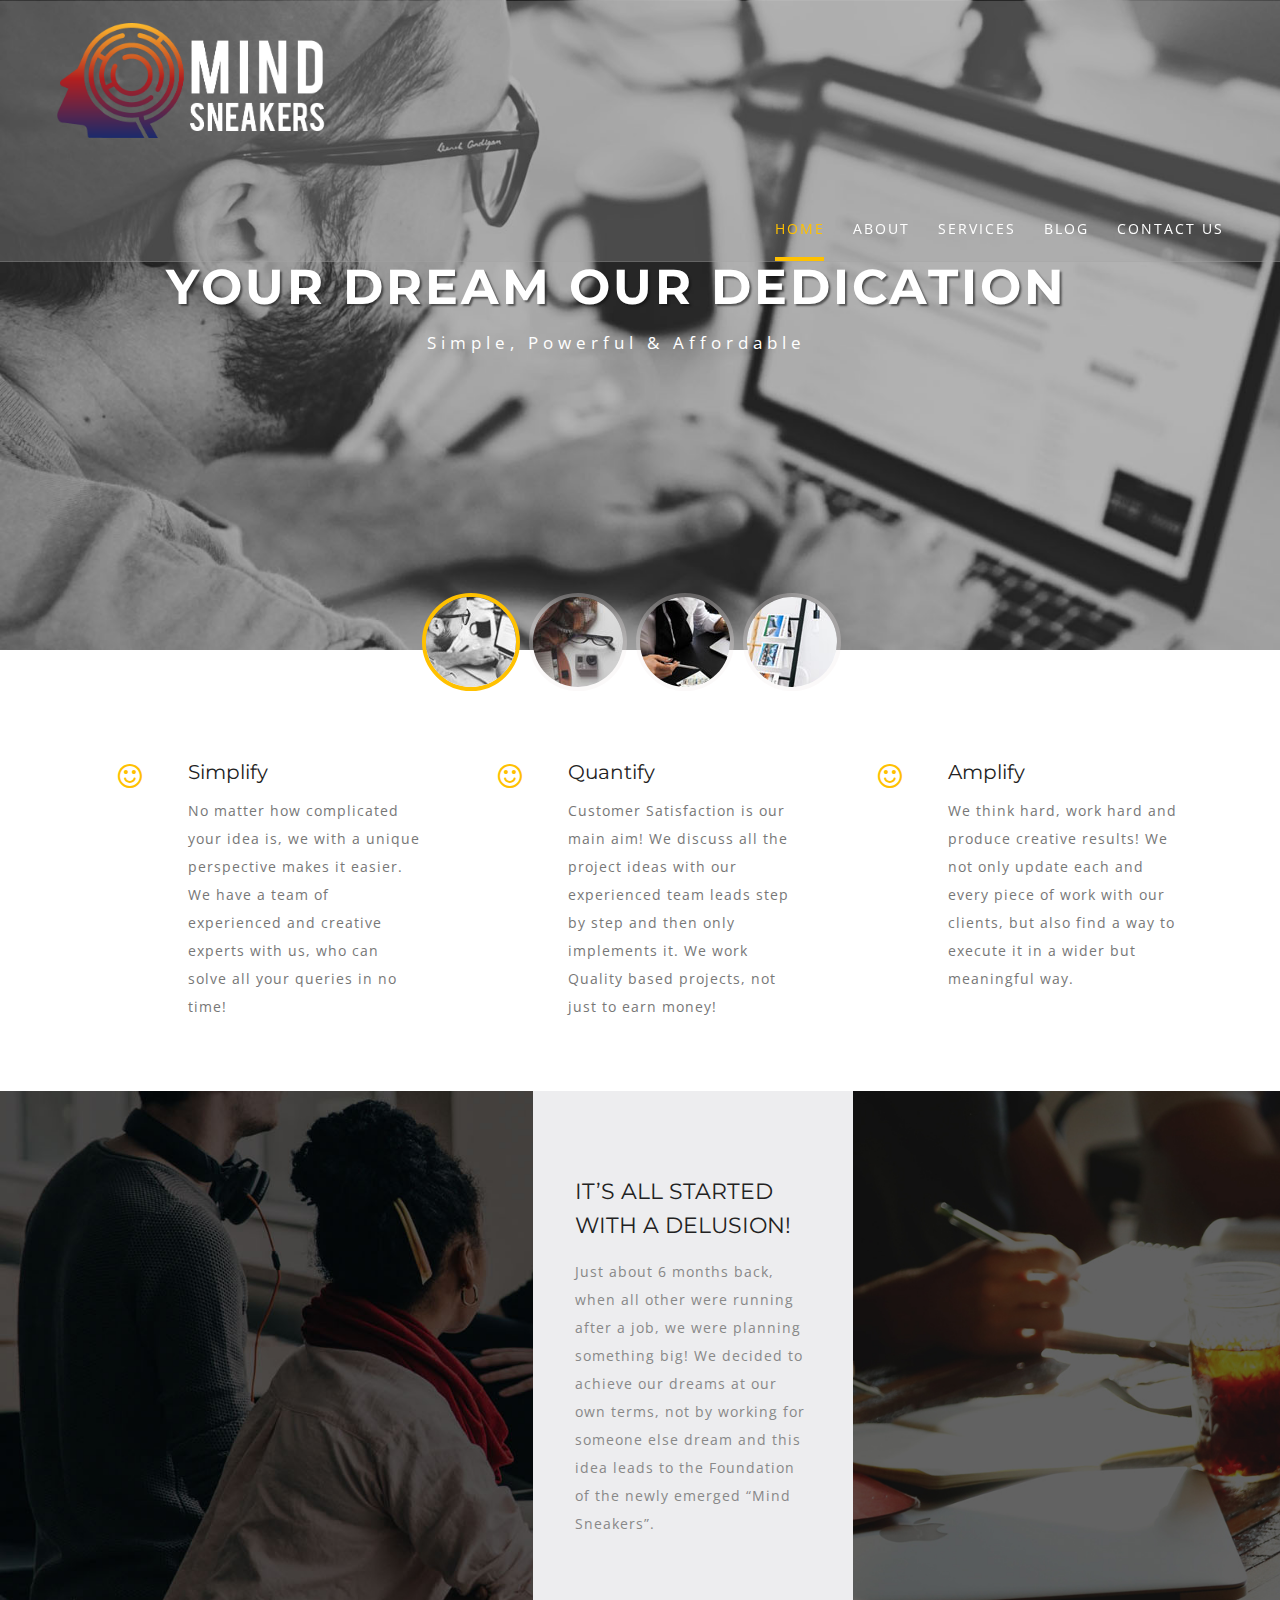
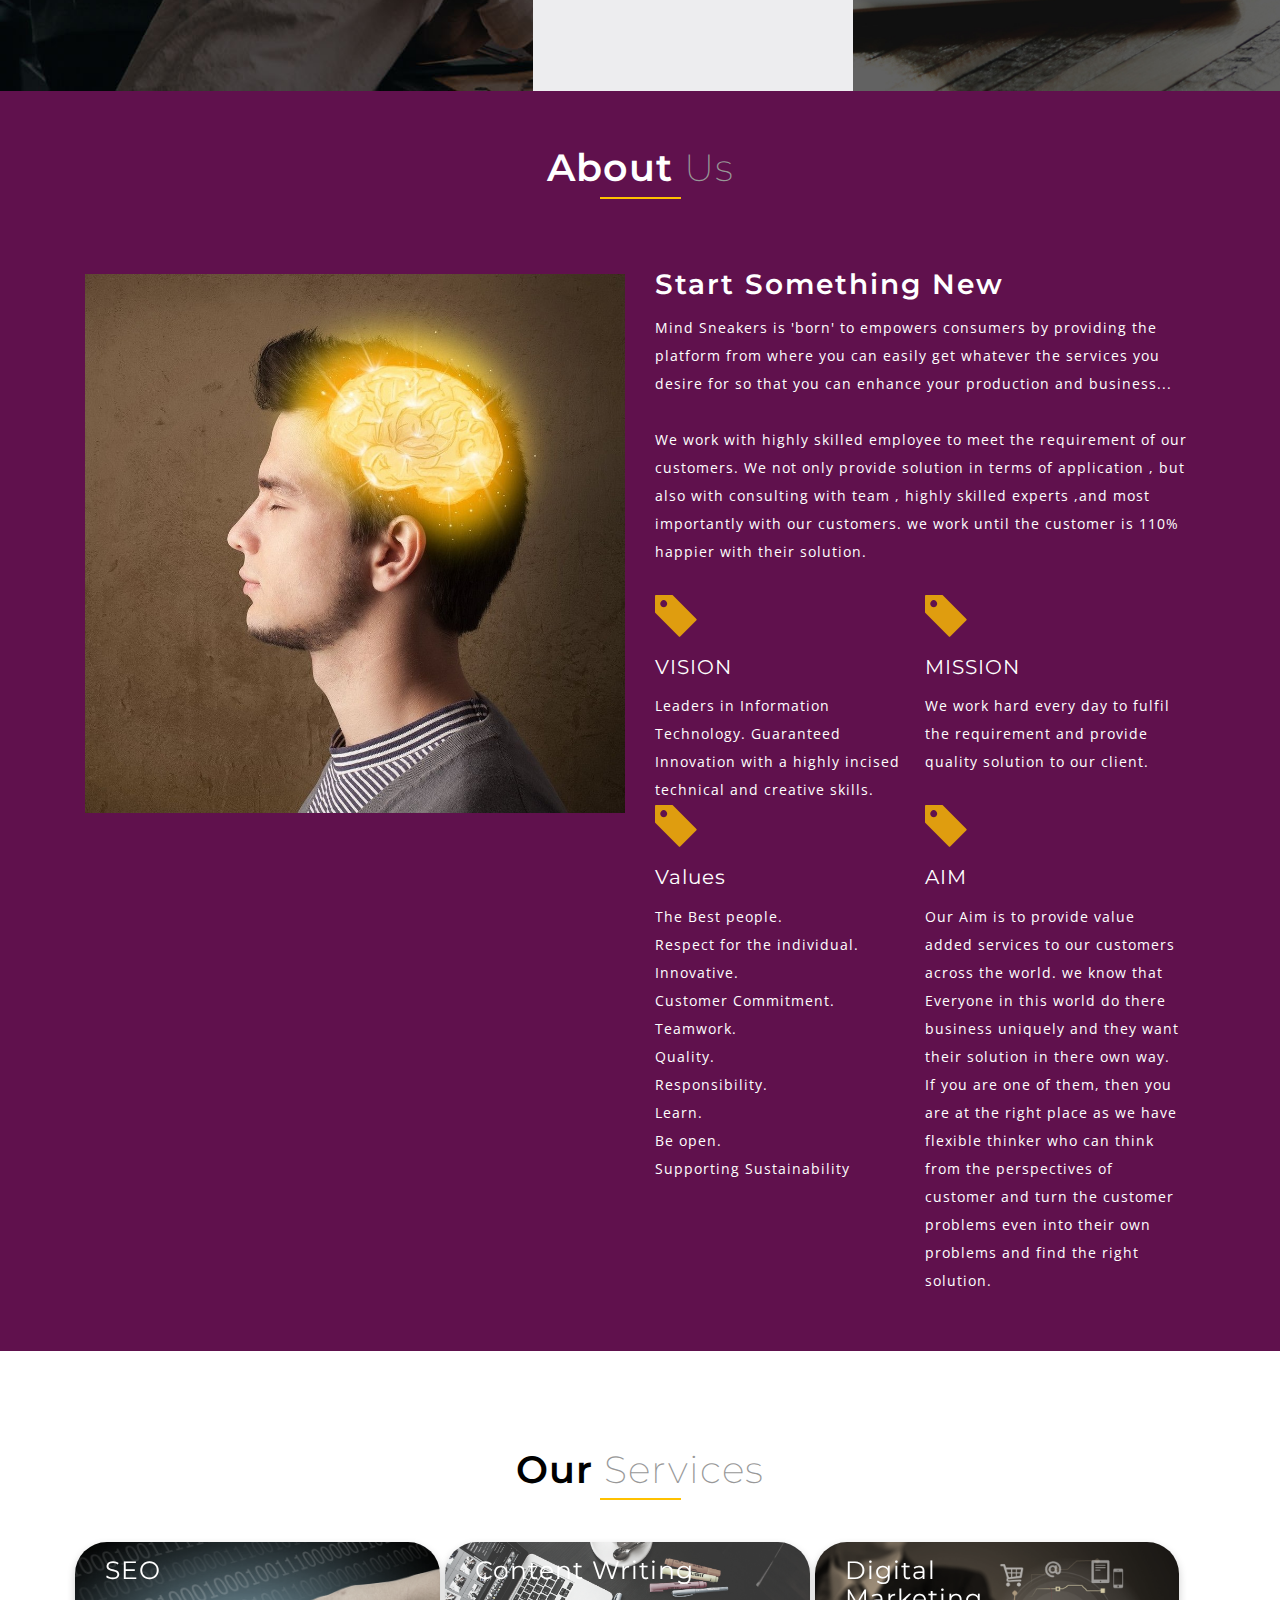
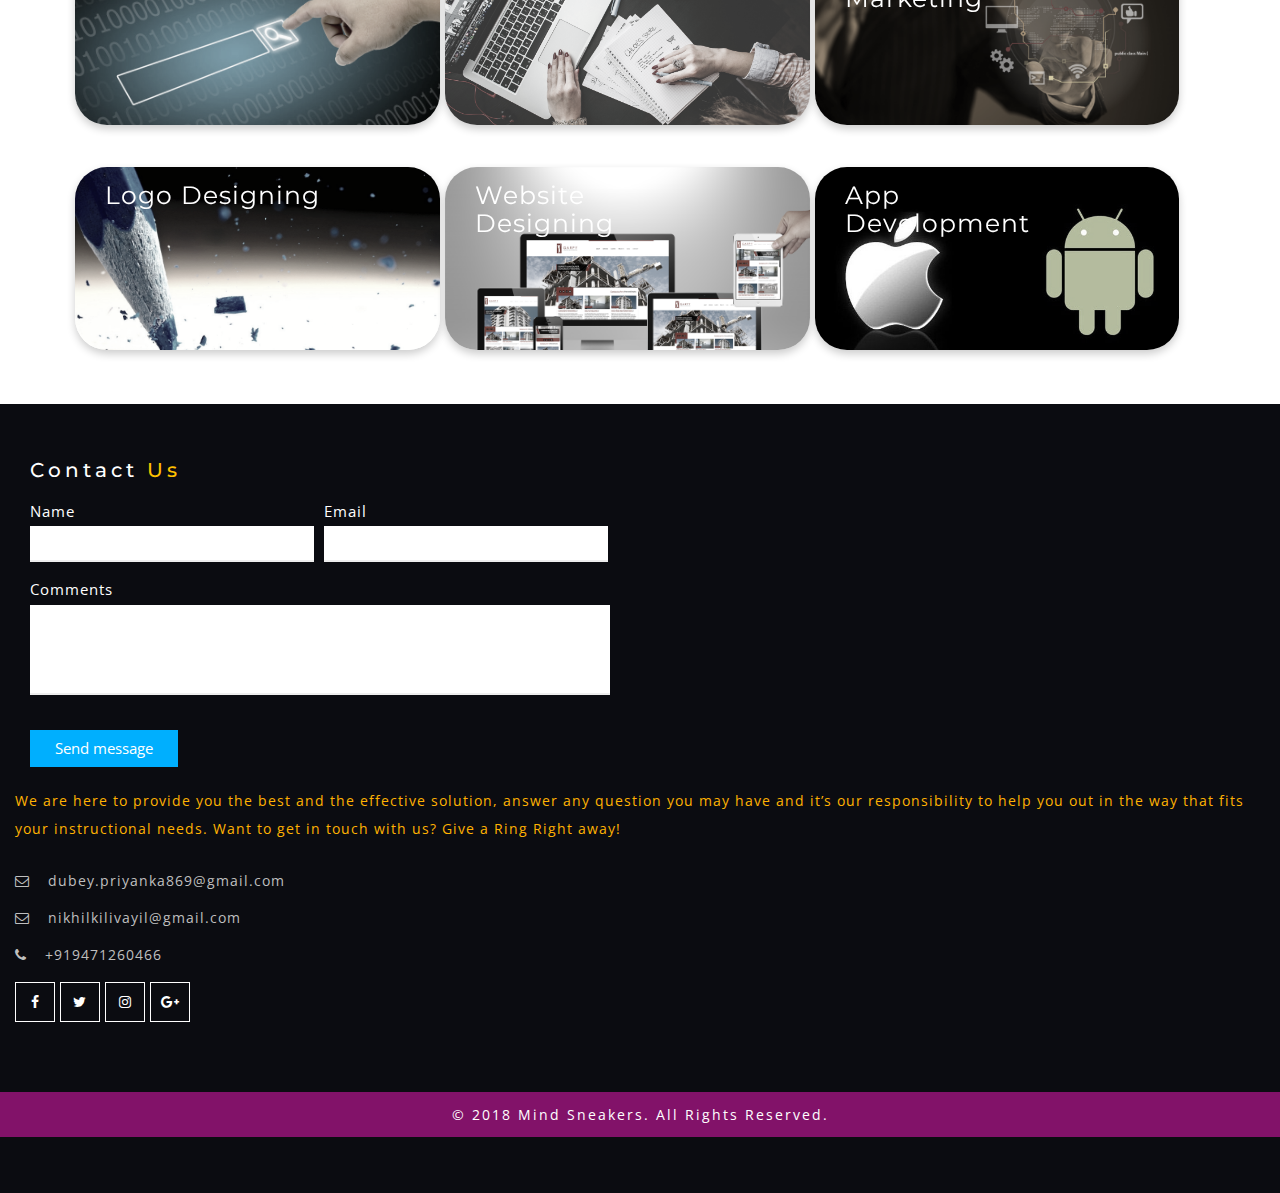
<file: index.html>
<!DOCTYPE html>
<html lang="zxx">

<head>
	<title>Mind Sneakers | Home </title>
	<link rel="icon" href="images/rsc/logo2.png" type="image/png" sizes="16x16">
	<!-- custom-theme -->
	<meta name="viewport" content="width=device-width, initial-scale=1">
	<meta http-equiv="Content-Type" content="text/html; charset=utf-8" />
	<meta name="keywords" content="Lifer Responsive web template, Bootstrap Web Templates, Flat Web Templates, Android Compatible web template, 
Smartphone Compatible web template, free webdesigns for Nokia, Samsung, LG, SonyEricsson, Motorola web design" />
	<script type="application/x-javascript">
		addEventListener("load", function () {
			setTimeout(hideURLbar, 0);
		}, false);

		function hideURLbar() {
			window.scrollTo(0, 1);
		}
	</script>
	<!-- //custom-theme -->
	<link href="css/bootstrap.css" rel="stylesheet" type="text/css" media="all" />
	<!-- Owl-carousel-CSS -->
	<link href="css/owl.carousel.css" rel="stylesheet">
	<link rel="stylesheet" href="css/team.css" type="text/css" media="all" />
	<link href="css/style.css" rel="stylesheet" type="text/css" media="all" />

	<!-- font-awesome-icons -->
	<link href="css/font-awesome.css" rel="stylesheet">
	<!--animate.css-->
	<link rel="stylesheet" href="https://cdnjs.cloudflare.com/ajax/libs/animate.css/3.5.2/animate.min.css">
	<link href="css/custom_style.css" rel="stylesheet" type="text/css" media="all" />
	<!-- //font-awesome-icons -->
	<link href="//fonts.googleapis.com/css?family=Open+Sans:300,300i,400,400i,600,600i,700,700i,800" rel="stylesheet">
	<link href="//fonts.googleapis.com/css?family=Montserrat:100,100i,200,200i,300,400,400i,500,500i,600,600i,700,700i,800" rel="stylesheet">
</head>

<body>
	<!-- banner -->

	<div class="main_section_agile" id="home">
		<div class="agileits_w3layouts_banner_nav">

			<nav class="navbar navbar-default">
				<div class="navbar-header navbar-left">
					<button type="button" class="navbar-toggle collapsed" data-toggle="collapse" data-target="#bs-example-navbar-collapse-1">
						<span class="sr-only">Toggle navigation</span>
						<span class="icon-bar"></span>
						<span class="icon-bar"></span>
						<span class="icon-bar"></span>
					</button>
					<!--<h1><a class="navbar-brand" href="index.html"> <span>L</span>ifer</a></h1>-->
					<div class="col-md-5 col-xs-5">
						<img src="images/rsc/logo.png" class="img-responsive">
					</div>

				</div>
				<!-- Collect the nav links, forms, and other content for toggling -->
				<div class="collapse navbar-collapse navbar-right" id="bs-example-navbar-collapse-1">
					<nav class="link-effect-2" id="link-effect-2">
						<ul class="nav navbar-nav">
							<li class="active"><a href="index.html" class="effect-3">Home</a></li>
							<li><a href="#welcome" class="effect-3">About</a></li>
							<li><a href="#services" class="effect-3">Services</a></li>
							<li><a href="blog.html" class="effect-3">Blog</a></li>
							<!--<li class="dropdown">
								<a href="#" class="dropdown-toggle effect-3" data-toggle="dropdown">Short Codes <b class="caret"></b></a>
								<ul class="dropdown-menu agile_short_dropdown">
									<li><a href="icons.html">Web Icons</a></li>
									<li><a href="typography.html">Typography</a></li>
								</ul>
							</li>-->
							<li><a href="#contact" class="effect-3">Contact Us</a></li>
						</ul>
					</nav>
				</div>
			</nav>
			<div class="clearfix"> </div>
		</div>
	</div>

	<div class="banner_top">
		<div class="slider">
			<div class="wrapper">
				<div class="agile_banner_text_info">
					<!--<h3>Creative Thinker </h3>-->
					<h3>YOUR DREAM OUR DEDICATION</h3>
					<p>Simple, Powerful & Affordable</p>
					<div class="w3-button">
						<!--<div class="w3ls-button">
							<a href="single.html" class="hvr-shutter-out-vertical">Read More</a>
						</div>-->
						<!--<div class="w3l-button">
							<a href="#portfolio" class="hvr-shutter-out-vertical scroll ">Portfolio</a>
						</div>-->
						<div class="clearfix"> </div>
					</div>


				</div>
				<!-- Slideshow 3 -->
				<ul class="rslides" id="slider">
					<li></li>
					<li></li>
					<li></li>
					<li></li>
				</ul>
				<!-- Slideshow 3 Pager -->
				<ul id="slider3-pager">
					<li><a href="#"><img src="images/banner11.jpg" data-selector="img" alt=""></a></li>
					<li><a href="#"><img src="images/banner22.jpg" data-selector="img" alt=""></a></li>
					<li><a href="#"><img src="images/banner33.jpg" data-selector="img" alt=""></a></li>
					<li><a href="#"><img src="images/banner44.jpg" data-selector="img" alt=""></a></li>

				</ul>
			</div>
		</div>
	</div>
	<!-- //banner -->

	<!-- //banner -->
	<!-- banner-bottom -->
	<div class="banner-bottom">
		<div class="container">
			<div class="col-md-4 agileits_banner_bottom_left">
				<div class="agileinfo_banner_bottom_pos">
					<div class="w3_agileits_banner_bottom_pos_grid">
						<div class="col-xs-3 wthree_banner_bottom_grid_left">
							<div class="agile_banner_bottom_grid_left_grid hvr-radial-out">
								<span class="fa fa-smile-o" aria-hidden="true"></span>
							</div>
						</div>
						<div class="col-xs-9 wthree_banner_bottom_grid_right">
							<h4>Simplify</h4>
							<p>No matter how complicated your idea is, we with a unique perspective makes it easier.  We have a team of experienced and creative experts with us, who can solve all your queries in no time!</p>

						</div>
						<div class="clearfix"> </div>
					</div>
				</div>
			</div>
			<div class="col-md-4 agileits_banner_bottom_left">
				<div class="agileinfo_banner_bottom_pos">
					<div class="w3_agileits_banner_bottom_pos_grid">
						<div class="col-xs-3 wthree_banner_bottom_grid_left">
							<div class="agile_banner_bottom_grid_left_grid hvr-radial-out">
								<span class="fa fa-smile-o" aria-hidden="true"></span>
							</div>
						</div>
						<div class="col-xs-9 wthree_banner_bottom_grid_right">
							<h4>Quantify</h4>
							<p>Customer Satisfaction is our main aim! We discuss all the project ideas with our experienced team leads step by step and then only implements it. We work Quality based projects, not just to earn money!</p>

						</div>
						<div class="clearfix"> </div>
					</div>
				</div>
			</div>
			<div class="col-md-4 agileits_banner_bottom_left">
				<div class="agileinfo_banner_bottom_pos">
					<div class="w3_agileits_banner_bottom_pos_grid">
						<div class="col-xs-3 wthree_banner_bottom_grid_left">
							<div class="agile_banner_bottom_grid_left_grid hvr-radial-out">
								<span class="fa fa-smile-o" aria-hidden="true"></span>
							</div>
						</div>
						<div class="col-xs-9 wthree_banner_bottom_grid_right">
							<h4>Amplify</h4>
							<p>We think hard, work hard and produce creative results!
								We not only update each and every piece of work with our clients, but also find a way to execute it in a wider but meaningful way.
							</p>

						</div>
						<div class="clearfix"> </div>
					</div>
				</div>
			</div>
			<div class="clearfix"> </div>
		</div>
	</div>
	<!-- //banner-bottom -->
	<!-- medile_section -->
	<div class="medile_section" id="three_grids">
		<div class="col-md-5 mid-one"> </div>
		<div class="col-md-3 mid-text-info">
			<h4>IT’S ALL STARTED WITH A DELUSION!</h4>
			<p>Just about 6 months back, when all other were running after a job, we were planning something big!
				We decided to achieve our dreams at our own terms, not by working for someone else dream and this idea leads to the Foundation of the newly emerged
				“Mind Sneakers”.
			</p>
		</div>
		<div class="col-md-4 mid-two"> </div>
		<div class="clearfix"> </div>

	</div>
	<!-- //medile_section -->
	<!-- /about -->
	<div class="about" id="welcome">
		<div class="container">
			<div class="wthree_head_section">
				<h3 class="w3l_header w3_agileits_header two" style="color: #fff">About <span>Us</span></h3>
			</div>
			<div class="agile_wthree_inner_grids">

				<div class="col-md-6 about_agileinfo_grid_imgs" style="margin-top: 33px">
					<img src="images/mind.jpg" alt="" />
				</div>

				<div class="col-md-6 about_agileinfo">
					<h4>Start Something New</h4>
					<p>Mind Sneakers is 'born' to empowers consumers by  providing the platform from where you can easily get whatever the services you desire for so that you can enhance your production and business...
					<br><br>
						We work with highly skilled employee to meet the requirement of our customers. We not only provide solution in terms of application , but also with consulting with team , highly skilled
						experts ,and most importantly with our customers. we work until the customer is 110% happier with their solution.

					</p>
					<div class="mid-inner-info">
						<div class="col-md-6 mid-inner-sec one">
							<span class="glyphicon glyphicon-tag" aria-hidden="true"></span>
							<h5>VISION</h5>
							<p>Leaders in Information Technology. Guaranteed  Innovation with a highly incised technical and creative skills.</p>
							<!--<div class="agileits-button two service">
								<a class="btn btn-primary btn-lg hvr-underline-from-left" href="single.html" role="button">Read More »</a>
							</div>-->
						</div>
						<div class="col-md-6 mid-inner-sec one">
							<span class="glyphicon glyphicon-tag" aria-hidden="true"></span>
							<h5>MISSION</h5>
							<p>We work hard every day to fulfil the requirement  and provide quality solution to our client.<br><br></p>
							<!--<div class="agileits-button two service">
								<a class="btn btn-primary btn-lg hvr-underline-from-left" href="single.html" role="button">Read More »</a>
							</div>-->
						</div>
						<div class="col-md-6 mid-inner-sec one">
							<span class="glyphicon glyphicon-tag" aria-hidden="true"></span>
							<h5>Values</h5>
							<p>The Best people.<br>
								Respect for the individual.<br>
								Innovative.<br>
								Customer Commitment.<br>
								Teamwork.<br>
								Quality.<br>
								Responsibility.<br>
								Learn.<br>
								Be open.<br>
								Supporting Sustainability
							</p>
							<!--<div class="agileits-button two service">
								<a class="btn btn-primarworld41y btn-lg hvr-underline-from-left" href="single.html" role="button">Read More »</a>
							</div>-->
						</div>
						<div class="col-md-6 mid-inner-sec one">
							<span class="glyphicon glyphicon-tag" aria-hidden="true"></span>
							<h5>AIM</h5>
							<p>Our Aim is to provide value added services to our customers across the world. we know that Everyone in this world do there business uniquely and they want their solution in there own way. If you are one of them, then you are at the right place as we have flexible thinker who can think from the perspectives of customer and turn the customer problems even into their own problems and find the right solution.</p>
							<!--<div class="agileits-button two service">
								<a class="btn btn-primary btn-lg hvr-underline-from-left" href="single.html" role="button">Read More »</a>
							</div>-->
						</div>


					</div>

				</div>
				<div class="clearfix"></div>
			</div>
		</div>
	</div>
	<!-- Modal4 -->
	<div class="modal fade" id="myModal4" tabindex="-1" role="dialog">
		<div class="modal-dialog">
			<!-- Modal content-->
			<div class="modal-content">
				<div class="modal-header">
					<button type="button" class="close" data-dismiss="modal">&times;</button>
					<div class="modal-info">
						<h4>Deft</h4>
						<img src="images/banner2.jpg" alt=" " class="img-responsive" />
						<h5>Sub Heading here</h5>
						<p class="para-agileits-w3layouts">Duis sit amet nisi quis leo fermentum vestibulum vitae eget augue. Nulla quam nunc, vulputate id urna at, tempor tincidunt
							metus. Sed feugiat quam nec mauris mattis malesuada.</p>
					</div>
				</div>
			</div>
		</div>
	</div>
	<!-- //Modal4 -->

	<!--//about -->
		<!-- team -->
	<!--<div id="team" class="team featured_services">
		<div class="container">
			<div class="wthree_head_section">
				<h3 class="w3l_header w3_agileits_header">Amazing <span>Team</span></h3>
			</div>
			<div class="agile_wthree_inner_grids">
				<div class="col-md-4 w3_agile_team_grid_info">
					<img src="images/t1.jpg" alt=" " class="img-responsive" />
					<h3>Jane Mycle </h3>
					<p>CEO</p>
					<div class="agileits_w3layouts_nav_right team_agile _icons">
						<ul>
							<li><a href="#" class="w3_agile_facebook"><i class="fa fa-facebook" aria-hidden="true"></i></a></li>
							<li><a href="#" class="agile_twitter"><i class="fa fa-twitter" aria-hidden="true"></i></a></li>
							<li><a href="#" class="w3_agile_dribble"><i class="fa fa-dribbble" aria-hidden="true"></i></a></li>

						</ul>
					</div>
				</div>
				<div class="col-md-4 w3_agile_team_grid_info">
					<img src="images/t2.jpg" alt=" " class="img-responsive" />
					<h3>Amanda Seylon </h3>
					<p>Manager</p>
					<div class="agileits_w3layouts_nav_right team_agile _icons">
						<ul>
							<li><a href="#" class="w3_agile_facebook"><i class="fa fa-facebook" aria-hidden="true"></i></a></li>
							<li><a href="#" class="agile_twitter"><i class="fa fa-twitter" aria-hidden="true"></i></a></li>
							<li><a href="#" class="w3_agile_dribble"><i class="fa fa-dribbble" aria-hidden="true"></i></a></li>

						</ul>
					</div>
				</div>
				<div class="col-md-4 w3_agile_team_grid_info">
					<img src="images/t3.jpg" alt=" " class="img-responsive" />
					<h3>Laura Mark</h3>
					<p>Designer</p>
					<div class="agileits_w3layouts_nav_right team_agile _icons">
						<ul>
							<li><a href="#" class="w3_agile_facebook"><i class="fa fa-facebook" aria-hidden="true"></i></a></li>
							<li><a href="#" class="agile_twitter"><i class="fa fa-twitter" aria-hidden="true"></i></a></li>
							<li><a href="#" class="w3_agile_dribble"><i class="fa fa-dribbble" aria-hidden="true"></i></a></li>

						</ul>
					</div>
				</div>
				<div class="clearfix"> </div>
			</div>
		</div>
	</div>-->
	<!-- team -->

	<!-- stats -->
<!--	<div class="stats" id="stats">
		<div class="container">
			<div class="col-md-3 w3layouts_stats_left w3_counter_grid">
				<span class="fa fa-smile-o" aria-hidden="true"></span>
				<p class="counter">45</p>
				<h3>Happy Clients</h3>
			</div>
			<div class="col-md-3 w3layouts_stats_left w3_counter_grid1">
				<span class="fa fa-instagram" aria-hidden="true"></span>
				<p class="counter">165</p>
				<h3>Instagram</h3>
			</div>
			<div class="col-md-3 w3layouts_stats_left w3_counter_grid2">
				<span class="fa fa-pencil-square-o" aria-hidden="true"></span>
				<p class="counter">563</p>
				<h3>Completed Work </h3>
			</div>
			<div class="col-md-3 w3layouts_stats_left w3_counter_grid3">
				<span class="fa fa-trophy" aria-hidden="true"></span>
				<p class="counter">245</p>
				<h3>Awards Won </h3>
			</div>
			<div class="clearfix"> </div>
		</div>
	</div>-->
	<!-- //stats -->
	<!-- services -->
	<div class="services" id="services">
		<div class="container">
			<div class="wthree_head_section">
				<h3 class="w3l_header w3_agileits_header two">Our <span>Services</span></h3>
			</div>
			<div class="agile_wthree_inner_grids">
				<div class="col-md-4 agileits_banner_bottom_left service_tile" id="seo">
					<div class="agileinfo_banner_bottom_pos">
						<div class="w3_agileits_banner_bottom_pos_grid two">
							<div class="col-xs-9 wthree_banner_bottom_grid_right">
								<h4 class="sub_service_agileits">SEO</h4>
							</div>
							<div class="clearfix"> </div>
						</div>
					</div>
				</div>
                <div class="col-md-4 agileits_banner_bottom_left service_tile" id="writing">
                    <div class="agileinfo_banner_bottom_pos">
                        <div class="w3_agileits_banner_bottom_pos_grid two">
                            <div class="col-xs-9 wthree_banner_bottom_grid_right">
                                <h4 class="sub_service_agileits">Content Writing</h4>
                            </div>
                            <div class="clearfix"> </div>
                        </div>
                    </div>
                </div>
                <div class="col-md-4 agileits_banner_bottom_left service_tile" id="digital">
                    <div class="agileinfo_banner_bottom_pos">
                        <div class="w3_agileits_banner_bottom_pos_grid two">
                            <div class="col-xs-9 wthree_banner_bottom_grid_right">
                                <h4 class="sub_service_agileits">Digital Marketing</h4>
                            </div>
                            <div class="clearfix"> </div>
                        </div>
                    </div>
                </div>
				<div class="col-md-4 agileits_banner_bottom_left  two service_tile" id="logo">
					<div class="agileinfo_banner_bottom_pos">
						<div class="w3_agileits_banner_bottom_pos_grid two">
							<div class="col-xs-9 wthree_banner_bottom_grid_right">
								<h4 class="sub_service_agileits">Logo Designing</h4>
							</div>
							<div class="clearfix"> </div>
						</div>
					</div>
				</div>
				<div class="col-md-4 agileits_banner_bottom_left  two service_tile" id="website">
					<div class="agileinfo_banner_bottom_pos">
						<div class="w3_agileits_banner_bottom_pos_grid two">
							<div class="col-xs-9 wthree_banner_bottom_grid_right">
								<h4 class="sub_service_agileits">Website Designing</h4>
							</div>
							<div class="clearfix"> </div>
						</div>
					</div>
				</div>
				<div class="col-md-4 agileits_banner_bottom_left  two service_tile" id="appDev">
					<div class="agileinfo_banner_bottom_pos">
						<div class="w3_agileits_banner_bottom_pos_grid two">
							<div class="col-xs-9 wthree_banner_bottom_grid_right">
								<h4 class="sub_service_agileits">App Development</h4>
							</div>
							<div class="clearfix"> </div>
						</div>
					</div>
				</div>

				<div class="clearfix"> </div>
			</div>
		</div>
	</div>
	<!-- //services -->
	<!-- /services -->
<!--	<div class="portfolio-agileinfo" id="portfolio">
		<div class="container">
			<div class="wthree_head_section">
				<h3 class="w3l_header w3_agileits_header">Our <span>Portfolio</span></h3>
			</div>
		</div>
		<div class="agile_wthree_inner_grids">
			<div class="agile_port_w3ls_info">
				<div class="portfolio-grids_main">
					<div class="col-md-6 portfolio-grids gallery-grid1" data-aos="zoom-in">
						<a href="images/g1.jpg" class="b-link-stripe b-animate-go lightninBox" data-lb-group="1">
								<img src="images/g1.jpg" class="img-responsive" alt="w3ls" />
								<div class="p-mask">
									<h4><span>Heading here</span></h4>
									<p>Neque porro quisquam est.</p>
								</div>

							</a>
					</div>
					<div class="col-md-6 portfolio-grid_left">
						<div class="col-md-6 portfolio-grids gallery-grid1" data-aos="zoom-in">
							<a href="images/g5.jpg" class="b-link-stripe b-animate-go lightninBox" data-lb-group="1">
									<img src="images/g5.jpg" class="img-responsive" alt="w3ls" />
									<div class="p-mask">
										<h4><span>Heading here</span></h4>
										<p>Neque porro quisquam est.</p>
									</div>

								</a>
						</div>
						<div class="col-md-6 portfolio-grids gallery-grid1" data-aos="zoom-in">
							<a href="images/g4.jpg" class="b-link-stripe b-animate-go lightninBox" data-lb-group="1">
									<img src="images/g4.jpg" class="img-responsive" alt="w3ls" />
									<div class="p-mask">
										<h4><span>Heading here</span></h4>
										<p>Neque porro quisquam est.</p>
									</div>
								</a>
						</div>
					</div>

					<div class="clearfix"> </div>
				</div>
				<div class="portfolio-grids_main">

					<div class="col-md-6 portfolio-grid_left">
						<div class="col-md-6 portfolio-grids gallery-grid1" data-aos="zoom-in">
							<a href="images/g6.jpg" class="b-link-stripe b-animate-go lightninBox" data-lb-group="1">
									<img src="images/g6.jpg" class="img-responsive" alt="w3ls" />
									<div class="p-mask">
										<h4><span>Heading here</span></h4>
										<p>Neque porro quisquam est.</p>
									</div>
								</a>
						</div>
						<div class="col-md-6 portfolio-grids gallery-grid1" data-aos="zoom-in">
							<a href="images/g3.jpg" class="b-link-stripe b-animate-go lightninBox" data-lb-group="1">
									<img src="images/g3.jpg" class="img-responsive" alt="w3ls" />
									<div class="p-mask">
										<h4><span>Heading here</span></h4>
										<p>Neque porro quisquam est.</p>
									</div>
								</a>
						</div>
					</div>
					<div class="col-md-6 portfolio-grids gallery-grid1" data-aos="zoom-in">
						<a href="images/g2.jpg" class="b-link-stripe b-animate-go lightninBox" data-lb-group="1">
								<img src="images/g2.jpg" class="img-responsive" alt="w3ls" />
								<div class="p-mask">
										<h4><span>Heading here</span></h4>
										<p>Neque porro quisquam est.</p>
									</div>
							</a>
					</div>

					<div class="clearfix"> </div>
				</div>

			</div>
		</div>
	</div>-->
	<!--// Gallery -->
	<!-- agile_testimonials -->
	<!--<div class="agile_testimonials" id="testimonials">
		<div class="container">
			<div class="wthree_head_section">
				<h3 class="w3l_header w3_agileits_header">Our <span>testimonials</span></h3>
			</div>

			<div class="agile_wthree_inner_grids">
				<div class="test-agile_main_section">
					<div id="owl-demo2" class="owl-carousel">
						<div class="agile">
							<div class="test-grid">

								<i class="fa fa-quote-left" aria-hidden="true"></i>
								<p class="para-w3-agile">Lorem ipsum dolor sit amet, consectetur adipiscing elit,consectetur adipiscing elit, sed do eiusmod tempor incididunt
									ut labore et dolore magna aliqua sed do eiusmod tempor incididunt ut labore et dolore magna aliqua. Ut enim ad minim
									veniam, quis. Lorem ipsum dolor .</p>
								<div class="test-grid1">
									<div class="test-grid2">

										<img src="images/1.png" alt="" class="img-r">
									</div>
									<div class="test-grid2_text">
										<h4>John Warner</h4>
										<span>Client</span>
									</div>
									<div class="clearfix"></div>
								</div>
							</div>
						</div>
						<div class="agile">
							<div class="test-grid">

								<i class="fa fa-quote-left" aria-hidden="true"></i>
								<p class="para-w3-agile">Lorem ipsum dolor sit amet, consectetur adipiscing elit,consectetur adipiscing elit, sed do eiusmod tempor incididunt
									ut labore et dolore magna aliqua sed do eiusmod tempor incididunt ut labore et dolore magna aliqua. Ut enim ad minim
									veniam, quis. Lorem ipsum dolor .</p>
								<div class="test-grid1">
									<div class="test-grid2">

										<img src="images/2.png" alt="" class="img-r">
									</div>
									<div class="test-grid2_text">
										<h4>Steve Warner</h4>
										<span>Client</span>
									</div>
									<div class="clearfix"></div>
								</div>
							</div>
						</div>
						<div class="agile">
							<div class="test-grid">

								<i class="fa fa-quote-left" aria-hidden="true"></i>
								<p class="para-w3-agile">Lorem ipsum dolor sit amet, consectetur adipiscing elit,consectetur adipiscing elit, sed do eiusmod tempor incididunt
									ut labore et dolore magna aliqua sed do eiusmod tempor incididunt ut labore et dolore magna aliqua. Ut enim ad minim
									veniam, quis. Lorem ipsum dolor .</p>
								<div class="test-grid1">
									<div class="test-grid2">

										<img src="images/3.png" alt="" class="img-r">
									</div>
									<div class="test-grid2_text">
										<h4>James Warner</h4>
										<span>Client</span>
									</div>
									<div class="clearfix"></div>
								</div>
							</div>
						</div>
					</div>
				</div>
			</div>
		</div>
	</div>-->
	<!-- //agile_testimonials --
	<div class="agile_w3_video">
		<div class="video-grid-single-page-agileits">
			<div data-video="zCyB2DQFdA0" id="video"> <img src="images/video.jpg" alt="" class="img-responsive" /> </div>
		</div>
	</div>
	<!-- /map -->
	<!--<div class="map">
		<iframe src="https://www.google.com/maps/embed?pb=!1m18!1m12!1m3!1d387142.84010033106!2d-74.25819252532891!3d40.70583163828471!2m3!1f0!2f0!3f0!3m2!1i1024!2i768!4f13.1!3m3!1m2!1s0x89c24fa5d33f083b%3A0xc80b8f06e177fe62!2sNew+York%2C+NY%2C+USA!5e0!3m2!1sen!2sin!4v1475140387172"
		    style="border:0"></iframe>

	</div>-->
	<!-- //map -->
	<!-- footer -->
	<div class="footer" id="contact">
		<div class="f-bg-w3l">
			<!--<div class="container">
				<div class="col-md-4 w3layouts_footer_grid">
					<h2>Subscribe <span>NewsLetter</span></h2>
					<p>By subscribing to our mailing list you will always get latest news from us.</p>
					<form action="#" method="post">
						<input type="email" name="Email" placeholder="Enter your email..." required="">
						<button class="btn1"><i class="fa fa-envelope-o" aria-hidden="true"></i></button>
						<div class="clearfix"> </div>
					</form>
					
				
				</div>
				<div class="col-md-5 w3layouts_footer_grid">
					<h3>Recent <span>Works</span></h3>
					 <ul class="con_inner_text midimg">
						<li><a href="#"><img src="images/banner22.jpg" alt="" class="img-responsive" /></a></li>
					    <li><a href="#"><img src="images/banner33.jpg" alt="" class="img-responsive" /></a></li>
						<li><a href="#"><img src="images/banner44.jpg" alt="" class="img-responsive" /></a></li>
						<li><a href="#"><img src="images/banner11.jpg" alt="" class="img-responsive" /></a></li>
				     </ul>
					
				</div>-->
			<div class="col-md-6">
			<div class="contact-middle container">
				<h2>Contact <span>Us</span></h2>
				<form name="submit-to-google-sheet">
					<div class="form-agileinfo">
						<div class="input-w3ls">
							<p>Name</p>
							<input type="text" name="name" placeholder=" " required="" />
						</div>
						<div class="input-w3ls">
							<p>Email</p>
							<input type="email" name="email" placeholder=" " required="" />
						</div>

						<div class="input-w3ls" style="width: 100%">
							<p>Comments</p>
							<textarea  name="comment" placeholder=" " required="" ></textarea>
							<input type="submit"   value="Send message">
						</div>
					</div>

					<div class="clearfix"></div>
				</form>
			</div>
			</div>
				<div class="col-md-12 w3layouts_footer_grid" style="margin-top: 20px">

					<p style="color: #FFB202  ;">We are here to provide you the best and the effective solution, answer any question you may have and it’s our responsibility to help you out in the way that fits your instructional needs.

						Want to get in touch with us? Give a Ring Right away!
					</p>
					    <ul class="con_inner_text">
							<!--<li><span class="fa fa-map-marker" aria-hidden="true"></span>1234k Avenue, 4th block, <label> New York City.</label></li>-->
							<li><span class="fa fa-envelope-o" aria-hidden="true"></span> <a href="mailto: dubey.priyanka869@gmail.com">dubey.priyanka869@gmail.com</a></li>
							<li><span class="fa fa-envelope-o" aria-hidden="true"></span> <a href="mailto: nikhilkilivayil@gmail.com">nikhilkilivayil@gmail.com</a></li>
							<li><span class="fa fa-phone" aria-hidden="true"></span> +919471260466</li>
						</ul>

					<ul class="social_agileinfo">
						<li><a href="https://www.facebook.com/Mind-Sneakers-179988079371722/" class="w3_facebook"><i class="fa fa-facebook"></i></a></li>
						<li><a href="https://twitter.com/MindSneakers" class="w3_twitter"><i class="fa fa-twitter"></i></a></li>
						<li><a href="https://instagram.com/mind_sneakers" class="w3_instagram"><i class="fa fa-instagram"></i></a></li>
						<li><a href="https://plus.google.com/u/1/116039523495112258314" class="w3_google"><i class="fa fa-google-plus"></i></a></li>
					</ul>
				</div>

				<div class="clearfix"> </div>
					<p class="copyright">© 2018 Mind Sneakers. All Rights Reserved.</p>
			</div>
		</div>
	</div>
	<!-- //footer -->

	<!-- js -->
	<script type="text/javascript" src="js/jquery-2.1.4.min.js"></script>
	<!-- //js -->
	<!-- stats -->
	<script src="js/jquery.waypoints.min.js"></script>
	<script src="js/jquery.countup.js"></script>
	<script>
		$('.counter').countUp();
	</script>
	<!-- //stats -->
	<!-- Slider script -->
	<script src="js/responsiveslides.min.js"></script>
	<script>
		// You can also use "$(window).load(function() {"
		$(function () {
			$("#slider").responsiveSlides({
				auto: true,
				nav: true,
				manualControls: '#slider3-pager',
			});
		});
	</script>

	<!-- /nav -->
	<!-- requried-jsfiles-for owl -->
	<script src="js/owl.carousel.js"></script>
	<script>
		$(document).ready(function () {
			$("#owl-demo2").owlCarousel({
				items: 1,
				lazyLoad: false,
				autoPlay: true,
				navigation: false,
				navigationText: false,
				pagination: true,
			});
		});
	</script>
	<!-- //requried-jsfiles-for owl -->

	<script src="js/modernizr-2.6.2.min.js"></script>
	<!-- //nav -->
	<!-- js for portfolio lightbox -->
	<script src="js/jquery.chocolat.js "></script>
	<script src="js/script.js"></script>
	<link rel="stylesheet " href="css/chocolat.css " type="text/css" media="all" />
	<!--light-box-files -->
	<script type="text/javascript ">
		$(function () {
			$('.portfolio-grids a').Chocolat();
		});
	</script>
	<!-- /js for portfolio lightbox -->


	<script type="text/javascript" src="js/bootstrap-3.1.1.min.js"></script>
	<script>
		$('form').submit(function (e) {
        e.preventDefault();
        var scriptURL = 'https://script.google.com/macros/s/AKfycbzHrXe1jAwx-XZYvCjRXH90-DMXHweSeCg1SulAT0MIWOCjjtg/exec';
        var form = document.forms['submit-to-google-sheet'];

        $.ajax({
			data:$(this).serialize(),
			url:scriptURL,
			type:"post",
			success:function (data) {
                location.reload();
            }
		})
        })

	</script>

</body>

</html>
</file>
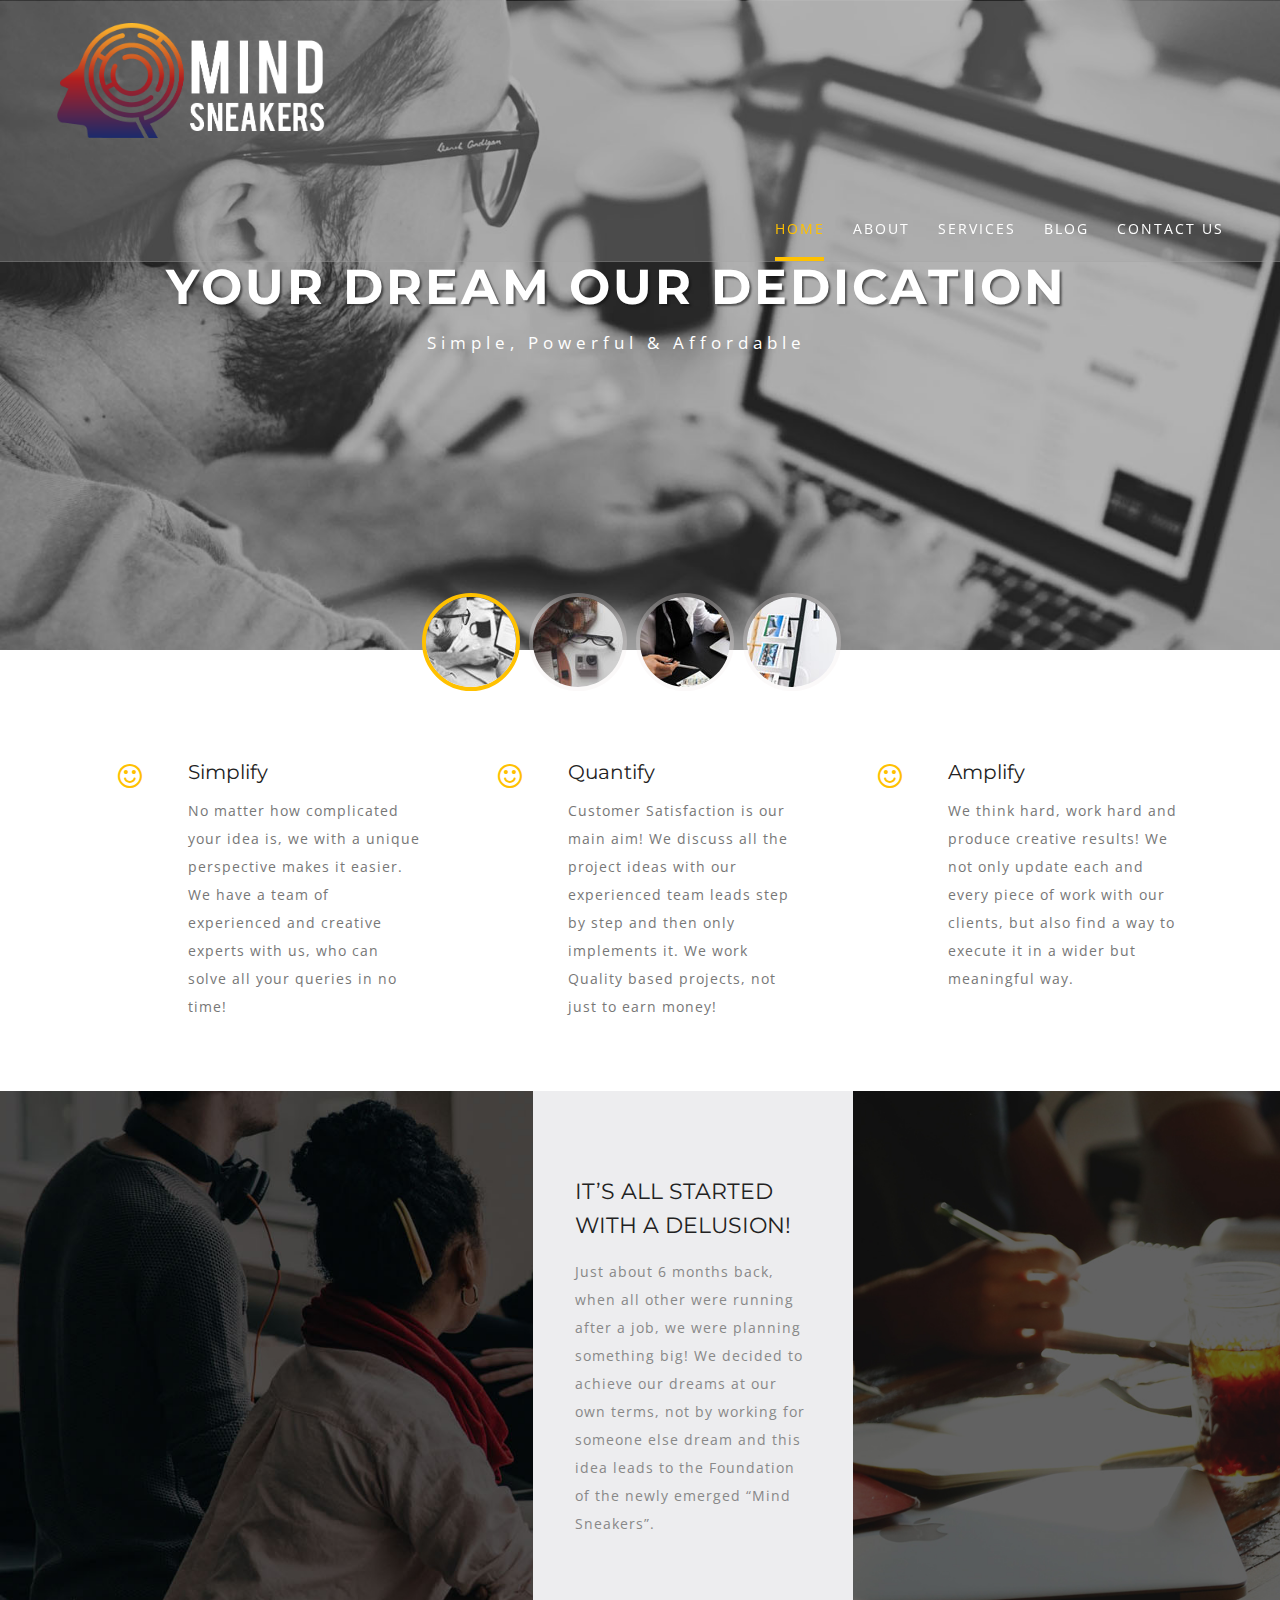
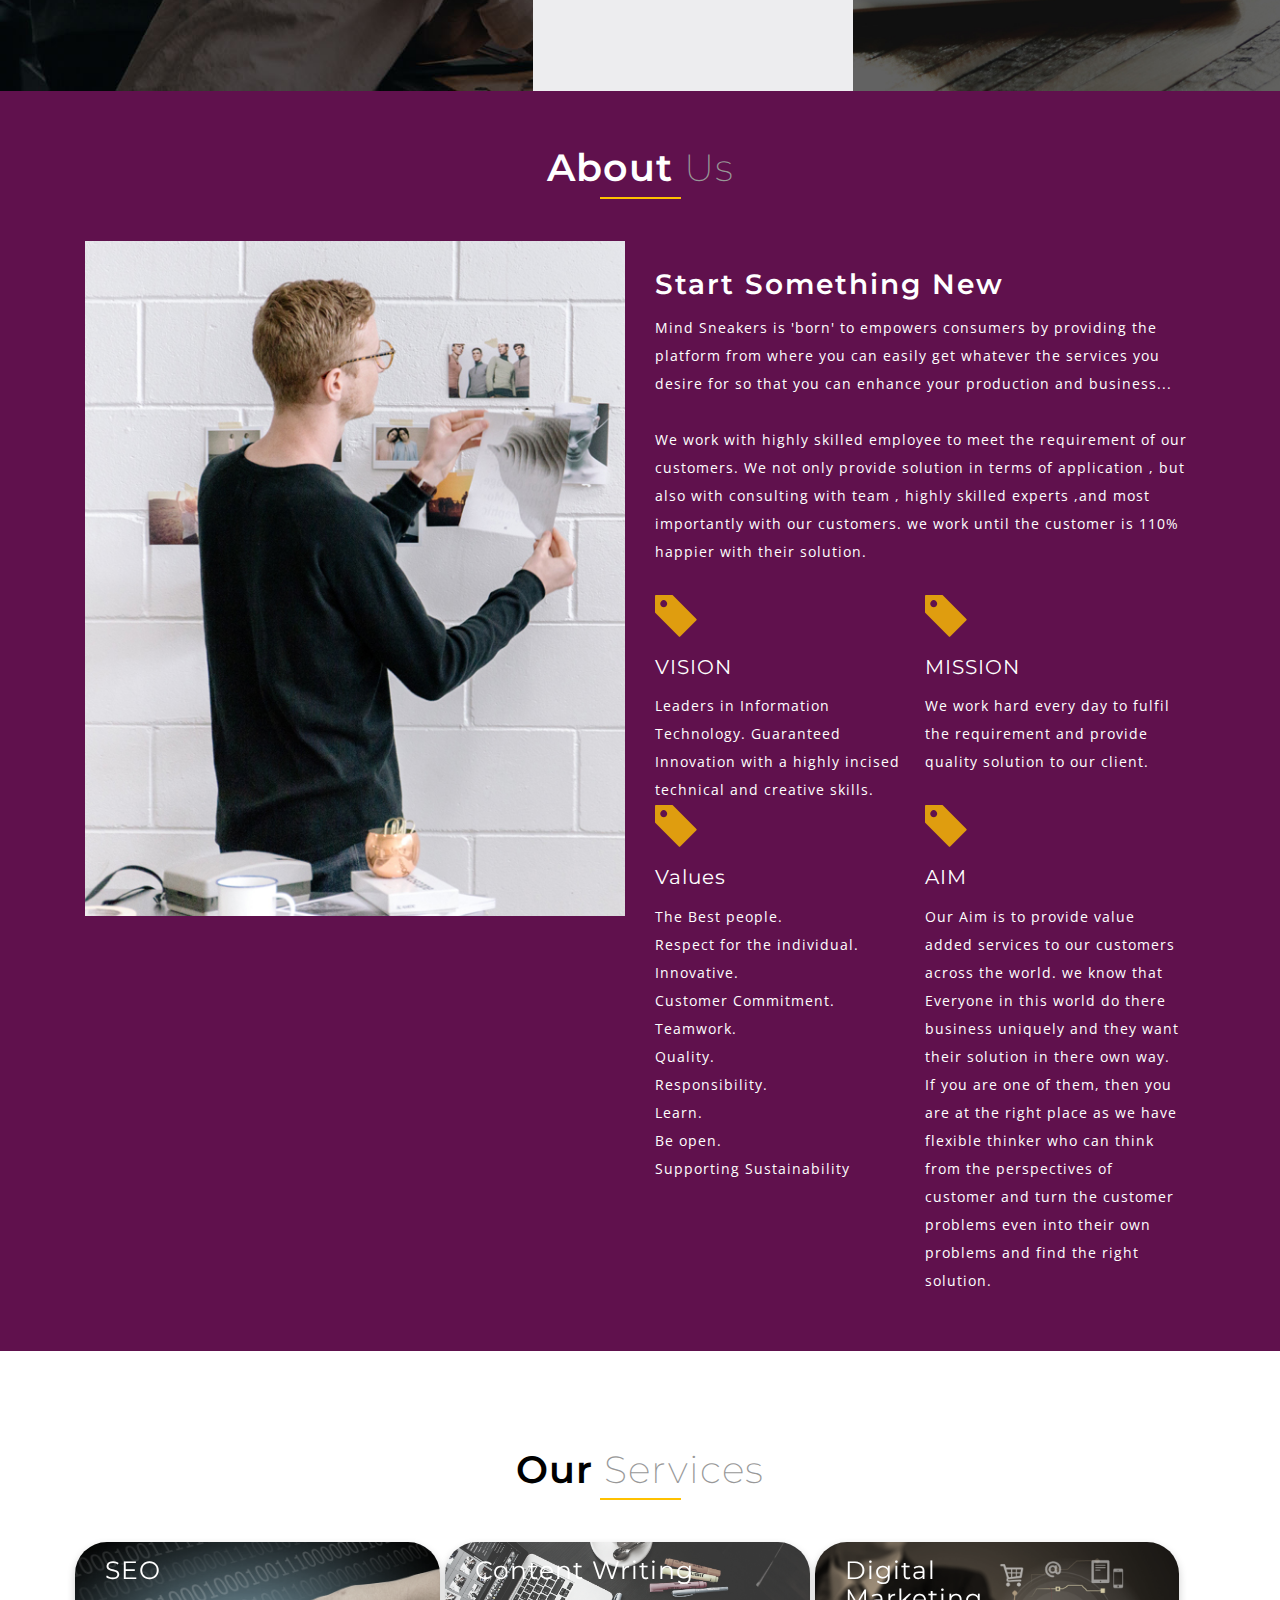
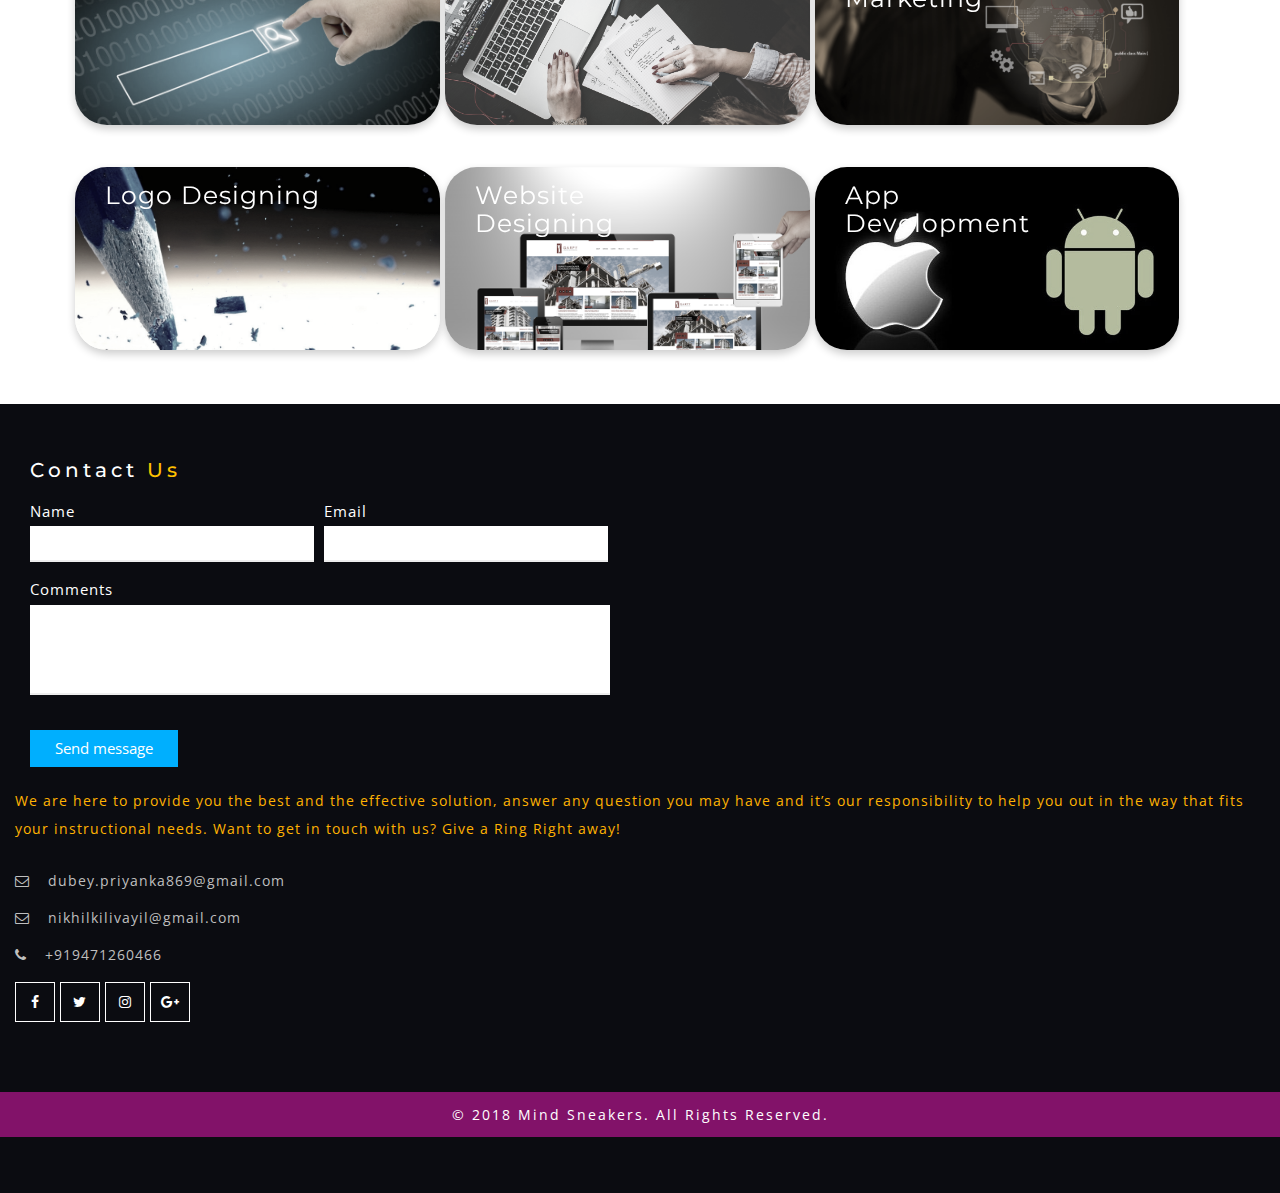
<file: web/index.html>
<!DOCTYPE html>
<html lang="zxx">

<head>
	<title>Mind Sneakers | Home </title>
	<link rel="icon" href="images/rsc/logo2.png" type="image/png" sizes="16x16">
	<!-- custom-theme -->
	<meta name="viewport" content="width=device-width, initial-scale=1">
	<meta http-equiv="Content-Type" content="text/html; charset=utf-8" />
	<meta name="keywords" content="Lifer Responsive web template, Bootstrap Web Templates, Flat Web Templates, Android Compatible web template, 
Smartphone Compatible web template, free webdesigns for Nokia, Samsung, LG, SonyEricsson, Motorola web design" />
	<script type="application/x-javascript">
		addEventListener("load", function () {
			setTimeout(hideURLbar, 0);
		}, false);

		function hideURLbar() {
			window.scrollTo(0, 1);
		}
	</script>
	<!-- //custom-theme -->
	<link href="css/bootstrap.css" rel="stylesheet" type="text/css" media="all" />
	<!-- Owl-carousel-CSS -->
	<link href="css/owl.carousel.css" rel="stylesheet">
	<link rel="stylesheet" href="css/team.css" type="text/css" media="all" />
	<link href="css/style.css" rel="stylesheet" type="text/css" media="all" />

	<!-- font-awesome-icons -->
	<link href="css/font-awesome.css" rel="stylesheet">
	<!--animate.css-->
	<link rel="stylesheet" href="https://cdnjs.cloudflare.com/ajax/libs/animate.css/3.5.2/animate.min.css">
	<link href="css/custom_style.css" rel="stylesheet" type="text/css" media="all" />
	<!-- //font-awesome-icons -->
	<link href="//fonts.googleapis.com/css?family=Open+Sans:300,300i,400,400i,600,600i,700,700i,800" rel="stylesheet">
	<link href="//fonts.googleapis.com/css?family=Montserrat:100,100i,200,200i,300,400,400i,500,500i,600,600i,700,700i,800" rel="stylesheet">
</head>

<body>
	<!-- banner -->

	<div class="main_section_agile" id="home">
		<div class="agileits_w3layouts_banner_nav">

			<nav class="navbar navbar-default">
				<div class="navbar-header navbar-left">
					<button type="button" class="navbar-toggle collapsed" data-toggle="collapse" data-target="#bs-example-navbar-collapse-1">
						<span class="sr-only">Toggle navigation</span>
						<span class="icon-bar"></span>
						<span class="icon-bar"></span>
						<span class="icon-bar"></span>
					</button>
					<!--<h1><a class="navbar-brand" href="index.html"> <span>L</span>ifer</a></h1>-->
					<div class="col-md-5 col-xs-5">
						<img src="images/rsc/logo.png" class="img-responsive">
					</div>

				</div>
				<!-- Collect the nav links, forms, and other content for toggling -->
				<div class="collapse navbar-collapse navbar-right" id="bs-example-navbar-collapse-1">
					<nav class="link-effect-2" id="link-effect-2">
						<ul class="nav navbar-nav">
							<li class="active"><a href="index.html" class="effect-3">Home</a></li>
							<li><a href="#welcome" class="effect-3">About</a></li>
							<li><a href="#services" class="effect-3">Services</a></li>
							<li><a href="blog.html" class="effect-3">Blog</a></li>
							<!--<li class="dropdown">
								<a href="#" class="dropdown-toggle effect-3" data-toggle="dropdown">Short Codes <b class="caret"></b></a>
								<ul class="dropdown-menu agile_short_dropdown">
									<li><a href="icons.html">Web Icons</a></li>
									<li><a href="typography.html">Typography</a></li>
								</ul>
							</li>-->
							<li><a href="#contact" class="effect-3">Contact Us</a></li>
						</ul>
					</nav>
				</div>
			</nav>
			<div class="clearfix"> </div>
		</div>
	</div>

	<div class="banner_top">
		<div class="slider">
			<div class="wrapper">
				<div class="agile_banner_text_info">
					<!--<h3>Creative Thinker </h3>-->
					<h3>YOUR DREAM OUR DEDICATION</h3>
					<p>Simple, Powerful & Affordable</p>
					<div class="w3-button">
						<!--<div class="w3ls-button">
							<a href="single.html" class="hvr-shutter-out-vertical">Read More</a>
						</div>-->
						<!--<div class="w3l-button">
							<a href="#portfolio" class="hvr-shutter-out-vertical scroll ">Portfolio</a>
						</div>-->
						<div class="clearfix"> </div>
					</div>


				</div>
				<!-- Slideshow 3 -->
				<ul class="rslides" id="slider">
					<li></li>
					<li></li>
					<li></li>
					<li></li>
				</ul>
				<!-- Slideshow 3 Pager -->
				<ul id="slider3-pager">
					<li><a href="#"><img src="images/banner11.jpg" data-selector="img" alt=""></a></li>
					<li><a href="#"><img src="images/banner22.jpg" data-selector="img" alt=""></a></li>
					<li><a href="#"><img src="images/banner33.jpg" data-selector="img" alt=""></a></li>
					<li><a href="#"><img src="images/banner44.jpg" data-selector="img" alt=""></a></li>

				</ul>
			</div>
		</div>
	</div>
	<!-- //banner -->

	<!-- //banner -->
	<!-- banner-bottom -->
	<div class="banner-bottom">
		<div class="container">
			<div class="col-md-4 agileits_banner_bottom_left">
				<div class="agileinfo_banner_bottom_pos">
					<div class="w3_agileits_banner_bottom_pos_grid">
						<div class="col-xs-3 wthree_banner_bottom_grid_left">
							<div class="agile_banner_bottom_grid_left_grid hvr-radial-out">
								<span class="fa fa-smile-o" aria-hidden="true"></span>
							</div>
						</div>
						<div class="col-xs-9 wthree_banner_bottom_grid_right">
							<h4>Simplify</h4>
							<p>No matter how complicated your idea is, we with a unique perspective makes it easier.  We have a team of experienced and creative experts with us, who can solve all your queries in no time!</p>

						</div>
						<div class="clearfix"> </div>
					</div>
				</div>
			</div>
			<div class="col-md-4 agileits_banner_bottom_left">
				<div class="agileinfo_banner_bottom_pos">
					<div class="w3_agileits_banner_bottom_pos_grid">
						<div class="col-xs-3 wthree_banner_bottom_grid_left">
							<div class="agile_banner_bottom_grid_left_grid hvr-radial-out">
								<span class="fa fa-smile-o" aria-hidden="true"></span>
							</div>
						</div>
						<div class="col-xs-9 wthree_banner_bottom_grid_right">
							<h4>Quantify</h4>
							<p>Customer Satisfaction is our main aim! We discuss all the project ideas with our experienced team leads step by step and then only implements it. We work Quality based projects, not just to earn money!</p>

						</div>
						<div class="clearfix"> </div>
					</div>
				</div>
			</div>
			<div class="col-md-4 agileits_banner_bottom_left">
				<div class="agileinfo_banner_bottom_pos">
					<div class="w3_agileits_banner_bottom_pos_grid">
						<div class="col-xs-3 wthree_banner_bottom_grid_left">
							<div class="agile_banner_bottom_grid_left_grid hvr-radial-out">
								<span class="fa fa-smile-o" aria-hidden="true"></span>
							</div>
						</div>
						<div class="col-xs-9 wthree_banner_bottom_grid_right">
							<h4>Amplify</h4>
							<p>We think hard, work hard and produce creative results!
								We not only update each and every piece of work with our clients, but also find a way to execute it in a wider but meaningful way.
							</p>

						</div>
						<div class="clearfix"> </div>
					</div>
				</div>
			</div>
			<div class="clearfix"> </div>
		</div>
	</div>
	<!-- //banner-bottom -->
	<!-- medile_section -->
	<div class="medile_section" id="three_grids">
		<div class="col-md-5 mid-one"> </div>
		<div class="col-md-3 mid-text-info">
			<h4>IT’S ALL STARTED WITH A DELUSION!</h4>
			<p>Just about 6 months back, when all other were running after a job, we were planning something big!
				We decided to achieve our dreams at our own terms, not by working for someone else dream and this idea leads to the Foundation of the newly emerged
				“Mind Sneakers”.
			</p>
		</div>
		<div class="col-md-4 mid-two"> </div>
		<div class="clearfix"> </div>

	</div>
	<!-- //medile_section -->
	<!-- /about -->
	<div class="about" id="welcome">
		<div class="container">
			<div class="wthree_head_section">
				<h3 class="w3l_header w3_agileits_header two" style="color: #fff">About <span>Us</span></h3>
			</div>
			<div class="agile_wthree_inner_grids">

				<div class="col-md-6 about_agileinfo_grid_imgs">
					<img src="images/about.jpg" alt="" />
				</div>

				<div class="col-md-6 about_agileinfo">
					<h4>Start Something New</h4>
					<p>Mind Sneakers is 'born' to empowers consumers by  providing the platform from where you can easily get whatever the services you desire for so that you can enhance your production and business...
					<br><br>
						We work with highly skilled employee to meet the requirement of our customers. We not only provide solution in terms of application , but also with consulting with team , highly skilled
						experts ,and most importantly with our customers. we work until the customer is 110% happier with their solution.

					</p>
					<div class="mid-inner-info">
						<div class="col-md-6 mid-inner-sec one">
							<span class="glyphicon glyphicon-tag" aria-hidden="true"></span>
							<h5>VISION</h5>
							<p>Leaders in Information Technology. Guaranteed  Innovation with a highly incised technical and creative skills.</p>
							<!--<div class="agileits-button two service">
								<a class="btn btn-primary btn-lg hvr-underline-from-left" href="single.html" role="button">Read More »</a>
							</div>-->
						</div>
						<div class="col-md-6 mid-inner-sec one">
							<span class="glyphicon glyphicon-tag" aria-hidden="true"></span>
							<h5>MISSION</h5>
							<p>We work hard every day to fulfil the requirement  and provide quality solution to our client.<br><br></p>
							<!--<div class="agileits-button two service">
								<a class="btn btn-primary btn-lg hvr-underline-from-left" href="single.html" role="button">Read More »</a>
							</div>-->
						</div>
						<div class="col-md-6 mid-inner-sec one">
							<span class="glyphicon glyphicon-tag" aria-hidden="true"></span>
							<h5>Values</h5>
							<p>The Best people.<br>
								Respect for the individual.<br>
								Innovative.<br>
								Customer Commitment.<br>
								Teamwork.<br>
								Quality.<br>
								Responsibility.<br>
								Learn.<br>
								Be open.<br>
								Supporting Sustainability
							</p>
							<!--<div class="agileits-button two service">
								<a class="btn btn-primarworld41y btn-lg hvr-underline-from-left" href="single.html" role="button">Read More »</a>
							</div>-->
						</div>
						<div class="col-md-6 mid-inner-sec one">
							<span class="glyphicon glyphicon-tag" aria-hidden="true"></span>
							<h5>AIM</h5>
							<p>Our Aim is to provide value added services to our customers across the world. we know that Everyone in this world do there business uniquely and they want their solution in there own way. If you are one of them, then you are at the right place as we have flexible thinker who can think from the perspectives of customer and turn the customer problems even into their own problems and find the right solution.</p>
							<!--<div class="agileits-button two service">
								<a class="btn btn-primary btn-lg hvr-underline-from-left" href="single.html" role="button">Read More »</a>
							</div>-->
						</div>


					</div>

				</div>
				<div class="clearfix"></div>
			</div>
		</div>
	</div>
	<!-- Modal4 -->
	<div class="modal fade" id="myModal4" tabindex="-1" role="dialog">
		<div class="modal-dialog">
			<!-- Modal content-->
			<div class="modal-content">
				<div class="modal-header">
					<button type="button" class="close" data-dismiss="modal">&times;</button>
					<div class="modal-info">
						<h4>Deft</h4>
						<img src="images/banner2.jpg" alt=" " class="img-responsive" />
						<h5>Sub Heading here</h5>
						<p class="para-agileits-w3layouts">Duis sit amet nisi quis leo fermentum vestibulum vitae eget augue. Nulla quam nunc, vulputate id urna at, tempor tincidunt
							metus. Sed feugiat quam nec mauris mattis malesuada.</p>
					</div>
				</div>
			</div>
		</div>
	</div>
	<!-- //Modal4 -->

	<!--//about -->
		<!-- team -->
	<!--<div id="team" class="team featured_services">
		<div class="container">
			<div class="wthree_head_section">
				<h3 class="w3l_header w3_agileits_header">Amazing <span>Team</span></h3>
			</div>
			<div class="agile_wthree_inner_grids">
				<div class="col-md-4 w3_agile_team_grid_info">
					<img src="images/t1.jpg" alt=" " class="img-responsive" />
					<h3>Jane Mycle </h3>
					<p>CEO</p>
					<div class="agileits_w3layouts_nav_right team_agile _icons">
						<ul>
							<li><a href="#" class="w3_agile_facebook"><i class="fa fa-facebook" aria-hidden="true"></i></a></li>
							<li><a href="#" class="agile_twitter"><i class="fa fa-twitter" aria-hidden="true"></i></a></li>
							<li><a href="#" class="w3_agile_dribble"><i class="fa fa-dribbble" aria-hidden="true"></i></a></li>

						</ul>
					</div>
				</div>
				<div class="col-md-4 w3_agile_team_grid_info">
					<img src="images/t2.jpg" alt=" " class="img-responsive" />
					<h3>Amanda Seylon </h3>
					<p>Manager</p>
					<div class="agileits_w3layouts_nav_right team_agile _icons">
						<ul>
							<li><a href="#" class="w3_agile_facebook"><i class="fa fa-facebook" aria-hidden="true"></i></a></li>
							<li><a href="#" class="agile_twitter"><i class="fa fa-twitter" aria-hidden="true"></i></a></li>
							<li><a href="#" class="w3_agile_dribble"><i class="fa fa-dribbble" aria-hidden="true"></i></a></li>

						</ul>
					</div>
				</div>
				<div class="col-md-4 w3_agile_team_grid_info">
					<img src="images/t3.jpg" alt=" " class="img-responsive" />
					<h3>Laura Mark</h3>
					<p>Designer</p>
					<div class="agileits_w3layouts_nav_right team_agile _icons">
						<ul>
							<li><a href="#" class="w3_agile_facebook"><i class="fa fa-facebook" aria-hidden="true"></i></a></li>
							<li><a href="#" class="agile_twitter"><i class="fa fa-twitter" aria-hidden="true"></i></a></li>
							<li><a href="#" class="w3_agile_dribble"><i class="fa fa-dribbble" aria-hidden="true"></i></a></li>

						</ul>
					</div>
				</div>
				<div class="clearfix"> </div>
			</div>
		</div>
	</div>-->
	<!-- team -->

	<!-- stats -->
<!--	<div class="stats" id="stats">
		<div class="container">
			<div class="col-md-3 w3layouts_stats_left w3_counter_grid">
				<span class="fa fa-smile-o" aria-hidden="true"></span>
				<p class="counter">45</p>
				<h3>Happy Clients</h3>
			</div>
			<div class="col-md-3 w3layouts_stats_left w3_counter_grid1">
				<span class="fa fa-instagram" aria-hidden="true"></span>
				<p class="counter">165</p>
				<h3>Instagram</h3>
			</div>
			<div class="col-md-3 w3layouts_stats_left w3_counter_grid2">
				<span class="fa fa-pencil-square-o" aria-hidden="true"></span>
				<p class="counter">563</p>
				<h3>Completed Work </h3>
			</div>
			<div class="col-md-3 w3layouts_stats_left w3_counter_grid3">
				<span class="fa fa-trophy" aria-hidden="true"></span>
				<p class="counter">245</p>
				<h3>Awards Won </h3>
			</div>
			<div class="clearfix"> </div>
		</div>
	</div>-->
	<!-- //stats -->
	<!-- services -->
	<div class="services" id="services">
		<div class="container">
			<div class="wthree_head_section">
				<h3 class="w3l_header w3_agileits_header two">Our <span>Services</span></h3>
			</div>
			<div class="agile_wthree_inner_grids">
				<div class="col-md-4 agileits_banner_bottom_left service_tile" id="seo">
					<div class="agileinfo_banner_bottom_pos">
						<div class="w3_agileits_banner_bottom_pos_grid two">
							<div class="col-xs-9 wthree_banner_bottom_grid_right">
								<h4 class="sub_service_agileits">SEO</h4>
							</div>
							<div class="clearfix"> </div>
						</div>
					</div>
				</div>
                <div class="col-md-4 agileits_banner_bottom_left service_tile" id="writing">
                    <div class="agileinfo_banner_bottom_pos">
                        <div class="w3_agileits_banner_bottom_pos_grid two">
                            <div class="col-xs-9 wthree_banner_bottom_grid_right">
                                <h4 class="sub_service_agileits">Content Writing</h4>
                            </div>
                            <div class="clearfix"> </div>
                        </div>
                    </div>
                </div>
                <div class="col-md-4 agileits_banner_bottom_left service_tile" id="digital">
                    <div class="agileinfo_banner_bottom_pos">
                        <div class="w3_agileits_banner_bottom_pos_grid two">
                            <div class="col-xs-9 wthree_banner_bottom_grid_right">
                                <h4 class="sub_service_agileits">Digital Marketing</h4>
                            </div>
                            <div class="clearfix"> </div>
                        </div>
                    </div>
                </div>
				<div class="col-md-4 agileits_banner_bottom_left  two service_tile" id="logo">
					<div class="agileinfo_banner_bottom_pos">
						<div class="w3_agileits_banner_bottom_pos_grid two">
							<div class="col-xs-9 wthree_banner_bottom_grid_right">
								<h4 class="sub_service_agileits">Logo Designing</h4>
							</div>
							<div class="clearfix"> </div>
						</div>
					</div>
				</div>
				<div class="col-md-4 agileits_banner_bottom_left  two service_tile" id="website">
					<div class="agileinfo_banner_bottom_pos">
						<div class="w3_agileits_banner_bottom_pos_grid two">
							<div class="col-xs-9 wthree_banner_bottom_grid_right">
								<h4 class="sub_service_agileits">Website Designing</h4>
							</div>
							<div class="clearfix"> </div>
						</div>
					</div>
				</div>
				<div class="col-md-4 agileits_banner_bottom_left  two service_tile" id="appDev">
					<div class="agileinfo_banner_bottom_pos">
						<div class="w3_agileits_banner_bottom_pos_grid two">
							<div class="col-xs-9 wthree_banner_bottom_grid_right">
								<h4 class="sub_service_agileits">App Development</h4>
							</div>
							<div class="clearfix"> </div>
						</div>
					</div>
				</div>

				<div class="clearfix"> </div>
			</div>
		</div>
	</div>
	<!-- //services -->
	<!-- /services -->
<!--	<div class="portfolio-agileinfo" id="portfolio">
		<div class="container">
			<div class="wthree_head_section">
				<h3 class="w3l_header w3_agileits_header">Our <span>Portfolio</span></h3>
			</div>
		</div>
		<div class="agile_wthree_inner_grids">
			<div class="agile_port_w3ls_info">
				<div class="portfolio-grids_main">
					<div class="col-md-6 portfolio-grids gallery-grid1" data-aos="zoom-in">
						<a href="images/g1.jpg" class="b-link-stripe b-animate-go lightninBox" data-lb-group="1">
								<img src="images/g1.jpg" class="img-responsive" alt="w3ls" />
								<div class="p-mask">
									<h4><span>Heading here</span></h4>
									<p>Neque porro quisquam est.</p>
								</div>

							</a>
					</div>
					<div class="col-md-6 portfolio-grid_left">
						<div class="col-md-6 portfolio-grids gallery-grid1" data-aos="zoom-in">
							<a href="images/g5.jpg" class="b-link-stripe b-animate-go lightninBox" data-lb-group="1">
									<img src="images/g5.jpg" class="img-responsive" alt="w3ls" />
									<div class="p-mask">
										<h4><span>Heading here</span></h4>
										<p>Neque porro quisquam est.</p>
									</div>

								</a>
						</div>
						<div class="col-md-6 portfolio-grids gallery-grid1" data-aos="zoom-in">
							<a href="images/g4.jpg" class="b-link-stripe b-animate-go lightninBox" data-lb-group="1">
									<img src="images/g4.jpg" class="img-responsive" alt="w3ls" />
									<div class="p-mask">
										<h4><span>Heading here</span></h4>
										<p>Neque porro quisquam est.</p>
									</div>
								</a>
						</div>
					</div>

					<div class="clearfix"> </div>
				</div>
				<div class="portfolio-grids_main">

					<div class="col-md-6 portfolio-grid_left">
						<div class="col-md-6 portfolio-grids gallery-grid1" data-aos="zoom-in">
							<a href="images/g6.jpg" class="b-link-stripe b-animate-go lightninBox" data-lb-group="1">
									<img src="images/g6.jpg" class="img-responsive" alt="w3ls" />
									<div class="p-mask">
										<h4><span>Heading here</span></h4>
										<p>Neque porro quisquam est.</p>
									</div>
								</a>
						</div>
						<div class="col-md-6 portfolio-grids gallery-grid1" data-aos="zoom-in">
							<a href="images/g3.jpg" class="b-link-stripe b-animate-go lightninBox" data-lb-group="1">
									<img src="images/g3.jpg" class="img-responsive" alt="w3ls" />
									<div class="p-mask">
										<h4><span>Heading here</span></h4>
										<p>Neque porro quisquam est.</p>
									</div>
								</a>
						</div>
					</div>
					<div class="col-md-6 portfolio-grids gallery-grid1" data-aos="zoom-in">
						<a href="images/g2.jpg" class="b-link-stripe b-animate-go lightninBox" data-lb-group="1">
								<img src="images/g2.jpg" class="img-responsive" alt="w3ls" />
								<div class="p-mask">
										<h4><span>Heading here</span></h4>
										<p>Neque porro quisquam est.</p>
									</div>
							</a>
					</div>

					<div class="clearfix"> </div>
				</div>

			</div>
		</div>
	</div>-->
	<!--// Gallery -->
	<!-- agile_testimonials -->
	<!--<div class="agile_testimonials" id="testimonials">
		<div class="container">
			<div class="wthree_head_section">
				<h3 class="w3l_header w3_agileits_header">Our <span>testimonials</span></h3>
			</div>

			<div class="agile_wthree_inner_grids">
				<div class="test-agile_main_section">
					<div id="owl-demo2" class="owl-carousel">
						<div class="agile">
							<div class="test-grid">

								<i class="fa fa-quote-left" aria-hidden="true"></i>
								<p class="para-w3-agile">Lorem ipsum dolor sit amet, consectetur adipiscing elit,consectetur adipiscing elit, sed do eiusmod tempor incididunt
									ut labore et dolore magna aliqua sed do eiusmod tempor incididunt ut labore et dolore magna aliqua. Ut enim ad minim
									veniam, quis. Lorem ipsum dolor .</p>
								<div class="test-grid1">
									<div class="test-grid2">

										<img src="images/1.png" alt="" class="img-r">
									</div>
									<div class="test-grid2_text">
										<h4>John Warner</h4>
										<span>Client</span>
									</div>
									<div class="clearfix"></div>
								</div>
							</div>
						</div>
						<div class="agile">
							<div class="test-grid">

								<i class="fa fa-quote-left" aria-hidden="true"></i>
								<p class="para-w3-agile">Lorem ipsum dolor sit amet, consectetur adipiscing elit,consectetur adipiscing elit, sed do eiusmod tempor incididunt
									ut labore et dolore magna aliqua sed do eiusmod tempor incididunt ut labore et dolore magna aliqua. Ut enim ad minim
									veniam, quis. Lorem ipsum dolor .</p>
								<div class="test-grid1">
									<div class="test-grid2">

										<img src="images/2.png" alt="" class="img-r">
									</div>
									<div class="test-grid2_text">
										<h4>Steve Warner</h4>
										<span>Client</span>
									</div>
									<div class="clearfix"></div>
								</div>
							</div>
						</div>
						<div class="agile">
							<div class="test-grid">

								<i class="fa fa-quote-left" aria-hidden="true"></i>
								<p class="para-w3-agile">Lorem ipsum dolor sit amet, consectetur adipiscing elit,consectetur adipiscing elit, sed do eiusmod tempor incididunt
									ut labore et dolore magna aliqua sed do eiusmod tempor incididunt ut labore et dolore magna aliqua. Ut enim ad minim
									veniam, quis. Lorem ipsum dolor .</p>
								<div class="test-grid1">
									<div class="test-grid2">

										<img src="images/3.png" alt="" class="img-r">
									</div>
									<div class="test-grid2_text">
										<h4>James Warner</h4>
										<span>Client</span>
									</div>
									<div class="clearfix"></div>
								</div>
							</div>
						</div>
					</div>
				</div>
			</div>
		</div>
	</div>-->
	<!-- //agile_testimonials --
	<div class="agile_w3_video">
		<div class="video-grid-single-page-agileits">
			<div data-video="zCyB2DQFdA0" id="video"> <img src="images/video.jpg" alt="" class="img-responsive" /> </div>
		</div>
	</div>
	<!-- /map -->
	<!--<div class="map">
		<iframe src="https://www.google.com/maps/embed?pb=!1m18!1m12!1m3!1d387142.84010033106!2d-74.25819252532891!3d40.70583163828471!2m3!1f0!2f0!3f0!3m2!1i1024!2i768!4f13.1!3m3!1m2!1s0x89c24fa5d33f083b%3A0xc80b8f06e177fe62!2sNew+York%2C+NY%2C+USA!5e0!3m2!1sen!2sin!4v1475140387172"
		    style="border:0"></iframe>

	</div>-->
	<!-- //map -->
	<!-- footer -->
	<div class="footer" id="contact">
		<div class="f-bg-w3l">
			<!--<div class="container">
				<div class="col-md-4 w3layouts_footer_grid">
					<h2>Subscribe <span>NewsLetter</span></h2>
					<p>By subscribing to our mailing list you will always get latest news from us.</p>
					<form action="#" method="post">
						<input type="email" name="Email" placeholder="Enter your email..." required="">
						<button class="btn1"><i class="fa fa-envelope-o" aria-hidden="true"></i></button>
						<div class="clearfix"> </div>
					</form>
					
				
				</div>
				<div class="col-md-5 w3layouts_footer_grid">
					<h3>Recent <span>Works</span></h3>
					 <ul class="con_inner_text midimg">
						<li><a href="#"><img src="images/banner22.jpg" alt="" class="img-responsive" /></a></li>
					    <li><a href="#"><img src="images/banner33.jpg" alt="" class="img-responsive" /></a></li>
						<li><a href="#"><img src="images/banner44.jpg" alt="" class="img-responsive" /></a></li>
						<li><a href="#"><img src="images/banner11.jpg" alt="" class="img-responsive" /></a></li>
				     </ul>
					
				</div>-->
			<div class="col-md-6">
			<div class="contact-middle container">
				<h2>Contact <span>Us</span></h2>
				<form name="submit-to-google-sheet">
					<div class="form-agileinfo">
						<div class="input-w3ls">
							<p>Name</p>
							<input type="text" name="name" placeholder=" " required="" />
						</div>
						<div class="input-w3ls">
							<p>Email</p>
							<input type="email" name="email" placeholder=" " required="" />
						</div>

						<div class="input-w3ls" style="width: 100%">
							<p>Comments</p>
							<textarea  name="comment" placeholder=" " required="" ></textarea>
							<input type="submit"   value="Send message">
						</div>
					</div>

					<div class="clearfix"></div>
				</form>
			</div>
			</div>
				<div class="col-md-12 w3layouts_footer_grid" style="margin-top: 20px">

					<p style="color: #FFB202  ;">We are here to provide you the best and the effective solution, answer any question you may have and it’s our responsibility to help you out in the way that fits your instructional needs.

						Want to get in touch with us? Give a Ring Right away!
					</p>
					    <ul class="con_inner_text">
							<!--<li><span class="fa fa-map-marker" aria-hidden="true"></span>1234k Avenue, 4th block, <label> New York City.</label></li>-->
							<li><span class="fa fa-envelope-o" aria-hidden="true"></span> <a href="mailto: dubey.priyanka869@gmail.com">dubey.priyanka869@gmail.com</a></li>
							<li><span class="fa fa-envelope-o" aria-hidden="true"></span> <a href="mailto: nikhilkilivayil@gmail.com">nikhilkilivayil@gmail.com</a></li>
							<li><span class="fa fa-phone" aria-hidden="true"></span> +919471260466</li>
						</ul>

					<ul class="social_agileinfo">
						<li><a href="https://www.facebook.com/Mind-Sneakers-179988079371722/" class="w3_facebook"><i class="fa fa-facebook"></i></a></li>
						<li><a href="https://twitter.com/MindSneakers" class="w3_twitter"><i class="fa fa-twitter"></i></a></li>
						<li><a href="https://instagram.com/mind_sneakers" class="w3_instagram"><i class="fa fa-instagram"></i></a></li>
						<li><a href="https://plus.google.com/u/1/116039523495112258314" class="w3_google"><i class="fa fa-google-plus"></i></a></li>
					</ul>
				</div>

				<div class="clearfix"> </div>
					<p class="copyright">© 2018 Mind Sneakers. All Rights Reserved.</p>
			</div>
		</div>
	</div>
	<!-- //footer -->

	<!-- js -->
	<script type="text/javascript" src="js/jquery-2.1.4.min.js"></script>
	<!-- //js -->
	<!-- stats -->
	<script src="js/jquery.waypoints.min.js"></script>
	<script src="js/jquery.countup.js"></script>
	<script>
		$('.counter').countUp();
	</script>
	<!-- //stats -->
	<!-- Slider script -->
	<script src="js/responsiveslides.min.js"></script>
	<script>
		// You can also use "$(window).load(function() {"
		$(function () {
			$("#slider").responsiveSlides({
				auto: true,
				nav: true,
				manualControls: '#slider3-pager',
			});
		});
	</script>

	<!-- /nav -->
	<!-- requried-jsfiles-for owl -->
	<script src="js/owl.carousel.js"></script>
	<script>
		$(document).ready(function () {
			$("#owl-demo2").owlCarousel({
				items: 1,
				lazyLoad: false,
				autoPlay: true,
				navigation: false,
				navigationText: false,
				pagination: true,
			});
		});
	</script>
	<!-- //requried-jsfiles-for owl -->

	<script src="js/modernizr-2.6.2.min.js"></script>
	<!-- //nav -->
	<!-- js for portfolio lightbox -->
	<script src="js/jquery.chocolat.js "></script>
	<script src="js/script.js"></script>
	<link rel="stylesheet " href="css/chocolat.css " type="text/css" media="all" />
	<!--light-box-files -->
	<script type="text/javascript ">
		$(function () {
			$('.portfolio-grids a').Chocolat();
		});
	</script>
	<!-- /js for portfolio lightbox -->


	<script type="text/javascript" src="js/bootstrap-3.1.1.min.js"></script>
	<script>
		$('form').submit(function (e) {
        e.preventDefault();
        var scriptURL = 'https://script.google.com/macros/s/AKfycbzHrXe1jAwx-XZYvCjRXH90-DMXHweSeCg1SulAT0MIWOCjjtg/exec';
        var form = document.forms['submit-to-google-sheet'];

        $.ajax({
			data:$(this).serialize(),
			url:scriptURL,
			type:"post",
			success:function (data) {
                location.reload();
            }
		})
        })

	</script>

</body>

</html>
</file>
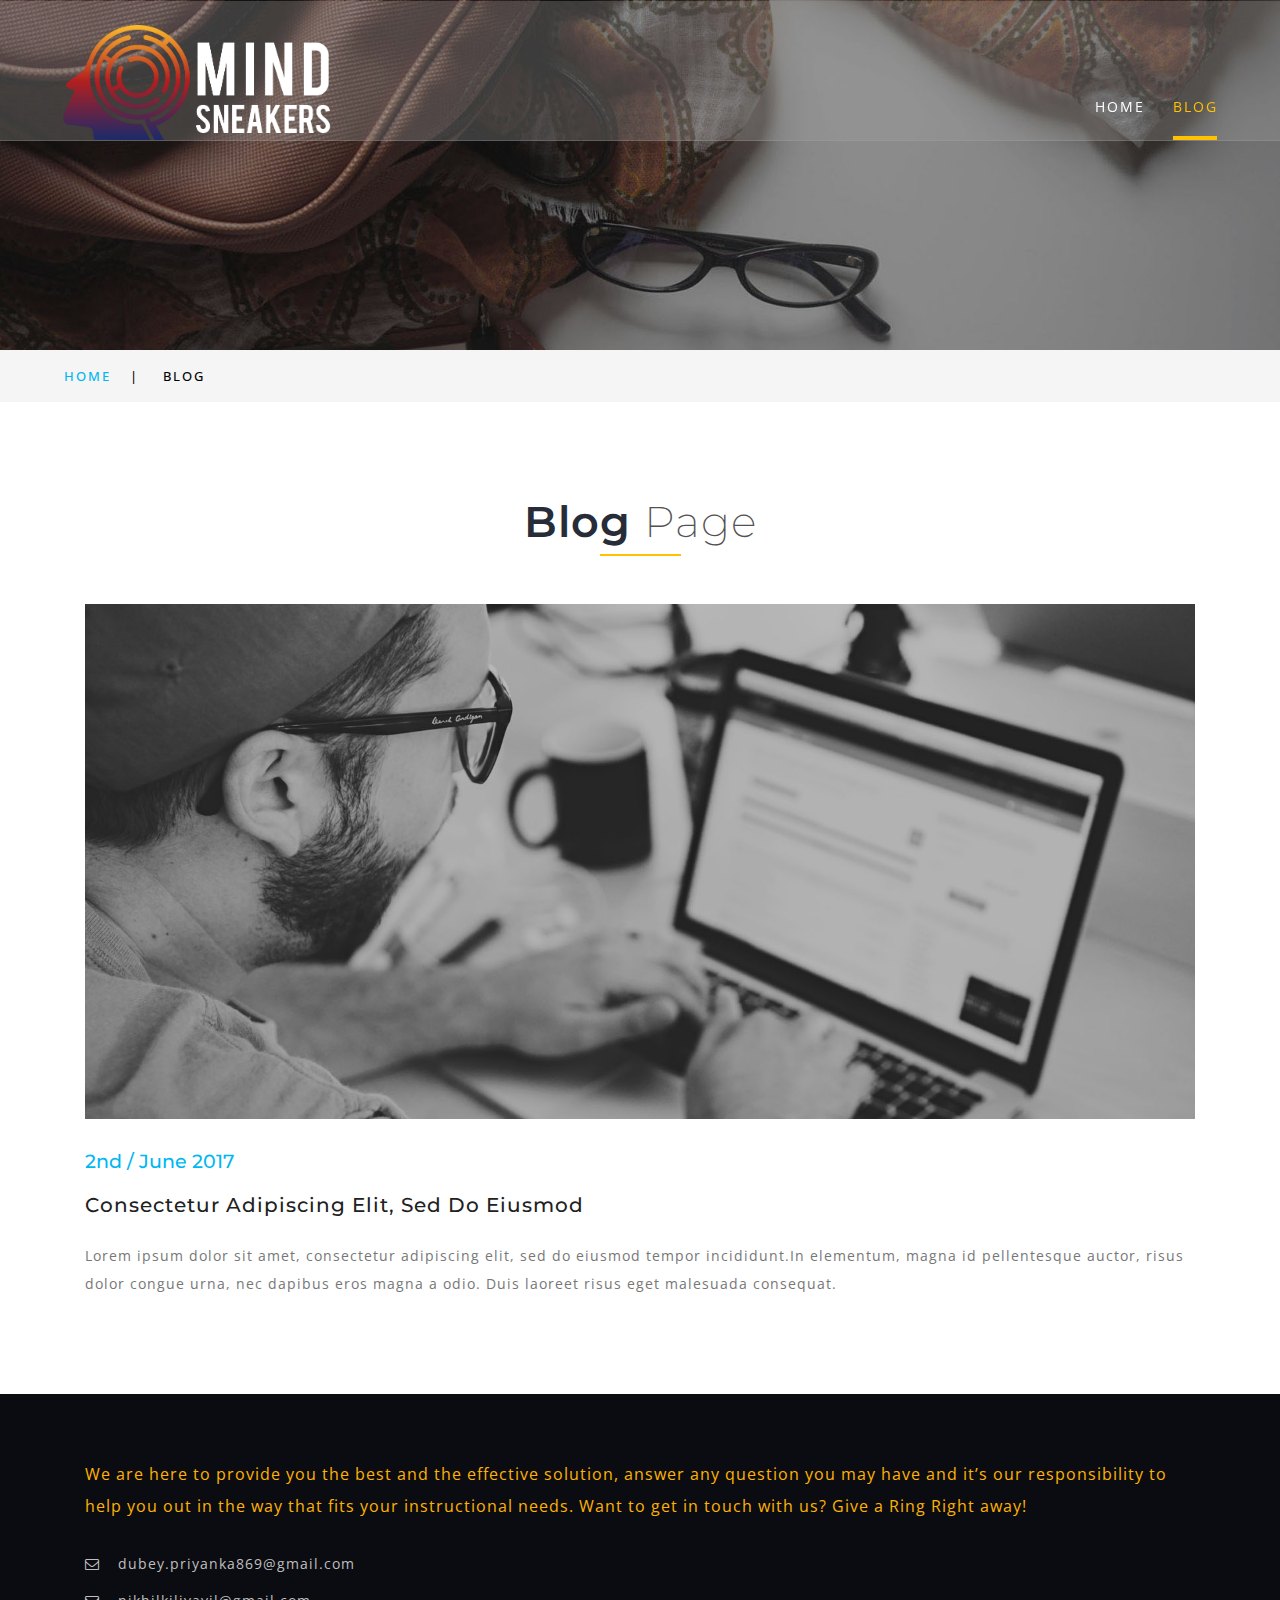
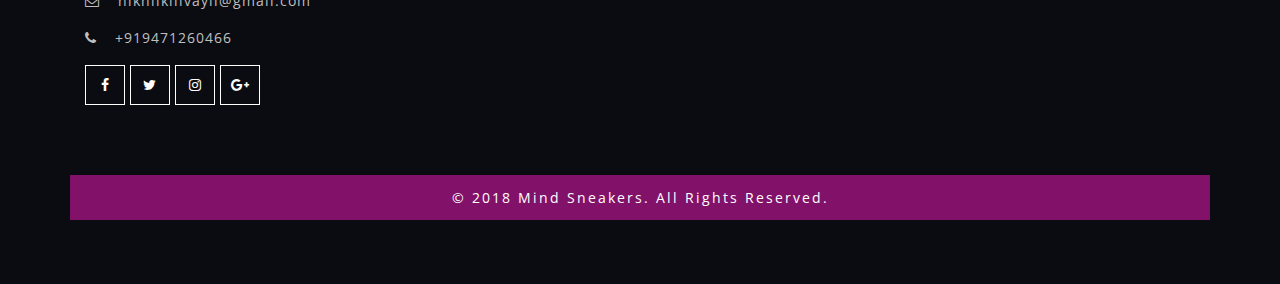
<file: blog.html>
<!DOCTYPE html>
<html lang="zxx">

<head>
	<title>Mind Sneakers | Blog </title>
	<link rel="icon" href="images/rsc/logo2.png" type="image/png" sizes="16x16">
	<!-- custom-theme -->
	<meta name="viewport" content="width=device-width, initial-scale=1">
	<meta http-equiv="Content-Type" content="text/html; charset=utf-8" />
	<meta name="keywords" content="Lifer Responsive web template, Bootstrap Web Templates, Flat Web Templates, Android Compatible web template, 
Smartphone Compatible web template, free webdesigns for Nokia, Samsung, LG, SonyEricsson, Motorola web design" />
	<script type="application/x-javascript">
		addEventListener("load", function () {
			setTimeout(hideURLbar, 0);
		}, false);

		function hideURLbar() {
			window.scrollTo(0, 1);
		}
	</script>
	<!-- //custom-theme -->
	<link href="css/bootstrap.css" rel="stylesheet" type="text/css" media="all" />
	<link href="css/blog.css" rel="stylesheet" type="text/css" media="all" />
	<link href="css/style.css" rel="stylesheet" type="text/css" media="all" />
	<!-- font-awesome-icons -->
	<link href="css/font-awesome.css" rel="stylesheet">
	<!-- //font-awesome-icons -->
	<link href="//fonts.googleapis.com/css?family=Open+Sans:300,300i,400,400i,600,600i,700,700i,800" rel="stylesheet">
	<link href="//fonts.googleapis.com/css?family=Montserrat:100,100i,200,200i,300,400,400i,500,500i,600,600i,700,700i,800" rel="stylesheet">
</head>

<body>
	<!-- banner -->

	<div class="main_section_agile inner" id="home">
		<div class="agileits_w3layouts_banner_nav">

			<nav class="navbar navbar-default">
				<div class="navbar-header navbar-left">
					<button type="button" class="navbar-toggle collapsed" data-toggle="collapse" data-target="#bs-example-navbar-collapse-1">
						<span class="sr-only">Toggle navigation</span>
						<span class="icon-bar"></span>
						<span class="icon-bar"></span>
						<span class="icon-bar"></span>
					</button>
					<!--<h1><a class="navbar-brand" href="index.html"> <span>L</span>ifer</a></h1>-->
					<div class="col-md-5 col-xs-5">
						<img src="images/rsc/logo.png" class="img-responsive">
					</div>

				</div>
				<!-- Collect the nav links, forms, and other content for toggling -->
				<div class="collapse navbar-collapse navbar-right" id="bs-example-navbar-collapse-1">
					<nav class="link-effect-2" id="link-effect-2">
						<ul class="nav navbar-nav">
							<li><a href="index.html" class="effect-3">Home</a></li>
							<li class="active"><a href="blog.html" class="effect-3">Blog</a></li>
						</ul>
					</nav>
				</div>
			</nav>
			<div class="clearfix"> </div>
		</div>
	</div>
	<!-- //banner -->
	<!--/w3_short-->
	<div class="services-breadcrumb">
		<div class="agile_inner_breadcrumb">

			<ul class="w3_short">
				<li><a href="index.html">Home</a><span>|</span></li>
				<li>Blog</li>
			</ul>
		</div>
	</div>
	<!--//w3_short-->
	<!-- /blog -->
	<div class="banner-bottom inner">
		<div class="container">
			<div class="wthree_head_section">
				<h3 class="w3l_header w3_agileits_header">Blog <span>Page</span></h3>
			</div>
			<div class="agile_wthree_inner_grids">
				<div class="col-md-12 event-left w3-agile-event-left">
					<div class="event-left1 w3-agile-event-left1">
						<div class="event-left1-left agile-event-left1-left">
							<a href="single.html"><img src="images/banner1.jpg" alt=" " class="img-responsive" /></a>

						</div>
						<div class="event-left1-right w3-agileits-event-left1-right">
							<h4>2nd / June 2017</h4>
							<h5><a href="single.html">consectetur adipiscing elit, sed do eiusmod</a></h5>
							<p>Lorem ipsum dolor sit amet, consectetur adipiscing elit, sed do eiusmod tempor incididunt.In elementum, magna id pellentesque
								auctor, risus dolor congue urna, nec dapibus eros magna a odio. Duis laoreet risus eget malesuada consequat.</p>

						</div>
						<div class="clearfix"> </div>
					</div>
				</div>
				<div class="clearfix"> </div>
			</div>
		</div>
	</div>
	<!-- //blog -->

	<!-- footer -->
	<div class="footer">
		<div class="f-bg-w3l">
			<div class="container">
				<!--blog section-->
				<div class="col-md-12 w3layouts_footer_grid">

					<p style="color: #FFB202  ;">We are here to provide you the best and the effective solution, answer any question you may have and it’s our responsibility to help you out in the way that fits your instructional needs.

						Want to get in touch with us? Give a Ring Right away!
					</p>
					<ul class="con_inner_text">
						<!--<li><span class="fa fa-map-marker" aria-hidden="true"></span>1234k Avenue, 4th block, <label> New York City.</label></li>-->
						<li><span class="fa fa-envelope-o" aria-hidden="true"></span> <a href="mailto: dubey.priyanka869@gmail.com">dubey.priyanka869@gmail.com</a></li>
						<li><span class="fa fa-envelope-o" aria-hidden="true"></span> <a href="mailto: nikhilkilivayil@gmail.com">nikhilkilivayil@gmail.com</a></li>
						<li><span class="fa fa-phone" aria-hidden="true"></span> +919471260466</li>
					</ul>

					<ul class="social_agileinfo">
						<li><a href="https://www.facebook.com/Mind-Sneakers-179988079371722/" class="w3_facebook"><i class="fa fa-facebook"></i></a></li>
						<li><a href="https://twitter.com/MindSneakers" class="w3_twitter"><i class="fa fa-twitter"></i></a></li>
						<li><a href="https://instagram.com/mind_sneakers" class="w3_instagram"><i class="fa fa-instagram"></i></a></li>
						<li><a href="https://plus.google.com/u/1/116039523495112258314" class="w3_google"><i class="fa fa-google-plus"></i></a></li>
					</ul>
				</div>
				<!--blog section end-->

				<div class="clearfix"> </div>
				<p class="copyright">© 2018 Mind Sneakers. All Rights Reserved.</p>
			</div>
		</div>
	</div>
	<!-- //footer -->

	<!-- js -->
	<script type="text/javascript" src="js/jquery-2.1.4.min.js"></script>
	<!-- //js -->
	<script src="js/modernizr-2.6.2.min.js"></script>
	<!-- //nav -->
	<script type="text/javascript" src="js/bootstrap-3.1.1.min.js"></script>


</body>

</html>
</file>
<file: css/team.css>
body a {
	transition: 0.5s all;
	-webkit-transition: 0.5s all;
	-o-transition: 0.5s all;
	-moz-transition: 0.5s all;
	-ms-transition: 0.5s all;
}


/*-- team --*/

.w3_agile_team_grid_info h3 {
	font-size: 1.4em;
	color: #222;
	margin: 2em 0 1em 0;
	font-weight: 600;
	letter-spacing: 2px;
}

.w3_agile_team_grid_info:nth-child(1),
.w3_agile_team_grid_info:nth-child(3) {
	margin-top: 5em;
}

.w3_agile_team_grid_info p {
	color: #4f5667;
	margin-bottom: 1em;
	font-size: 1.1em;
	letter-spacing: 2px;
}

ul.team_icons_agile li {
	display: inline-block;
	margin-right: 1em;
}

.w3_agile_team_grid ul li:last-child {
	margin: 0;
}

.w3_agile_team_grid_info {
	text-align: center;
	padding: 0;
	-webkit-transition: 0.5s ease-in;
	-moz-transition: 0.5s ease-in;
	-ms-transition: 0.5s ease-in;
	-o-transition: 0.5s ease-in;
	transition: 0.5s ease-in;
}

ul.team_icons_agile li a {
	color: #888;
}

ul.team_icons_agile {
	border-top: 2px solid #252323;
	padding: 1.5em 0;
	-webkit-transition: 0.5s ease-in;
	-moz-transition: 0.5s ease-in;
	-ms-transition: 0.5s ease-in;
	-o-transition: 0.5s ease-in;
	transition: 0.5s ease-in;
}

ul.team_icons_agile li a:hover {
	color: #de0f17;
}

.team_agile._icons ul li {
	list-style: none;
	display: inline-block;
	margin-right: 10px;
}

.team_agile._icons ul li a i.fa {
	height: 32px;
	width: 32px;
	background: none;
	line-height: 31px;
	color: #222;
	transition: 0.5s all;
	-webkit-transition: 0.5s all;
	-moz-transition: 0.5s all;
	-o-transition: 0.5s all;
	-ms-transition: 0.5s all;
	border: 1px solid #24262d;
}
.team_agile._icons ul li a i.fa:hover {
    color: #00b7f1;
    border: 1px solid #00b7f1;
}

.w3_agile_team_grid_info img {
	margin: 0 auto;
	text-align: center;
}


/*-- //team --*/


/*--responsive--*/

@media (max-width:991px) {
	.w3_agile_team_grid_info {
		width: 49%;
		float: left;
		margin: 0%;
	}
	.w3_agile_team_grid_info:nth-child(3) {
		margin: 2% 0% 0 0;
		float: left;
	}
	.w3_agile_team_grid_info:nth-child(2) {
		margin: 0;
		margin-left: 1%;
	}
	.w3_agile_team_grid_info:nth-child(1),
	.w3_agile_team_grid_info:nth-child(3) {
		margin-top: 0em;
	}
	.w3_agile_team_grid_info:nth-child(3) {
		margin-top: 3em;
	}
}

@media (max-width: 640px) {
	.w3_agile_team_grid_info,
	.w3_agile_team_grid_info:nth-child(2),
	.w3_agile_team_grid_info:nth-child(3) {
		width: 62%;
		float: none;
		margin: 0 auto;
	}
	.w3_agile_team_grid_info:nth-child(2) {
		margin: 4% auto;
	}
}

@media (max-width:568px) {
	.w3_agile_team_grid_info p {
		font-size: 0.9em;
	}
}

@media (max-width:480px) {
	.w3_agile_team_grid_info h3 {
		font-size: 1.1em;
	}
}

@media (max-width: 384px) {}

@media (max-width: 375px) {
	.w3_agile_team_grid_info,
	.w3_agile_team_grid_info:nth-child(2),
	.w3_agile_team_grid_info:nth-child(3) {
		width: 90%;
	}
	.w3layouts_stats_left h3 {
		font-size: 0.8em;
	}
}

@media(max-width:375px) {}

@media(max-width:320px) {
	.w3_agile_team_grid_info,
	.w3_agile_team_grid_info:nth-child(2),
	.w3_agile_team_grid_info:nth-child(3) {
		width: 98%;
	}
}


/*--//responsive--*/
</file>
<file: css/style.css>
body {
    margin: 0;
    padding: 0;
    background: #fff;
    font-family: 'Open Sans', sans-serif;
}


h1,
h2,
h3,
h4,
h5,
h6 {
    margin: 0;
    font-family: 'Hind', sans-serif;
    font-family: 'Montserrat', sans-serif;
}

p {
    margin: 0;
    letter-spacing: 1px;
    color: #777777;
}

ul {
    margin: 0;
    padding: 0;
    color: #777777;
}

p,
ul,
ol {
    font-size: 14px;
    letter-spacing: 1px;
}

.background-video {
    position: fixed;
    background-size: cover;
    -webkit-background-size: cover;
    -moz-background-size: cover;
    -o-background-size: cover;
    width: 100%;
    height: 100%;
}

input[type="submit"],
a,
.nbs-flexisel-nav-left,
.nbs-flexisel-nav-right {
    transition: .5s ease-in;
    -webkit-transition: .5s ease-in;
    -moz-transition: .5s ease-in;
    -o-transition: .5s ease-in;
    -ms-transition: .5s ease-in;
}

a:hover {
    text-decoration: none;
}

a:focus {
    outline: none;
    text-decoration: none;
}


/*-- banner --*/

.center-container {
    padding: 2em 0 48em;
    background: rgba(0, 0, 0, 0.44);
}

.w3_agile_header_left {
    float: left;
}

.agile_header_right {
    float: right;
    margin-top: .7em;
}

.agile_header_right ul li {
    display: block;
    font-weight: 600;
    color: #fff;
    display: inline-block;
}

.agile_header_right ul li i {
    padding-right: 1.5em;
    color: #0accff;
}

.agile_header_right ul li a {
    color: #fff;
    text-decoration: none;
}

.agile_header_right ul li a:hover {
    color: #0accff;
}

.agile_header_right ul li a:before,
.agile_header_right ul li a:after {
    display: none;
}

.agile_header_right ul li:last-child {
    margin-left: 3em;
}

.w3_agileits_logo {
    float: left;
}

.w3_agileits_logo h1 a {
    font-size: 1.2em;
    color: #fff;
    display: block;
    text-decoration: none;
    font-weight: 700;
    font-family: 'Open Sans', sans-serif;
    letter-spacing: 2px;
}

.w3_agileits_logo h1 a span {
    display: block;
    font-size: .3em;
    font-weight: 600;
    color: #0accff;
    position: relative;
    letter-spacing: 3px;
}

.agileits_w3layouts_banner_info {
    width: 80%;
    margin: 0 auto;
    text-align: center;
}

.agileits_w3layouts_banner_info h2 {
    font-size: 2em;
    color: #fff;
    text-transform: capitalize;
    line-height: 2em;
}

.agileits_w3layouts_banner_info p {
    color: #fff;
    line-height: 2em;
    margin: 0 0 5em;
}

ul.top_agile_info_ad {
    width: 42%;
    margin: 1.4% auto 0;
    float: right;
}

ul.top_agile_info_ad li {
    list-style: none;
    display: inline-block;
    width: 50%;
    float: left;
    letter-spacing: 1px;
}

.w3l_header_contact_details_agile {
    float: right;
    width: 78%;
    text-align: left;
}

.w3_agileits_logo h1 a span {
    font-size: 12px;
    text-align: center;
    color: #00b7f1;
}

.header_contact_details_agile i {
    color: #fff;
    width: 20%;
    float: left;
    text-align: center;
    margin-top: 13px;
    font-size: 1.5em;
}
@media (min-width: 768px) {
    .navbar-nav {
margin-top: 58px;
    }
}

.header-contact-detail-title {
    color: #7aba1e;
    font-size: 1.2em;
    font-weight: 600;
    margin-bottom: 7px;
}

a.w3l_header_contact_details_agile-info_inner,
.w3l_header_contact_details_agile a {
    font-size: 1em;
    color: #fff;
    text-align: left;
    letter-spacing: 1px;
}


/*-- nav --*/

.agileits_w3layouts_banner_nav {
    margin: 0 auto;
    width: 100%;
    position: absolute;
    z-index: 99;
    text-align: center;
    padding: 0em 3em;
    border-bottom: 1px solid rgba(161, 161, 162,.3);
    background: rgba(161, 161, 162,.3);
    position: fixed;
}


/*-- nav --*/

.navbar-default {
    background: none;
    border: none;
}

.navbar {
    margin-bottom: 0;
}

.navbar-collapse {
    padding: 0;
}

.navbar-right {
    margin-right: 0;
}

.navbar-default .navbar-nav>.active>a,
.navbar-default .navbar-nav>.active>a:hover,
.navbar-default .navbar-nav>.active>a:focus {
    color: #FFC100;
    background: none;
}

.navbar-default .navbar-nav>.active>a:before {
    background:#FFC100;
    transform: translateX(0);
    -webkit-transform: translateX(0);
    -moz-transform: translateX(0);
    -o-transform: translateX(0);
    -ms-transform: translateX(0);
}

.navbar-default .navbar-nav>li>a {
    font-weight: 400;
    letter-spacing: 2px;
}

.navbar-nav>li>a {
    margin: 0 1em;
    padding: 1.6em 0em;
    text-transform: uppercase;
}

.navbar-default .navbar-nav>li>a:hover {
    color: #FFC100;
}

.navbar-default .navbar-nav>li>a:focus {
    color: #FFC100;
    outline: none;
}

nav.navbar.navbar-default {
    background: none;
    padding: 1em 0 0em 0;
}

.navbar-default .navbar-nav>.open>a,
.navbar-default .navbar-nav>.open>a:hover,
.navbar-default .navbar-nav>.open>a:focus {
    color: #262c38;
    background: none;
}

.navbar-default .navbar-nav>li>a {
    color: #fff;
}

.navbar-default .navbar-nav>.active.open>a:focus {
    background: transparent;
    color: #fff;
}

a.navbar-brand i {
    color: #FFC100;
}

.navbar-header.navbar-left {
    margin-top: 8px;
}

a.navbar-brand {
    padding: 0;
    font-size: 1em;
    font-weight: 300;
    line-height: 37px;
    letter-spacing: 1px;
}

.navbar-brand span {
    color: #fff;
    font-weight: 800;
    padding: 0px 10px;
    border: 3px solid #FFC100;
    background: #FFC100;
}

.navbar-default .navbar-brand {
    color: #fff;
}

.navbar-default .navbar-brand:hover,
.navbar-default .navbar-brand:focus {
    color: #fff;
}

.navbar-default .navbar-nav>.open>a,
.navbar-default .navbar-nav>.open>a:hover,
.navbar-default .navbar-nav>.open>a:focus {
    color: #fff;
    background: none;
}

.agile_short_dropdown {
    border-radius: 0;
    background: #ffffff;
    text-align: center;
    padding: 0;
    border: none;
}

.agile_short_dropdown li a {
    text-transform: uppercase;
    color: #212121;
    font-size: 13px;
    font-weight: 600;
    padding: .8em 0;
    border-bottom: 1px solid #ececef;
}

.agile_short_dropdown>li>a:hover {
    color: #fff;
    text-decoration: none;
    background-color: #FFC100;
}

.effect-3 {
    overflow: hidden;
}

.effect-3:before {
    left: -1px;
    bottom: 0;
    width: 100%;
    height: 4px;
    background: #FFC100;
    content: '';
    position: absolute;
    transition: transform .5s ease;
    transform: translateX(-100%);
    -webkit-transform: translateX(-100%);
    -moz-transform: translateX(-100%);
    -o-transform: translateX(-100%);
    -ms-transform: translateX(-100%);
}

.effect-3:hover:before {
    transform: translateX(0);
    -webkit-transform: translateX(0);
    -moz-transform: translateX(0);
    -o-transform: translateX(0);
    -ms-transform: translateX(0);
}


/*-- /slider --*/


/*-- //menu --*/


/*--- slider-css --*/

.agile_banner_text_info h3 {
    font-size: 5.2em;
    letter-spacing: 3px;
    font-weight: 700;
    text-transform: uppercase;
    text-shadow: 2px 2px 2px rgba(16, 16, 16, 0.57);
    color: #fff;
}

.agile_banner_text_info h3 span {
    font-weight: 700;
    display: block;
    letter-spacing: 3px;
    font-size: 17px;
    text-transform: uppercase;
    font-family: 'Open Sans', sans-serif;
    text-shadow: 2px 2px 2px rgba(16, 16, 16, 0.57);
    color: #00b7f1;
}

.agile_banner_text_info label {
    font-weight: 700;
    display: block;
    letter-spacing: 5px;
    font-size: 17px;
    text-transform: uppercase;
    font-family: 'Open Sans', sans-serif;
    text-shadow: 2px 2px 2px rgba(16, 16, 16, 0.57);
    text-align: right;
    color: #00b7f1;
}

.agile_banner_text_info {
    position: absolute;
    z-index: 9;
    top: 40%;
    left: 24.5%;
    text-align: center;
}

.slider {
    position: relative;
}

.rslides {
    position: relative;
    list-style: none;
    overflow: hidden;
    width: 100%;
    padding: 0;
    margin: 0;
}

.rslides li {
    -webkit-backface-visibility: hidden;
    position: absolute;
    display: none;
    width: 100%;
    left: 0;
    top: 0;
}

.rslides li:first-child {
    position: relative;
    display: block;
    float: left;
}

.rslides img {
    display: block;
    height: auto;
    float: left;
    width: 100%;
    border: 0;
}

.rslides_tabs {
    z-index: 9;
    position: absolute;
    bottom: -7%;
    left: 35%;
}

.rslides_tabs li {
    display: inline-block;
    margin: 0 2px;
    list-style: none;
}

.rslides_tabs li:first-child {
    margin-left: 0;
}

.rslides_tabs .rslides_here a {
    color: #fff;
    font-weight: bold;
}

#slider3-pager a {
    display: inline-block;
}

#slider3-pager img {
    float: left;
    display: block;
    border-radius: 50%;
    -webkit-border-radius: 50%;
    -o-border-radius: 50%;
    -moz-border-radius: 50%;
}

.rslides_tabs a {
    border: 4px solid rgba(239, 232, 232, 0.28);
    border-radius: 50%;
    -webkit-border-radius: 50%;
    -o-border-radius: 50%;
    -moz-border-radius: 50%;
}

#slider3-pager .rslides_here a {
    background: transparent;
    border: 4px solid #FFC100;
    border-radius: 50%;
    -webkit-border-radius: 50%;
    -o-border-radius: 50%;
    -moz-border-radius: 50%;
}

a.rslides_nav.rslides1_nav.prev {
    position: absolute;
    left: 0%;
    color: #fff;
    top: 36%;
    z-index: 9999;
    text-transform: uppercase;
    font-weight: 400;
    letter-spacing: 1px;
    font-family: 'Montserrat', sans-serif;
    display: none;
}

a.rslides_nav.rslides1_nav.next {
    right: 0%;
    position: absolute;
    color: #fff;
    top: 36%;
    z-index: 9999;
    text-transform: uppercase;
    font-weight: 400;
    letter-spacing: 1px;
    font-family: 'Montserrat', sans-serif;
    display: none;
}

#home {
    position: relative;
}

ul#slider li:nth-child(1) {
    background: url(../images/banner1.jpg)no-repeat 0px 0px;
    background-size: cover;
    -webkit-background-size: cover;
    -moz-background-size: cover;
    -o-background-size: cover;
    -ms-background-size: cover;
    min-height: 700px;
}

ul#slider li:nth-child(2) {
    background: url(../images/banner2.jpg)no-repeat 0px 0px;
    background-size: cover;
    -webkit-background-size: cover;
    -moz-background-size: cover;
    -o-background-size: cover;
    -ms-background-size: cover;
    min-height: 700px;
}

ul#slider li:nth-child(3) {
    background: url(../images/banner3.jpg)no-repeat 0px 0px;
    background-size: cover;
    -webkit-background-size: cover;
    -moz-background-size: cover;
    -o-background-size: cover;
    -ms-background-size: cover;
    min-height: 700px;
}

ul#slider li:nth-child(4) {
    background: url(../images/banner4.jpg)no-repeat 0px 0px;
    background-size: cover;
    -webkit-background-size: cover;
    -moz-background-size: cover;
    -o-background-size: cover;
    -ms-background-size: cover;
    min-height: 700px;
}


/*-- responsive-mediaqueries --*/

@media (max-width:1440px) {
    .agile_banner_text_info h3 {
        font-size: 4.8em;
        letter-spacing: 3px;
    }
}

@media (max-width:667px) {
    .rslides_tabs {
        padding: 0.3em 1em;
        margin-top: 6px;
    }
    a.rslides_nav.rslides1_nav.prev,
    a.rslides_nav.rslides1_nav.next {
        font-size: 0.9em;
    }
    .agile_banner_text_info {
        top: 32%;
        left: 30%;
    }
}

@media (max-width:667px) {
    .rslides_tabs {
        padding: 0;
        margin-top: 6px;
    }
    .rslides_tabs a {
        width: 45px;
        height: 45px;
    }
    #slider3-pager .rslides_here a {
        width: 45px;
        height: 45px;
    }
    #slider3-pager img {
        width: 40px;
        height: 40px;
    }
    .rslides_tabs {
        bottom: -9%;
        left: 34%;
    }
    .rslides_tabs a {
        border: 2px solid rgba(239, 232, 232, 0.28);
    }
    #slider3-pager .rslides_here a {
        border: 2px solid #00b7f1;
    }
}


/*-- //responsive-mediaqueries --*/

.w3-button {
    margin: 2em auto 0;
    text-align: center;
    width: 35%;
}

.w3ls-button {
    float: left;
}

.w3l-button {
    float: right;
}

.w3ls-button a,
.w3l-button a,
.w3ls-about-left a {
    text-decoration: none;
    padding: .8em 1.5em;
    background: #00b7f1;
    text-align: center;
    border: solid 2px #00b7f1;
    letter-spacing: 2px;
    text-transform: uppercase;
    color: #fff;
    font-size: 0.85em;
}

.w3l-button a {
    border: solid 2px #FFFFFF;
    background: none;
}

.w3l-button a:focus {
    outline: none;
}

.w3l-button a:hover {
    background: #00b7f1;
    border: solid 2px #00b7f1;
}

.w3ls-button a:hover {
    background: none;
    border: solid 2px #ffffff;
    color: #ffffff;
}


/* Shutter Out Vertical */

.hvr-shutter-out-vertical {
    display: inline-block;
    vertical-align: middle;
    -webkit-transform: perspective(1px) translateZ(0);
    transform: perspective(1px) translateZ(0);
    box-shadow: 0 0 1px transparent;
    position: relative;
    background: #e1e1e1;
    -webkit-transition-property: color;
    transition-property: color;
    -webkit-transition-duration: 0.3s;
    transition-duration: 0.3s;
}

.hvr-shutter-out-vertical:before {
    content: "";
    position: absolute;
    z-index: -1;
    top: 0;
    bottom: 0;
    left: 0;
    right: 0;
    background: rgba(208, 210, 218, 0.22);
    -webkit-transform: scaleY(0);
    transform: scaleY(0);
    -webkit-transform-origin: 50%;
    transform-origin: 50%;
    -webkit-transition-property: transform;
    transition-property: transform;
    -webkit-transition-duration: 0.3s;
    transition-duration: 0.3s;
    -webkit-transition-timing-function: ease-out;
    transition-timing-function: ease-out;
}

.hvr-shutter-out-vertical:hover,
.hvr-shutter-out-vertical:focus,
.hvr-shutter-out-vertical:active {
    color: white;
}

.hvr-shutter-out-vertical:hover:before,
.hvr-shutter-out-vertical:focus:before,
.hvr-shutter-out-vertical:active:before {
    -webkit-transform: scaleY(1);
    transform: scaleY(1);
}

.agile_banner_text_info p {
    color: #fff;
    letter-spacing: 5px;
    margin: 1em 0 2em auto;
    font-size: 1.2em;
}


/*-- //slider-css --*/


/*-- banner-bottom --*/

.banner-bottom {
    padding: 10em 0 8em 0;
}

.banner-bottom.inner {
    padding: 6em 0 6em 0;
}

.wthree_banner_bottom_grid_right h4 {
    font-size: 1.4em;
    margin-bottom: .7em;
    font-weight: 400;
    color: #222222;
}

.wthree_banner_bottom_grid_right p {
    line-height: 2em;
}

.agile_banner_bottom_grid_left_grid {
    width: 60px;
    height: 60px;
    text-align: center;
}

.agile_banner_bottom_grid_left_grid span {
    font-size: 2em;
    color: #FFC100;
}

.w3_agileits_banner_bottom_pos_grid:hover span {
    color: #111;
}


/*-- //banner-bottom --*/


/*-- //banner --*/

.wthree_head_section h2 {
    font-size: 3.3em;
    letter-spacing: 2px;
    text-align: center;
    color: #fff;
    text-transform: uppercase;
    margin-bottom: 1.2em;
    font-weight: 800;
}

.about h4 {
    font-size: 2em;
    margin: 1em 0 0.5em 0;
    color: #fff;
    letter-spacing: 2px;
    font-weight: 600;
}

.about_agileinfo h3 {
    text-align: left;
    margin-top: 2em;
    line-height: 30px;
    text-transform: uppercase;
    font-size: 20px;
    margin-bottom: 0;
    color: #303030;
}

.about_agileinfo p {
    line-height: 2em;
    margin-top: 1em;
    color: #fff;
    letter-spacing: 1px;
}

.services,
.team,
.contact-w3layouts,
.agile_testimonials {
    padding: 7em 0;
}

#welcome {
    background: #60114D;
    padding: 7em 0;
}

.wthree_head_section {
    text-align: left;
}

.w3l_header {
    font-size: 3em;
    color: #262c38;
    letter-spacing: 1px;
    position: relative;
    font-weight: 600;
    text-align: center;
}

h3.w3l_header.w3_agileits_header.two {
    color: #000;
}

.w3l_header span {
    color: #545151;
    font-weight: 200;
}

h3.w3l_header.w3_agileits_header.two span {
    color: #989898;
}

.w3l_header:after {
    border-top: 2px solid #FFC100;
    display: block;
    width: 81px;
    content: "";
    margin: 8px auto 0;
}

h3.agile_tittle i {
    font-size: 0.8em;
    margin-bottom: 6px;
}

h3.agile_tittle span {
    font-weight: 600;
    letter-spacing: 4px;
    font-family: 'Open Sans', sans-serif;
    display: block;
    font-size: 18px;
}

.agile_wthree_inner_grids {
    margin-top: 4em;
}

.agileits-button.two a,
.agileits-button a {
    padding: 0.8em 1em;
    color: #0b0c11;
    font-size: 1em;
    letter-spacing: 1px;
    background: none;
    border: 1px solid #fff;
    border-radius: 0;
    margin-top: 1.5em;
    font-weight: 700;
    text-transform: uppercase;
}

.agileits-button.two a:hover,
.agileits-button a:hover {
    box-shadow: none;
    border: 1px solid #00b7f1;
}

.about_agileinfo_grid_imgs img {
    width: 100%;
}

.about_agileinfo_grid_imgs img:nth-child(2) {
    margin-top: 1em;
}


/* Underline From Left */

.hvr-underline-from-left {
    display: inline-block;
    vertical-align: middle;
    -webkit-transform: perspective(1px) translateZ(0);
    transform: perspective(1px) translateZ(0);
    box-shadow: 0 0 1px transparent;
    position: relative;
    overflow: hidden;
}

.hvr-underline-from-left:before {
    content: "";
    position: absolute;
    z-index: -1;
    left: 0;
    right: 100%;
    bottom: 0;
    background: #00b7f1;
    height: 4px;
    -webkit-transition-property: right;
    transition-property: right;
    -webkit-transition-duration: 0.3s;
    transition-duration: 0.3s;
    -webkit-transition-timing-function: ease-out;
    transition-timing-function: ease-out;
}

.hvr-underline-from-left:hover:before,
.hvr-underline-from-left:focus:before,
.hvr-underline-from-left:active:before {
    right: 0;
}

.main_section_agile.inner {
    background: url(../images/banner2.jpg)no-repeat 0px 0px;
    background-size: cover;
    -webkit-background-size: cover;
    -moz-background-size: cover;
    -o-background-size: cover;
    -ms-background-size: cover;
    min-height: 350px;
}


/*-- //about --*/

.mid-one {
    background: url(../images/medile.jpg)no-repeat 0px 0px;
    background-size: cover;
    -webkit-background-size: cover;
    -moz-background-size: cover;
    -o-background-size: cover;
    -ms-background-size: cover;
    min-height: 700px;
}

.mid-two {
    background: url(../images/banner5.jpg)no-repeat 0px 0px;
    background-size: cover;
    -webkit-background-size: cover;
    -moz-background-size: cover;
    -o-background-size: cover;
    -ms-background-size: cover;
    min-height: 700px;
}

#three_grids {
    display: flex;
}

.mid-text-info {
    padding: 6em 3em 3em 3em;
    background: #ededef;
}

.mid-text-info h4 {
    font-size: 1.6em;
    margin-bottom: .7em;
    font-weight: 400;
    color: #222222;
    line-height: 1.5em;
}

.mid-text-info p {
    line-height: 2em;
    margin-top: 1em;
    color: #888;
    letter-spacing: 1px;
}

.mid-inner-sec.one {
    padding-left: 0;
}

.mid-inner-info {
    margin-top: 2em;
}

.mid-inner-info h5 {
    font-size: 1.4em;
    margin-bottom: .7em;
    font-weight: 400;
    color: #fff;
    letter-spacing: 1px;
}

.mid-inner-sec span {
    font-size: 3em;
    margin-bottom: 0.5em;
    color: #FFC100;
    opacity:.8
}


/*-- /modal-info--*/

.modal-info h4 {
    text-align: center;
    font-size: 2em;
    font-weight: 600;
    margin: 0.5em 0 0.5em 0;
    color: #000;
}

.modal-info h5 {
    font-size: 1.4em;
    font-weight: 600;
    margin: 0.5em 0 0.5em 0;
    color: #00acee;
}


/*-- //modal-info--*/


/*-- stats --*/

.w3layouts_stats_left {
    text-align: center;
}

.w3layouts_stats_left p {
    font-size: 3em;
    font-weight: 100;
    letter-spacing: 2px;
    color: #ffffff;
    margin: 0.1em 0 0.1em 0;
}

.w3layouts_stats_left h3 {
    font-size: 1em;
    color: #062d20;
    letter-spacing: 3px;
    margin: 0;
    font-weight: 600;
}

.w3layouts_stats_left span {
    font-size: 2.5em;
    color: #fff;
}

.w3l_stats_bottom_grid_left img {
    margin: 0 auto;
}

.stats {
    text-align: center;
    background: #00b7f1;
    padding: 4em 0;
}

.agile_inner_info_stats {
    margin-top: 2em;
}


/*-- //stats --*/


/*-- /skills --*/

.bargrids-left {
    margin-right: 40px;
}

.bar-grids h4 {
    font-size: 1.6em;
    color: #ffffff;
    letter-spacing: 1px;
    margin-bottom: 1.4em;
    /* border-bottom: 1px dashed #ffffff; */
    padding-bottom: 0em;
    font-weight: 600;
}

.bar-grids h4 span.glyphicon {
    margin-right: 0.8em;
    color: #ecb731;
}

.progress {
    height: 35px;
    margin-bottom: 2.2em;
    background-color: #dadde0;
    -webkit-border-radius: 0;
    -moz-border-radius: 0;
    -o-border-radius: 0;
    -ms-border-radius: 0;
    border-radius: 0;
}

.prgs-w3agile-last {
    margin-bottom: 0!important;
}

.progress-bar {
    background-color: #0c0c0c;
}

.bar-grids h6 {
    font-size: 1em;
    color: #7d7d7c;
    margin-bottom: 0.6em;
    text-transform: capitalize;
    font-weight: 600;
    letter-spacing: 2px;
}

.bar-grids h6 span {
    float: right;
    font-size: 1em;
}

.progress-striped .progress-bar,
.progress-bar-striped {
    background-image: none!important;
}


/*-- //skills --*/

.skills {
    background: url(../images/banner3.jpg)no-repeat 0px 0px;
    background-size: cover;
    padding: 0;
    min-height: 700px;
}

h3.agile_tittle.two {
    color: #252525;
}

.bar-grids.w3-agile {
    padding: 8em 5em;
}

.wthree_skills {
    margin-top: 4em;
}


/*-- //skills --*/


/*-- services --*/

.services {
    background-size: cover;
    -webkit-background-size: cover;
    -moz-background-size: cover;
    -o-background-size: cover;
    -ms-background-size: cover;
    padding: 7em 0 0 0;
    min-height: 700px;
}

h4.sub_service_agileits {
    color: #fff;
    font-size: 25px;
    letter-spacing: 1px;
    margin-bottom: 1em;
    margin-top: 15px;
}

.agileits-button.two.service a {
    color: #fff;
}

.agileits_banner_bottom_left.two {
    margin-top: 3em;
}

#services p {
    color: #ceced0;
}

.services span {
    color: #fff;
}

.w3_agileits_banner_bottom_pos_grid.two:hover span {
    color: #00b7f1;
}


/*-- //services --*/


/*-- portfolio section --*/

.agile_inner_info {
    margin-top: 3em;
}

p.sub_cap {
    text-align: center;
    text-shadow: 1px 1px 2px rgba(154, 153, 153, 0.37);
}

.portfolio-agileinfo h3.text-center {
    font-size: 40px;
    font-weight: normal;
    color: #000;
    padding-bottom: 50px;
}

.portfolio-agileinfo .portfolio-grids a {
    display: block;
    overflow: hidden;
    position: relative;
}

.portfolio-agileinfo .portfolio-grids img.img-responsive {
    width: 100%;
}

.portfolio-agileinfo .b-wrapper {
    background: rgba(253, 43, 48, 0.74);
    position: absolute;
    width: 100%;
    height: 100%;
    bottom: -100%;
    left: 0;
    padding: 6.5em 0 0 0;
    transition: .5s all;
    text-align: center;
    display: none;
}

.portfolio-agileinfo .b-wrapper.two {
    padding: 15.5em 0 0 0;
}

.portfolio-agileinfo .portfolio-grids a:hover .b-wrapper {
    bottom: 0%;
}

.portfolio-agileinfo i {
    margin: 0 auto;
    text-align: center;
    color: #fff;
    font-size: 2em;
    border: 1px solid rgba(255, 255, 255, 0.58);
    padding: 10px;
}

.portfolio-agileinfo .b-wrapper h5 {
    font-size: 25px;
    font-weight: normal;
    color: #fff;
    text-align: center;
    padding: 14px 0;
}

.portfolio-agileinfo .b-wrapper p {
    font-size: 14px;
    color: #fff;
    font-weight: 400;
    line-height: 1.8em;
    text-align: center;
}

.portfolio-agileinfo .gallery-grids {
    margin: 0;
}

.portfolio-agileinfo h3 {
    color: #000;
}

.portfolio-grids {
    padding: 0;
}

.portfolio-grids_left {
    padding: 0;
}

.portfolio-grids img {
    width: 100%;
}

.portfolio-grid_left {
    padding: 0;
}

#portfolio {
    padding-top: 7em;
}

.gallery-grid1 .p-mask,
.row .product .vm-product-media-container .p-mask {
    opacity: 0;
    visibility: hidden;
    background: #00b7f1;
    bottom: 0%;
    position: absolute;
    padding: 1.3em 1.3em;
    width: 100%;
    -webkit-transform: translate3d( 0px, 100%, 0px);
    -moz-transform: translate3d( 0px, 100%, 0px);
    -ms-transform: translate3d( 0px, 100%, 0px);
    -o-transform: translate3d( 0px, 100%, 0px);
    transform: translate3d( 0px, 100%, 0px);
    -webkit-transition: all .5s ease 0s;
    -moz-transition: all .5s ease 0s;
    transition: all .5s ease 0s;
    text-align: left;
    border: none;
}

.gallery-grid1 .p-mask .p-desc {
    color: #a3a3a3;
    position: relative;
    display: block;
    margin-bottom: 10px;
    padding-bottom: 10px;
    font-size: 1em;
}

.gallery-grid1:hover .p-mask,
.row .product:hover .p-mask {
    opacity: 1;
    visibility: visible;
    -webkit-transform: translate3d( 0px, 0px, 0px);
    -moz-transform: translate3d( 0px, 0px, 0px);
    -ms-transform: translate3d( 0px, 0px, 0px);
    -o-transform: translate3d( 0px, 0px, 0px);
    transform: translate3d( 0px, 0px, 0px);
}

.p-mask h4 {
    color: #fff;
    font-size: 1.2em;
    letter-spacing: 1px;
    text-decoration: none;
    line-height: 1.8em;
    text-transform: uppercase;
    font-weight: bold;
}

.p-mask p {
    margin: 0;
    color: #f5f5f5;
    line-height: 1.8em;
    font-size: 14px;
}

.p-mask span {
    color: #272727;
}


/*-- /portfolio section --*/


/*-- /contact --*/

.contact_img_agile {
    background: url(../images/contact.jpg) no-repeat 0px 0px;
    background-size: cover;
    min-height: 410px;
}

.contact-form.agile_inner_grids {
    padding: 5em 0em 0 0;
}

.contact-form h4 {
    font-size: 2.1em;
    color: #262c38;
    letter-spacing: 1px;
    text-transform: uppercase;
    position: relative;
    font-weight: 800;
    margin: 0 0 2em 0;
    text-align: center;
}

.contact-form h4:after {
    border-top: 2px solid #efb312;
    display: block;
    width: 81px;
    content: "";
    margin: 8px auto 0;
}

.contact-form h4 span {
    color: #00b7f1;
}

.styled-input.agile-styled-input-top {
    margin-top: 0;
}

.contact-form input[type="text"],
.contact-form input[type="email"],
.contact-form textarea {
    font-size: 1em;
    color: #26272b;
    padding: 1em 1em;
    border: 0;
    width: 100%;
    border-bottom: 1px solid #b9b9b9;
    background: none;
    -webkit-appearance: none;
    outline: none;
    font-family: 'Open Sans', sans-serif;
}

.contact-form textarea {
    min-height: 150px;
    resize: none;
}

.contact-form.agile_inner_grids form {
    margin-top: 4em;
}


/*-- input-effect --*/

.styled-input input:focus~label,
.styled-input input:valid~label,
.styled-input textarea:focus~label,
.styled-input textarea:valid~label {
    font-size: .9em;
    color: #00b7f1;
    top: -1.3em;
    -webkit-transition: all 0.125s;
    -moz-transition: all 0.125s;
    -o-transition: all 0.125s;
    -ms-transition: all 0.125s;
    transition: all 0.125s;
}

.styled-input {
    width: 100%;
    margin: 2em 0 2em 0em;
    position: relative;
}

.textarea-grid {
    float: none !important;
    width: 100% !important;
    margin-left: 0 !important;
}

.styled-input label {
    padding: 0.5em 0em;
    position: absolute;
    top: 0;
    color: #2c2c2d;
    left: 0;
    -webkit-transition: all 0.3s;
    -moz-transition: all 0.3s;
    transition: all 0.3s;
    pointer-events: none;
    font-weight: 600;
    font-size: 1em;
    display: block;
    line-height: 1em;
    letter-spacing: 2px;
}

.styled-input input~span,
.styled-input textarea~span {
    display: block;
    width: 0;
    height: 2px;
    background: #00b7f1;
    position: absolute;
    bottom: 0;
    left: 0;
    -webkit-transition: all 0.125s;
    -moz-transition: all 0.125s;
    transition: all 0.125s;
}

.styled-input textarea~span {
    bottom: 5px;
}

.styled-input input:focus.styled-input textarea:focus {
    outline: 0;
}

.styled-input input:focus~span,
.styled-input textarea:focus~span {
    width: 100%;
    -webkit-transition: all 0.075s;
    -moz-transition: all 0.075s;
    transition: all 0.075s;
}


/*-- //input-effect --*/

.contact-form input[type="submit"] {
    outline: none;
    color: #FFFFFF;
    padding: .8em 3em;
    font-size: 1.1em;
    margin: 1em 0 0 0;
    -webkit-appearance: none;
    background: #00b7f1;
    border: none;
    -webkit-transition: 0.5s all;
    -moz-transition: 0.5s all;
    -o-transition: 0.5s all;
    -ms-transition: 0.5s all;
    transition: 0.5s all;
}

.contact-form input[type="submit"]:hover {
    background: #111;
}

.map iframe {
    width: 100%;
    min-height: 400px;
    border: none;
    padding: 2em;
}

#contact {
    background: #f4f4f4;
}


/*-- //contact--*/

.test-grid i {
    width: 50px;
    height: 50px;
    line-height: 46px;
    border-width: 2px;
    border: 2px solid #1b1b1b;
    -webkit-border-radius: 50%;
    -khtml-border-radius: 50%;
    -moz-border-radius: 50%;
    -ms-border-radius: 50%;
    -o-border-radius: 50%;
    border-radius: 50%;
    margin-bottom: 20px;
    color: #333;
    text-align: center;
}

.test-grid h4 {
    font-size: 1.2em;
    color: #00b7f1;
    font-weight: 400;
    letter-spacing: 1px;
    margin: 1em 0 0.2em;
}

.test-grid p {
    font-size: 14px;
    line-height: 2em;
    letter-spacing: 1px;
    margin: 0 auto 1em;
    width: 78%;
}

.test-grid span {
    font-size: 0.9em;
    color: #484747;
    letter-spacing: 4px;
}

.wthree_head_section.test h3 {
    color: #111;
}

.test-grid1 {
    margin: 0 auto 2em;
    text-align: center;
    width: 20%;
}

.test-grid {
    text-align: center;
}

.test-grid2 {
    float: left;
}

.test-grid2_text {
    float: left;
    margin-left: 1em;
    text-align: left;
}

.agile {
    background: #ececee;
    padding: 2em 0;
}


/*-- video --*/

.video-grid-single-page-agileits img {
    width: 100%;
}

#video {
    position: relative;
    background: #000;
    width: 100%;
    margin: 0px auto;
}

#video img,
#video iframe {
    display: block;
    width: 100%;
}

#play {
    position: absolute;
    top: 39%;
    left: 49%;
    width: 86px;
    height: 86px;
    cursor: pointer;
    background: url(../images/play-button.png) no-repeat 4px 4px;
    background-size: auto, cover;
    z-index: 9;
    border: 7px solid rgba(255, 255, 255, 0.36);
    border-radius: 50%;
}

.video_agile_player {
    padding: 0;
}


/*-- icons --*/

.grid_3.grid_4.w3_agileits_icons_page {
    margin: 0;
}

ul.bs-glyphicons-list li:hover {
    background: #000;
    transition: 0.5s all;
    -webkit-transition: 0.5s all;
    -o-transition: 0.5s all;
    -ms-transition: 0.5s all;
    -moz-transition: 0.5s all;
}

ul.bs-glyphicons-list li:hover span {
    color: #fff;
}

.codes a {
    color: #555;
}

.row.fontawesome-icon-list {
    margin: 0;
}

.icon-box {
    padding: 8px 15px;
    background: rgba(149, 149, 149, 0.18);
    margin: 1em 0 1em 0;
    border: 5px solid #ffffff;
    text-align: left;
    -moz-box-sizing: border-box;
    -webkit-box-sizing: border-box;
    box-sizing: border-box;
    font-size: 13px;
    transition: 0.5s all;
    -webkit-transition: 0.5s all;
    -o-transition: 0.5s all;
    -ms-transition: 0.5s all;
    -moz-transition: 0.5s all;
    cursor: pointer;
}

.icon-box:hover {
    background: #000;
    transition: 0.5s all;
    -webkit-transition: 0.5s all;
    -o-transition: 0.5s all;
    -ms-transition: 0.5s all;
    -moz-transition: 0.5s all;
}

.icon-box:hover i.fa {
    color: #fff !important;
}

.icon-box:hover a.agile-icon {
    color: #fff !important;
}

.codes .bs-glyphicons li {
    float: left;
    width: 12.5%;
    height: 115px;
    padding: 10px;
    line-height: 1.4;
    text-align: center;
    font-size: 12px;
    list-style-type: none;
}

.codes .bs-glyphicons .glyphicon {
    margin-top: 5px;
    margin-bottom: 10px;
    font-size: 24px;
}

.codes .glyphicon {
    position: relative;
    top: 1px;
    display: inline-block;
    font-family: 'Glyphicons Halflings';
    font-style: normal;
    font-weight: 400;
    line-height: 1;
    -webkit-font-smoothing: antialiased;
    -moz-osx-font-smoothing: grayscale;
    color: #777;
}

.codes .bs-glyphicons .glyphicon-class {
    display: block;
    text-align: center;
    word-wrap: break-word;
}

h3.icon-subheading {
    font-size: 25px;
    color: #00b7f1;
    margin: 30px 0 15px;
    font-weight: 400;
}

h3.agileits-icons-title {
    text-align: center;
    font-size: 35px;
    color: #000;
    font-weight: 300;
}

.icons a {
    color: #555;
}

.icon-box i {
    margin-right: 10px !important;
    font-size: 20px !important;
    color: #282a2b !important;
}

.bs-glyphicons li {
    float: left;
    width: 18%;
    height: 115px;
    padding: 10px;
    line-height: 1.4;
    text-align: center;
    font-size: 12px;
    list-style-type: none;
    background: rgba(149, 149, 149, 0.18);
    margin: 1%;
    cursor: pointer;
}

.bs-glyphicons .glyphicon {
    margin-top: 5px;
    margin-bottom: 10px;
    font-size: 24px;
    color: #282a2b;
}

.glyphicon {
    position: relative;
    top: 1px;
    display: inline-block;
    font-family: 'Glyphicons Halflings';
    font-style: normal;
    font-weight: 400;
    line-height: 1;
    -webkit-font-smoothing: antialiased;
    -moz-osx-font-smoothing: grayscale;
    color: #777;
}

.bs-glyphicons .glyphicon-class {
    display: block;
    text-align: center;
    word-wrap: break-word;
}

@media (max-width:1080px) {
    .icon-box {
        width: 33.33%;
    }
}

@media (max-width:991px) {
    h3.agileits-icons-title {
        font-size: 28px;
    }
    h3.icon-subheading {
        font-size: 22px;
    }
    .icon-box {
        width: 50%;
    }
}

@media (max-width:768px) {
    h3.agileits-icons-title {
        font-size: 28px;
    }
    h3.icon-subheading {
        font-size: 25px;
    }
    .row {
        margin-right: 0;
        margin-left: 0;
    }
    .icon-box {
        margin: 0;
    }
}

@media (max-width: 640px) {
    .icon-box {
        float: left;
        width: 50%;
    }
    h3.icon-subheading {
        font-size: 22px;
    }
    .grid_3.grid_4.w3_agileits_icons_page {
        margin-top: 0;
    }
}

@media (max-width: 480px) {
    .bs-glyphicons li {
        width: 31%;
    }
    h3.agileits-icons-title {
        font-size: 25px;
    }
    h3.icon-subheading {
        font-size: 19px;
    }
}

@media (max-width: 414px) {
    h3.agileits-icons-title {
        font-size: 23px;
    }
    h3.icon-subheading {
        font-size: 18px;
    }
    .bs-glyphicons li {
        width: 31.33%;
    }
}

@media (max-width: 384px) {
    .icon-box {
        float: none;
        width: 100%;
    }
}

@media (max-width: 375px) {
    .w3_agileits_icons_page {
        margin: 0 !important;
    }
}


/*-- //icons --*/


/*--Typography--*/

.well {
    font-weight: 300;
    font-size: 14px;
}

.list-group-item {
    font-weight: 300;
    font-size: 14px;
}

li.list-group-item1 {
    font-size: 14px;
    font-weight: 300;
}

.typo p {
    margin: 0;
    font-size: 14px;
    font-weight: 300;
}

.show-grid [class^=col-] {
    background: #fff;
    text-align: center;
    margin-bottom: 10px;
    line-height: 2em;
    border: 10px solid #f0f0f0;
}

.show-grid [class*="col-"]:hover {
    background: #e0e0e0;
}

.grid_3 {
    margin-bottom: 2em;
}

.xs h3,
h3.m_1 {
    color: #000;
    font-size: 1.7em;
    font-weight: 300;
    margin-bottom: 1em;
}

.grid_3 p {
    color: #555;
    font-size: 0.85em;
    margin-bottom: 1em;
    font-weight: 300;
}

.grid_4 {
    background: none;
    margin-top: 50px;
}

.label {
    font-weight: 300 !important;
    border-radius: 4px;
}

.grid_5 {
    background: none;
    padding: 2em 0;
}

.grid_5 h3,
.grid_5 h2,
.grid_5 h1,
.grid_5 h4,
.grid_5 h5,
h3.hdg,
h3.bars {
    margin-bottom: 1em;
    color: #00b7f1;
    font-weight: 400;
}

.table>thead>tr>th,
.table>tbody>tr>th,
.table>tfoot>tr>th,
.table>thead>tr>td,
.table>tbody>tr>td,
.table>tfoot>tr>td {
    border-top: none !important;
}

.tab-content>.active {
    display: block;
    visibility: visible;
}

.pagination>.active>a,
.pagination>.active>span,
.pagination>.active>a:hover,
.pagination>.active>span:hover,
.pagination>.active>a:focus,
.pagination>.active>span:focus {
    z-index: 0;
}

.badge-primary {
    background-color: #03a9f4;
}

.badge-success {
    background-color: #8bc34a;
}

.badge-warning {
    background-color: #ffc107;
}

.badge-danger {
    background-color: #e51c23;
}

.grid_3 p {
    line-height: 2em;
    color: #888;
    font-size: 0.9em;
    margin-bottom: 1em;
    font-weight: 300;
}

.bs-docs-example {
    margin: 1em 0;
}

section#tables p {
    margin-top: 1em;
}

.tab-container .tab-content {
    border-radius: 0 2px 2px 2px;
    border: 1px solid #e0e0e0;
    padding: 16px;
    background-color: #ffffff;
}

.table td,
.table>tbody>tr>td,
.table>tbody>tr>th,
.table>tfoot>tr>td,
.table>tfoot>tr>th,
.table>thead>tr>td,
.table>thead>tr>th {
    padding: 15px!important;
}

.table>thead>tr>th,
.table>tbody>tr>th,
.table>tfoot>tr>th,
.table>thead>tr>td,
.table>tbody>tr>td,
.table>tfoot>tr>td {
    font-size: 0.9em;
    color: #555;
    border-top: none !important;
}

.tab-content>.active {
    display: block;
    visibility: visible;
}

.label {
    font-weight: 300 !important;
}

.label {
    padding: 4px 6px;
    border: none;
    text-shadow: none;
}

.alert {
    font-size: 0.85em;
}

h1.t-button,
h2.t-button,
h3.t-button,
h4.t-button,
h5.t-button {
    line-height: 2em;
    margin-top: 0.5em;
    margin-bottom: 0.5em;
}

li.list-group-item1 {
    line-height: 2.5em;
}

.input-group {
    margin-bottom: 20px;
}

.in-gp-tl {
    padding: 0;
}

.in-gp-tb {
    padding-right: 0;
}

.list-group {
    margin-bottom: 48px;
}

ol {
    margin-bottom: 44px;
}

h2.typoh2 {
    margin: 0 0 10px;
}

@media (max-width:800px) {
    .grid_3.grid_5.w3ls,
    .grid_3.grid_5.w3l,
    .grid_3.grid_5.agileits,
    .grid_3.grid_5.agileinfo,
    .grid_3.grid_5.wthree {
        margin: 0;
    }
}

@media (max-width:768px) {
    .grid_5 {
        padding: 0 0 1em;
    }
    .grid_3 {
        margin-bottom: 0em;
    }
    .grid_3.grid_5.w3l {
        margin-top: 1.5em;
    }
}

@media (max-width:640px) {
    h1,
    .h1,
    h2,
    .h2,
    h3,
    .h3 {
        margin-top: 0px;
        margin-bottom: 0px;
    }
    .grid_5 h3,
    .grid_5 h2,
    .grid_5 h1,
    .grid_5 h4,
    .grid_5 h5,
    h3.hdg,
    h3.bars {
        margin-bottom: .5em;
    }
    ol.breadcrumb li,
    .grid_3 p,
    ul.list-group li,
    li.list-group-item1 {
        font-size: 14px;
    }
    .breadcrumb {
        margin-bottom: 25px;
    }
    .well {
        font-size: 14px;
        margin-bottom: 10px;
    }
    h2.typoh2 {
        font-size: 1.5em;
    }
    .label {
        font-size: 60%;
    }
    .in-gp-tl {
        padding: 0 1em;
    }
    .in-gp-tb {
        padding-right: 1em;
    }
    .list-group {
        margin-bottom: 20px;
    }
}

@media (max-width:480px) {
    .grid_5 h3,
    .grid_5 h2,
    .grid_5 h1,
    .grid_5 h4,
    .grid_5 h5,
    h3.hdg,
    h3.bars {
        font-size: 1.2em;
    }
    .table h1 {
        font-size: 26px;
    }
    .table h2 {
        font-size: 23px;
    }
    .table h3 {
        font-size: 20px;
    }
    .label {
        font-size: 53%;
    }
    .alert,
    p {
        font-size: 14px;
    }
    .pagination {
        margin: 20px 0 0px;
    }
    .grid_3.grid_4.w3layouts {
        margin-top: 0;
    }
}

@media (max-width: 320px) {
    .grid_4 {
        margin-top: 18px;
    }
    h3.title {
        font-size: 1.6em;
    }
    .alert,
    p,
    ol.breadcrumb li,
    .grid_3 p,
    .well,
    ul.list-group li,
    li.list-group-item1,
    a.list-group-item {
        font-size: 13px;
    }
    .alert {
        padding: 10px;
        margin-bottom: 10px;
    }
    ul.pagination li a {
        font-size: 14px;
        padding: 5px 11px;
    }
    .list-group {
        margin-bottom: 10px;
    }
    .well {
        padding: 10px;
    }
    .nav>li>a {
        font-size: 14px;
    }
    table.table.table-striped,
    .table-bordered,
    .bs-docs-example {
        display: none;
    }
}


/*-- //typography --*/


/*-- footer --*/

.footer {
    background: #0b0c11;
}

.f-bg-w3l {
    background: rgba(0, 0, 0, 0.58);
    padding: 7em 0 7em 0;
}

.w3layouts_footer_grid h2,
.w3layouts_footer_grid h3 {
    font-size: 1.4em;
    color: #fff;
    position: relative;
    margin-bottom: 1em;
    letter-spacing: 4px;
}

.w3layouts_footer_grid h2 span,
.w3layouts_footer_grid h3 span {
    color: #FFC100;
}

.social_agileinfo li {
    display: inline-block;
}

.social_agileinfo li a {
    width: 40px;
    height: 40px;
    display: block;
    border: 1px solid #fff;
    text-align: center;
    color: #fff;
}

.social_agileinfo li a i {
    font-size: 1em;
    line-height: 2.8em;
}

.w3_facebook:hover {
    border: 1px solid #3b5998;
    background: #3b5998;
}

.w3_twitter:hover {
    border: 1px solid #00aced;
    background: #00aced;
}

.w3_instagram:hover {
    border: 1px solid #833ab4;
    background: #833ab4;
}

.w3_google:hover {
    border: 1px solid #dd4b39;
    background: #dd4b39;
}

.w3l_footer_nav {
    margin: 3em 0 3em;
}

.w3l_footer_nav li {
    display: inline-block;
    margin-right: 4em;
}

.w3l_footer_nav li a {
    color: #fff;
    font-weight: 400;
    text-decoration: none;
    font-family: 'Raleway', sans-serif;
    letter-spacing: 2px;
}

.w3l_footer_nav li a:hover,
.w3l_footer_nav li a.active {
    color: #FFC100;
}

.w3layouts_footer_grid p {
    font-size: 1em;
    line-height: 2em;
    margin-bottom: 2em;
}

p.copyright {
    color: #fff;
    line-height: 1.8em;
    letter-spacing: 2px;
    text-align: center;
    margin-top: 5em;
    background: #821269;
    padding: 10px 0;
}

p.copyright a {
    color: #fff;
    text-decoration: underline;
}

p.copyright a:hover {
    color: #FFC100;
}

.w3layouts_footer_grid form {
    border: 1px solid #fff;
    width: 100%;
}

.w3layouts_footer_grid input[type="email"] {
    outline: none;
    padding: 15px 15px;
    color: #fff;
    font-size: 14px;
    width: 88%;
    border: none;
    background: rgba(0, 0, 0, 0.22);
    letter-spacing: 2px;
}

button.btn1 {
    color: #fff;
    border: none;
    padding: 15px 0;
    text-align: center;
    text-decoration: none;
    background: #00b7f1;
    -webkit-transition: 0.5s all;
    -moz-transition: 0.5s all;
    -o-transition: 0.5s all;
    -ms-transition: 0.5s all;
    transition: 0.5s all;
    float: right;
    width: 12%;
}

ul.con_inner_text li {
    list-style-type: none;
    color: #bfbfbf;
    font-size: 14px;
    margin-bottom: 17px;
}

ul.con_inner_text li label {
    display: block;
    margin-left: 1.7em;
}

ul.con_inner_text span {
    margin-right: 13px;
}

ul.con_inner_text li a {
    color: #bfbfbf;
}

ul.con_inner_text li label {
    color: #bfbfbf;
    margin-right: 1em;
    font-weight: 400!important;
}

ul.con_inner_text.midimg li {
    display: inline-block;
    float: left;
}


/*-- //footer --*/


/*--social icons--*/

.agile_inner {
    background: url(../images/banner2.jpg) no-repeat 0px 0px;
    background-size: cover;
    -webkit-background-size: cover;
    -moz-background-size: cover;
    -o-background-size: cover;
    -ms-background-size: cover;
    min-height: 261px;
}

.services-breadcrumb {
    padding: 1em 0;
    background: #f5f5f5;
    text-align: center;
}

.services-breadcrumb ul li span {
    padding: 0 1.5em;
}

ul.w3_short {
    text-align: left;
}

.agile_inner_breadcrumb {
    padding: 0 4em;
}

ul.w3_short li a {
    color: #00b7f1;
    text-decoration: none;
}

.banner_bottom_w3ls_info {
    margin: 0 auto;
    text-align: center;
    width: 60%;
}

.medile_agile_its_section {
    text-align: center;
    background: #0b0c11;
    padding: 4em 0;
}

.banner_bottom_w3ls_info p {
    margin: 2em 0;
    line-height: 2em;
}

ul.w3_short li {
    display: inline-block;
    text-transform: uppercase;
    color: #030408;
    font-size: 0.9em;
    font-weight: 500;
    letter-spacing: 2px;
}

.medile_agile_its_blue h4 {
    text-align: center;
    color: #fff;
    font-size: 2em;
    font-weight: 300;
    margin: 0em auto;
    letter-spacing: 2px;
    padding-top: 15px;
}

.banner-bottom.service_agile {
    background: #f4f4f4;
}


/*--responsive--*/

@media(max-width:1440px) {
    .mid-one,
    .mid-two {
        min-height: 600px;
    }
}

@media(max-width:1366px) {
    h3.agile_tittle {
        font-size: 2.5em;
    }
    .wthree_head_section h2 {
        font-size: 3em;
    }
    .team,
    .contact-w3layouts,
    .agile_testimonials {
        padding: 5em 0;
    }
    .agile_wthree_inner_grids {
        margin-top: 3em;
    }
    .w3layouts_stats_left p {
        font-size: 3em;
    }
    .w3layouts_stats_left span {
        font-size: 2.3em;
    }
}

@media(max-width:1280px) {
    #welcome,
    .banner-bottom.service_agile {
        padding: 4em 0;
    }
    .agile_banner_text_info {
        top: 40%;
        left: 13%;
    }
    .agile_banner_text_info h3 {
        font-size: 3.5em;
        letter-spacing: 3px;
    }
    .w3-button {
        margin: 2em auto 0;
        width: 38%;
    }
    .rslides_tabs {
        bottom: -7%;
        left: 33%;
    }
    .services {
        padding: 7em 0 0 0;
        min-height: 653px;
    }
    .banner-bottom {
        padding: 8em 0 5em 0;
    }
    .w3l_header {
        font-size: 2.7em;
    }
    .f-bg-w3l {
        /*background: #60114D;*/
            background: #0b0c11;
        padding: 4em 0 4em 0;
    }
    ul#slider li:nth-child(1),
    ul#slider li:nth-child(2),
    ul#slider li:nth-child(3),
    ul#slider li:nth-child(4) {
        min-height: 650px;
    }
}

@media(max-width:1080px) {
    main_section_agile.inner {
        min-height: 300px;
    }
    .agile_banner_text_info {
        top: 41%;
        left: 24%;
    }
    .bar-grids.w3-agile {
        padding: 4em 4em;
    }
    .wthree_skills {
        margin-top: 3em;
    }
    .skills {
        min-height: 620px;
    }
    .bar-grids h6 {
        font-size: 0.9em;
    }
    .test-grid h4 {
        font-size: 1.15em;
    }
    .contact-form.agile_inner_grids {
        padding: 3em 3em;
    }
    .wthree_head_section h2 {
        font-size: 2.5em;
    }
    .team,
    .contact-w3layouts,
    .agile_testimonials,
    .f-bg-w3l {
        padding: 4em 0;
    }
    .wthree_banner_bottom_grid_right h4 {
        font-size: 1.2em;
    }
    .w3l_header {
        font-size: 2.7em;
    }
    .about h4 {
        font-size: 1.6em;
    }
    .test-grid p {
        font-size: 14px;
        line-height: 2em;
        letter-spacing: 1px;
        margin: 0 auto 1em;
        width: 98%;
    }
    .nav>li {
        margin: 0em 0.4em;
    }
    #portfolio {
        padding-top: 4em;
    }
    .mid-one,
    .mid-two {
        min-height: 500px;
    }
    .mid-inner-info {
        margin-top: 4em;
    }
    .mid-inner-info h5 {
        font-size: 1.2em;
        letter-spacing: 1px;
    }
    .agile_banner_text_info h3 {
        font-size: 3.8em;
        letter-spacing: 2px;
    }
    .agile_banner_text_info p {
        letter-spacing: 4px;
        margin: 1em 0 2em auto;
        font-size: 1em;
    }
    .w3-button {
        margin: 2em auto 0;
        width: 46%;
    }
    .rslides_tabs {
        bottom: -11%;
        left: 30%;
    }
    .agileits-button.two a,
    .agileits-button a {
        padding: 0.8em 1em;
        margin-top: 1.5em;
    }
    ul#slider li:nth-child(1),
    ul#slider li:nth-child(2),
    ul#slider li:nth-child(3),
    ul#slider li:nth-child(4) {
        min-height: 526px;
    }
}

@media(max-width:1050px) {
    .agile_banner_text_info h1 span {
        letter-spacing: 2px;
        font-size: 14px;
    }
    .skills {
        min-height: 549px;
    }
    .test-grid1 {
        width: 28%;
    }
    .mid-one,
    .mid-two {
        min-height: 300px;
    }
    .mid-text-info {
        padding: 3em 2em 3em 2em;
    }
    .w3layouts_stats_left h3 {
        font-size: 0.9em;
        letter-spacing: 1px;
    }
    .services {
        padding: 6em 0 0 0;
        min-height: 608px;
    }
    .rslides_tabs {
        bottom: -11%;
        left: 28%;
    }
    .main_section_agile.inner {
        min-height: 250px;
    }
}

@media(max-width:1024px) {
    .agile_banner_text_info {
        top: 39%;
        left: 20%;
    }
}

@media(min-width:992px) {
    #three_grids {
        display: flex;
    }
    .mid-one,
    .mid-two {
        float: none;
    }
}

@media(max-width:991px) {
    .w3-agileits-services-right {
        padding: 0;
        margin-top: 2em;
    }
    .portfolio-grids {
        padding: 0;
        float: left;
    }
    .test-grid2 {
        padding: 0;
        margin-bottom: 3em;
    }
    .portfolio-grids {
        padding: 0;
        float: left;
        width: 50%;
    }
    .portfolio-grid_left {
        padding: 0;
        float: left;
        width: 50%;
    }
    .skills,
    .contact_img_agile {
        min-height: 450px;
    }
    .w3l_footer h2 a {
        letter-spacing: 1.5px;
        font-size: 1em;
    }
    .botttom-nav-agileits {
        padding: 0;
    }
    .arrow-container {
        margin: 0 auto;
        position: absolute;
        left: 0;
        right: 0;
        top: 52%;
    }
    .about_agileinfo_grid_imgs {
        padding: 0;
        margin-top: 2em;
    }
    .w3layouts_stats_left {
        text-align: center;
        float: left;
        width: 25%;
        padding: 0;
    }
    .w3layouts_footer_grid {
        margin-top: 1em;
    }
    .agileits_banner_bottom_left:nth-child(2) {
        margin: 1em 0;
    }
    .test-grid1 {
        width: 31%;
    }
    .w3layouts_stats_left p {
        font-size: 2.5em;
    }
    .wthree_banner_bottom_grid_right h4 {
        font-size: 1.4em;
    }
    .agile_inner {
        min-height: 200px;
    }
    .banner_bottom_w3ls_info {
        margin: 0 auto;
        text-align: center;
        width: 90%;
    }
    .agile_banner_text_info {
        top: 37%;
        left: 22%;
    }
    .w3_agileits_banner_bottom_pos_grid {
        float: left;
        width: 50%;
        margin-bottom: 2em;
    }
    .mid-text-info {
        padding: 3em 1em 3em 1em;
        text-align: center;
    }
    .about_agileinfo {
        padding-left: 0;
    }
    .mid-inner-info {
        margin-top: 2em;
    }
    .services {
        padding: 5em 0 3em 0;
        min-height: 630px;
    }
    .w3layouts_footer_grid {
        margin-top: 2em;
        width: 100%;
        float: left;
    }
    .mid-one,
    .mid-two {
        min-height: 300px;
        float: none;
        width: 100%;
    }
    .about_agileinfo_grid_imgs img {
        /*width: 65%;*/
        width: 100%;
    }
    .mid-inner-sec {
        float: left;
        width: 50%;
    }
    .agileits_w3layouts_banner_nav {
        padding: 0em 1em;
    }
    #three_grids {
        display: block;
    }
}

@media(max-width:900px) {
    .agile_banner_text_info {
        top: 41%;
        left: 20%;
    }
    .rslides_tabs {
        bottom: -11%;
        left: 25%;
    }
}

@media(max-width:800px) {
    .agile_banner_text_info h3 {
        font-size: 3.2em;
        letter-spacing: 2px;
    }
    .w3-button {
        margin: 2em auto 0;
        width: 54%;
    }
    .agile_banner_text_info {
        top: 38%;
        left: 20%;
    }
    .rslides_tabs {
        bottom: -11%;
        left: 22%;
    }
    .p-mask p {
        margin: 0;
        line-height: 1.8em;
        font-size: 13px;
    }
}

@media(max-width:768px) {
    .skills,
    .contact_img_agile {
        min-height: 400px;
    }
    .w3ls-button a,
    .w3l-button a,
    .w3ls-about-left a {
        text-decoration: none;
        padding: .6em 1.3em;
    }
    .navbar-default .navbar-nav>li>a {
        font-weight: 400;
        letter-spacing: 0px;
    }
    .navbar-nav>li>a {
        margin: 0 0.6em;
        padding: 1.6em 0em;
        text-transform: uppercase;
    }
    .rslides_tabs li {
        display: inline-block;
        margin: 0 1px;
    }
}

@media(max-width:767px) {
    .mobile-nav-button {
        margin: 1.5em 0em 0;
        right: 3%;
    }
    .services-right-grids:nth-child(2) {
        margin: 0em 0;
    }
    .services-right-grid {
        margin-bottom: 1em;
        padding: 0;
    }
    .w3-agileits-services-left {
        min-height: 345px;
    }
    .navbar-brand {
        font-size: .8em;
    }
    .navbar-toggle {
        margin: 0em 0 0;
        padding: 12px 10px;
    }
    .navbar-default .navbar-toggle {
        border: none;
        background: #0b0c11;
        border-radius: 0;
    }
    .navbar-default .navbar-collapse,
    .navbar-default .navbar-form {
        position: absolute;
        width: 100%;
        z-index: 9999;
        background: #ededef;
        padding: 0em 0;
        margin-top: 1em;
    }
    .navbar-collapse.in {
        overflow-y: inherit;
    }
    .w3_agileits_search {
        width: 45%;
        float: none;
        margin: 0 auto;
    }
    .w3_agileits_search input[type="submit"] {
        width: 7%;
        background-position: 0px 5px;
    }
    .w3_agileits_search input[type="search"] {
        width: 91%;
    }
    .navbar-default .navbar-toggle:hover,
    .navbar-default .navbar-toggle:focus {
        background: #00b7f1;
    }
    .navbar-default .navbar-toggle .icon-bar {
        background-color: #fff;
    }
    .agileits_w3layouts_banner_nav {
        padding: 0.5em 1em;
    }
    .navbar-right {
        width: 100%;
    }
    .navbar-default .navbar-collapse,
    .navbar-default .navbar-form {
        border: none;
    }
    .navbar-nav {
        margin: 0;
        text-align: center;
    }
    .navbar-nav>li>a {
        padding: 10px 25px;
        letter-spacing: 1px;
        font-size: 1.1em;
        display: inline-block;
    }
    .navbar-nav .open .dropdown-menu {
        background-color: #c6ebf7;
    }
    .navbar-default .navbar-nav .open .dropdown-menu>li>a {
        color: #222;
        padding: 7px 0;
    }
    .w3layouts-banner-top,
    .w3layouts-banner-top1,
    .w3layouts-banner-top2 {
        min-height: 450px;
    }
    .agileits-banner-info p {
        font-size: 0.9em;
        letter-spacing: 9px;
    }
    .agileits-banner-info {
        padding: 10em 0 0em;
    }
    .banner-bottom h2 {
        font-size: 1.5em;
    }
    .w3-agile-post-img a ul {
        padding: 7em 1em 0 2em;
    }
    .w3-agile-post-img a {
        min-height: 350px;
    }
    .w3-agile-post-img a ul li {
        font-size: 0.8em;
        padding: .5em 0em;
        width: 17%;
    }
    .w3-agile-post-info ul li:nth-child(2) {
        margin: 0 0 0 35em;
    }
    ul.nav.navbar-nav {
        margin: 0em 0 0em 0;
        z-index: 9999;
    }
    nav.navbar.navbar-default {
        background: none;
        padding: 1em 0 0.2em 0;
    }
    ul.agile_forms {
        margin-bottom: 1em;
    }
    .agileits_w3layouts_event_grid1 h5 a {
        font-size: 1.2em;
        letter-spacing: 2px;
    }
    .agile_short_dropdown li a {
        border-bottom: 1px solid #a8d1de;
    }
    .navbar-default .navbar-nav .open .dropdown-menu>li>a:hover,
    .navbar-default .navbar-nav .open .dropdown-menu>li>a:focus {
        color: #00b7f1;
    }
    .nav>li {
        margin: 0.7em 0em;
    }
    .agile_banner_text_info {
        top: 32%;
        left: 22%;
    }
    .w3layouts_stats_left h3 {
        font-size: 1em;
        letter-spacing: 1px;
    }
    .bar-grids.w3-agile {
        padding: 4em 2em;
    }
    .contact-form.agile_inner_grids {
        padding: 3em 2em;
    }
    .skills,
    .contact_img_agile {
        min-height: 364px;
    }
    .navbar-default .navbar-nav>li>a {
        color: #222;
    }
    .agile_banner_text_info h3 {
        font-size: 3em;
        letter-spacing: 2px;
    }
    .agile_banner_text_info {
        top: 32%;
        left: 19%;
    }
    .navbar-header.navbar-left {
        margin-top: 0;
    }
    nav.navbar.navbar-default {
        background: none;
        padding: 0.7em 0 0em 0;
    }
    .w3l_header {
        font-size: 2.5em;
    }
    .test-grid1 {
        width: 33%;
    }
}

@media(max-width:736px) {
    .w3layouts_stats_left h3 {
        font-size: 0.9em;
        letter-spacing: 2px;
    }
    .w3l_footer_nav li {
        margin-right: 2em;
    }
    .wthree_banner_bottom_grid_right h4 {
        font-size: 1.2em;
    }
}

@media(max-width:667px) {
    h3.agile_tittle span {
        letter-spacing: 2px;
        display: block;
        font-size: 15px;
    }
    .about h4 {
        font-size: 1.8em;
    }
    .wthree_head_section h2 {
        font-size: 2.3em;
    }
    h3.agile_tittle {
        font-size: 2em;
    }
    .about h4 {
        font-size: 1.6em;
    }
    .botttom-nav-agileits ul.nav-w3ls li {
        margin: 0px 10px;
    }
    p.agileits_w3ls_copyright {
        letter-spacing: 1px;
    }
    .team,
    .contact-w3layouts,
    .agile_testimonials,
    .banner-bottom,
    .f-bg-w3l,
    .banner-bottom.inner {
        padding: 3em 0;
    }
    .test-grid1 {
        width: 35%;
    }
    #portfolio {
        padding-top: 3em;
    }
    .agile_wthree_inner_grids {
        margin-top: 2em;
    }
    #welcome {
        padding: 3em 0;
    }
    .medile_agile_its_blue h4 {
        font-size: 1.4em;
    }
    .medile_agile_its_section {
        padding: 2em 0;
    }
    .agile_banner_text_info p {
        letter-spacing: 3px;
        margin: 1em 0 0em auto;
        font-size: 1em;
    }
    .agile_banner_text_info h3 {
        font-size: 2.8em;
        letter-spacing: 1px;
    }
    .w3-button {
        margin: 1em auto 0;
        width: 60%;
    }
    .agile_banner_text_info {
        top: 38%;
        left: 19%;
    }
    .rslides_tabs {
        bottom: -8%;
        left: 34%;
    }
    .mid-text-info h4 {
        font-size: 1.4em;
    }
    .main_section_agile.inner {
        min-height: 230px;
    }
    .skills,
    .contact_img_agile {
        min-height: 250px;
    }
    ul#slider li:nth-child(1),
    ul#slider li:nth-child(2),
    ul#slider li:nth-child(3),
    ul#slider li:nth-child(4) {
        min-height: 428px;
    }
}

@media(max-width:640px) {
    .skills,
    .contact_img_agile {
        min-height: 311px;
    }
    .bar-grids.w3-agile {
        padding: 3em 1em;
    }
    .team,
    .contact-w3layouts,
    .agile_testimonials,
    .banner-bottom,
    .f-bg-w3l,
    .banner-bottom.inner {
        padding: 3em 0;
    }
    .contact-form.agile_inner_grids {
        padding: 2em 1em;
    }
    ul.nav-w3ls {
        float: none;
        margin-top: 1em;
        text-align: center;
    }
    .w3l-social {
        float: none;
        margin-top: 1em;
        text-align: center;
    }
    .portfolio-grids {
        padding: 0;
        float: left;
        width: 100%;
    }
    .main_section_agile.inner {
        min-height: 201px;
    }
    .portfolio-grids {
        padding: 0;
        float: left;
        width: 100%;
    }
    .portfolio-grid_left {
        padding: 0;
        float: left;
        width: 100%;
    }
    .agile_banner_text_info {
        top: 38%;
        left: 18%;
    }
}

@media(max-width:600px) {
    .agile_wthree_inner_grids {
        margin-top: 2em;
    }
    .stats {
        padding: 3em 0 2em 0;
    }
    .test-grid1 {
        width: 40%;
    }
    .w3layouts_footer_grid form {
        width: 100%;
        margin-top: 2em;
    }
    .services-breadcrumb {
        padding: 0.5em 0;
    }
    .agile_banner_text_info h3 {
        font-size: 2.5em;
        letter-spacing: 1px;
    }
    .w3-button {
        margin: 1em auto 0;
        width: 67%;
    }
    .rslides_tabs {
        bottom: -8%;
        left: 32%;
    }
    .w3_agileits_banner_bottom_pos_grid {
        float: left;
        width: 100%;
        margin-bottom: 1em;
    }
    .w3_agileits_banner_bottom_pos_grid.two {
        float: left;
        width: 50%;
        margin-bottom: 1em;
    }
    .agileits_banner_bottom_left {
        padding: 0;
    }
    .w3_agileits_banner_bottom_pos_grid.two {
        float: left;
        width: 100%;
        margin-bottom: 1em;
    }
}

@media(max-width:568px) {
    .w3layouts_stats_left {
        float: left;
        width: 50%;
        padding: 0;
        margin-bottom: 2em;
    }
    p.agileits_w3ls_copyright {
        letter-spacing: 1px;
        line-height: 1.9em;
    }
    .test-grid1 {
        margin: 0 auto 0em;
        margin: 0 auto 0em;
    }
    .w3l_header {
        font-size: 2.5em;
    }
    .agileits-button.two a,
    .agileits-button a {
        font-size: 0.9em;
        margin-top: 1em;
    }
    .mid-inner-sec {
        float: left;
        width: 100%;
        margin-bottom: 1em;
    }
    .w3_agileits_banner_bottom_pos_grid.two {
        float: left;
        width: 100%;
        margin-bottom: 1em;
    }
}

@media(max-width:480px) {
    .wthree_head_section h2 {
        font-size: 2.1em;
        line-height: 1.4em;
    }
    .skills,
    .contact_img_agile {
        min-height: 227px;
    }
    .w3-agileits-services-left {
        min-height: 288px;
    }
    .about h4 {
        font-size: 1.4em;
    }
    .test-grid1 {
        width: 51%;
    }
    .w3layouts_footer_grid {
        margin-top: 1em;
        padding: 15px;
    }
    .w3l_footer_nav li a {
        letter-spacing: 1px;
        font-size: 0.9em;
    }
    .w3l_footer_nav li {
        margin-right: 1em;
    }
    .w3layouts_footer_grid p {
        letter-spacing: 1px;
        font-size: 0.9em;
    }
    .agile_inner {
        min-height: 177px;
    }
    .agile_banner_text_info p {
        letter-spacing: 2px;
        margin: 0.7em 0 1em auto;
        font-size: 0.9em;
    }
    .w3l_header {
        font-size: 2.2em;
    }
    .map iframe {
        width: 100%;
        min-height: 250px;
    }
    a.navbar-brand {
        padding: 0;
        font-size: 0.9em;
    }
    .agileits_w3layouts_banner_nav {
        padding: 0.5em 0.5em 0 0.5em;
    }
    .w3-button {
        margin: 1em auto 0;
        width: 67%;
    }
    .agile_banner_text_info p {
        letter-spacing: 2px;
        margin: 0.3em 0 0em auto;
        font-size: 0.9em;
    }
    .agile_banner_text_info h3 {
        font-size: 2.2em;
        letter-spacing: 1px;
    }
    .w3ls-button a,
    .w3l-button a,
    .w3ls-about-left a {
        text-decoration: none;
        padding: .4em 1em;
        font-size: 0.8em;
    }
    .agile_banner_text_info {
        top: 38%;
        left: 15%;
    }
    .rslides_tabs {
        bottom: -11%;
        left: 28%;
    }
    .nav>li {
        margin: 0.3em 0em;
    }
    #three_grids {
        display: block;
    }
    ul#slider li:nth-child(1), ul#slider li:nth-child(2), ul#slider li:nth-child(3), ul#slider li:nth-child(4) {
        min-height: 320px;
    }
}

@media(max-width:440px) {
    .skills,
    .contact_img_agile {
        min-height: 152px;
    }
    .team,
    .contact-w3layouts,
    .agile_testimonials,
    .f-bg-w3l {
        padding: 2em 0;
    }
    #welcome {
        padding: 2em 0;
    }
    .test-grid1 {
        width: 56%;
    }
    .wthree_banner_bottom_grid_right h4 {
        font-size: 1.3em;
    }
    .about h4 {
        font-size: 1.2em;
    }
    ul#slider li:nth-child(1), ul#slider li:nth-child(2), ul#slider li:nth-child(3), ul#slider li:nth-child(4) {
        min-height: 279px;
    }
}

@media(max-width:414px) {
    h3.agile_tittle {
        font-size: 1.8em;
    }
    .wthree_head_section h2 {
        font-size: 1.8em;
        line-height: 1.4em;
    }
    .botttom-nav-agileits ul.nav-w3ls li {
        margin: 0px 3px;
    }
    .wthree_skills {
        margin-top: 2em;
    }
    .w3l_footer h2 a {
        letter-spacing: 1.5px;
        font-size: 0.8em;
    }
    about h4 {
        font-size: 1.2em;
    }
    .test-grid1 {
        width: 59%;
    }
    .agile_banner_text_info h3 {
        font-size: 24px;
        letter-spacing: 1px;
    }
    .agile_inner {
        min-height: 157px;
    }
    .agile_banner_text_info {
        top: 40%;
        left: 12%;
    }
    .w3-button {
        margin: 1em auto 0;
        width: 74%;
    }
    .rslides_tabs {
        bottom: -9%;
        left: 25%;
    }
    .main_section_agile.inner {
        min-height: 148px;
    }
}

@media(max-width:384px) {
    .agile_banner_text_info {
        top: 39%;
        left: 0%;
    }
    .wthree_head_section h2 {
        font-size: 1.7em;
        line-height: 1.4em;
    }
    h3.agile_tittle {
        font-size: 1.7em;
    }
    .w3layouts_stats_left p {
        font-size: 2em;
    }
    .mobile-nav-button {
        margin: 0.5em 0em 0;
        right: 2%;
    }
    .agile_inner {
        min-height: 122px;
    }
    .agileits-button.two a,
    .agileits-button a {
        font-size: 0.85em;
        margin-top: 1em;
    }
    .w3l_header {
        font-size: 2em;
    }
    .agileits_banner_bottom_left {
        padding: 0;
    }
    .w3l_footer_nav li {
        margin-right: 0.3em;
    }
    a.navbar-brand {
        padding: 0;
        font-size: 0.9em;
    }
    .agileits_w3layouts_banner_nav {
        padding: 0em 1em;
        width: 100%;
    }
    .stats {
        padding: 2.5em 0 0.5em 0;
    }
    .w3layouts_stats_left h3 {
        font-size: 0.9em;
        letter-spacing: 1px;
    }
}

@media(max-width:375px) {
    .w3_agile_team_grid_info:nth-child(2) {
        margin: 7% auto;
    }
    .wthree_head_section h2 {
        font-size: 1.4em;
        line-height: 1.4em;
    }
    .w3layouts_stats_left span {
        font-size: 1.5em;
    }
    .agile_wthree_inner_grids {
        margin-top: 1.5em;
    }
    .test-grid1 {
        width: 67%;
    }
    #play {
        position: absolute;
        top: 17%;
        left: 41%;
        background-size: 81%;
        width: 55px;
        height: 55px;
    }
    .event-left1-right p {
        line-height: 2em;
        margin: 1em 0 0;
    }
    .test-grid h4 {
        font-size: 1em;
    }
    .test-grid span {
        font-size: 0.8em;
        letter-spacing: 2px;
    }
    .rslides_tabs {
        bottom: -9%;
        left: 22%;
    }
}

@media(max-width:320px) {
    .agile_banner_text_info label {
        letter-spacing: 2px;
    }
    .agile_banner_text_info {
        top: 25%;
        left: 23%;
    }
    .w3l_header {
        font-size: 1.8em;
        line-height: 1.5em;
    }
    .test-grid2 {
        padding: 0;
        margin-bottom: 1em;
    }
    .test-grid1 {
        width: 92%;
    }
    .rslides_tabs {
        bottom: -9%;
        left: 16%;
    }
    .wthree_banner_bottom_grid_right h4 {
        font-size: 1.2em;
    }
    .agile_banner_bottom_grid_left_grid {
        width: 50px;
        height: 50px;
    }
    .agile_banner_bottom_grid_left_grid span {
        font-size: 1.7em;
    }
    .agile_banner_text_info {
        top: 37%;
        left:5%;
    }
    ul#slider li:nth-child(1), ul#slider li:nth-child(2), ul#slider li:nth-child(3), ul#slider li:nth-child(4) {
        min-height: 243px;
    }
    .agile_banner_text_info h3 {
        font-size: 1.7em;
        letter-spacing: 1px;
    }
    .w3-button {
        margin: 1em auto 0;
        width: 82%;
    }
}


/*--//responsive--*/
</file>
<file: css/custom_style.css>
/*
.agile_banner_text_info{
    left: 0px;
}*/
.service_tile{
    height: 183px;
    border-radius: 32px;
    box-shadow: 0 4px 8px 0 rgba(0,0,0,0.2);
    transition: 0.3s;
    filter: grayscale(80%);
    margin-left: 5px;
    animation-duration: 3s;
    animation-delay: 2s;

}
.service_tile:hover{
    /*filter: none;*/
}
#seo{
    background: url(../images/rsc/seo_bg.jpg);
    background-size: 100%;
}
.service{
    color: #989898;
}
#writing{
    background: url(../images/rsc/content.jpg);
    background-size: 100%;
}
#digital{
    background: url(../images/rsc/digital.png);
    background-size: 100%;
}
#logo{
    background: url(../images/rsc/logo_bg.jpg);
    background-size: 100%;
}
#website{
    background: url(../images/rsc/web_design.png);
    background-size: 100%;
}
#appDev{
    background: url(../images/rsc/app_dev.jpg);
    background-size: 100%;
}
@media (min-width:778px){
    .service_tile{
        width: 32%;
    }
}
@media (max-width:448px){
    .agileits_banner_bottom_left.two {
        margin-top: 1em;
    }
}
.animated{
    animation-duration: 3s;
}
.form-agileinfo {
    width: 100%;
}
.contact-middle {
    width: 100%;
    float: none;
}
contact-agile p.heading-btm-w3ls,.sevices-w3layouts p.heading-btm-w3ls{
    color: #e7e3e3;
}
.contact-middle input[type="text"], .contact-middle input[type="email"], .contact-middle textarea {
    width: 100%;
    padding: 7px 10px;
    font-size: 14px;
    border: none;
    /* background: rgba(68, 68, 68, 0.28); */
    border-bottom: 2px solid rgba(195, 195, 195, 0.28);
    color: #676565;
    transition: all 0.5s ease-in-out;
    -webkit-transition: all 0.5s ease-in-out;
    -moz-transition: all 0.5s ease-in-out;
    -o-transition: all 0.5s ease-in-out;
    -ms-transition: all 0.5s ease-in-out;
}
.contact-middle input[type="text"]:hover, .contact-middle input[type="email"]:hover, .contact-middle textarea:hover {
    border-bottom: 2px solid rgba(68, 68, 68, 0.28);
    transition: all 0.5s ease-in-out;
    -webkit-transition: all 0.5s ease-in-out;
    -moz-transition: all 0.5s ease-in-out;
    -o-transition: all 0.5s ease-in-out;
    -ms-transition: all 0.5s ease-in-out;
}
.contact-middle p {
    color: #b1b1b1;
    margin-bottom: 4px;
    /* margin-left: 5px; */
    font-size: 15px;
}
.contact-middle input[type="text"],.contact-middle input[type="email"] {
    margin-bottom: 1.2em;
}
.input-w3ls {
    width: 49%;
    float: left;
}
.input-w3ls:nth-child(1){
    margin-right:10px;
}
input[type="text"]:focus,input[type="email"]:focus,.contact-middle textarea:focus{
    outline:none;
}
.contact-middle textarea {
    height: 90px;
    resize: none;
    width: 100%;
}
textarea:focus{
    outline:none;
}
.contact-middle input[type="submit"] {
    float: none;
    margin-top: 2em;
    display: inline-block;
    text-decoration: none;
    color: #fff;
    padding: 8px 25px;
    font-size: 15px;
    background: #00affe;
    border: none;
    outline:none;
    transition: .5s ease-in;
    -webkit-transition: .5s ease-in;
    -moz-transition: .5s ease-in;
    -o-transition: .5s ease-in;
    -ms-transition: .5s ease-in;
}
.contact-middle input[type="submit"]:hover {
    background: #f2d701;
    transition: .5s ease-in;
    -webkit-transition: .5s ease-in;
    -moz-transition: .5s ease-in;
    -o-transition: .5s ease-in;
    -ms-transition: .5s ease-in;
}
.contact-middle p{
    color: #fff;
}
.contact-middle h2{
    font-size: 1.4em;
    color: #fff;
    position: relative;
    margin-bottom: 1em;
    letter-spacing: 4px;
}
.contact-middle span{
    color: #FFC100;
}
#contact{
    background: #0b0c11;
}
</file>
<file: css/chocolat.css>
body{
	margin:0;
	padding:0;
}
#Choco_overlay{
    background: #0a0a0a !important;
	position: fixed;
	top: 0;
	left: 0;
	z-index: 1000;
	width: 100%;
	height: 100%;
	display:none;
	padding:0;
	margin:0;
}
#Choco_content{
	display:none;
	width:800px;
	height:600px;
	z-index:1001;
	position:fixed;
	left:50%;
	top:50%;
	margin-left:-400px;
	margin-top:-300px;
	border-top:1px solid transparent;/*Yes, adjust image perfectly at the center of a box, don't know why.*/
}
#Choco_left_arrow{
	float:left;
	background-image:url(../images/left.png)!important;
	background-position:12%;
	left:-20%;
}
#Choco_right_arrow{
	float:right;
	background-image:url(../images/right.png)!important;
	background-position:88%;
	left:20%;
}
.Choco_arrows{
	background-repeat:no-repeat;
	display:none;
	position:relative;
	cursor:pointer;
	width:49%;
	top:-100%;
	height:100%;
	margin-top:-30px;
}
#Choco_container_photo{
	text-align:center;
	width:800px;
	height:600px;
	/*background:url(../images/ajax-loader.gif) center center no-repeat;*/
}
#Choco_container_description{
	padding:0;
	height:26px;
	width:100%;
	color:#FFFFFF;
	font-family:Tahoma;
	clear:both;
	position:relative;
	font-size:12px;
	margin-top:-5px;
	overflow:hidden;
	visibility:hidden;
}
#Choco_container_title{
	float:left;
	padding:5px;
}
#Choco_container_via{
	padding:5px;
	float:right;
}
#Choco_container_via a{
	color:gray;
}
#Choco_container_via a:hover{
	color:white;
	background:gray;
}
#Choco_close{
	width:32px;
	height:32px;
	background-image:url(../images/close.png)!important;
	background-repeat:no-repeat;
	z-index:1002;
	cursor:pointer;
	margin: 0px 0px 15px 0px;
	display:none;
}
#Choco_loading{
	width:9px;
	height:11px;
	background-image:url(../images/loading.gif);
	background-repeat:no-repeat;
	z-index:1002;
	cursor:pointer;
	float:right;
	margin-top:-20px;
	display:none;
}
#Choco_bigImage{
	display:none;
	position:relative;
	width:100%;
	height:100%;
	margin-top:-5px;
}
</file>
<file: web/css/team.css>
body a {
	transition: 0.5s all;
	-webkit-transition: 0.5s all;
	-o-transition: 0.5s all;
	-moz-transition: 0.5s all;
	-ms-transition: 0.5s all;
}


/*-- team --*/

.w3_agile_team_grid_info h3 {
	font-size: 1.4em;
	color: #222;
	margin: 2em 0 1em 0;
	font-weight: 600;
	letter-spacing: 2px;
}

.w3_agile_team_grid_info:nth-child(1),
.w3_agile_team_grid_info:nth-child(3) {
	margin-top: 5em;
}

.w3_agile_team_grid_info p {
	color: #4f5667;
	margin-bottom: 1em;
	font-size: 1.1em;
	letter-spacing: 2px;
}

ul.team_icons_agile li {
	display: inline-block;
	margin-right: 1em;
}

.w3_agile_team_grid ul li:last-child {
	margin: 0;
}

.w3_agile_team_grid_info {
	text-align: center;
	padding: 0;
	-webkit-transition: 0.5s ease-in;
	-moz-transition: 0.5s ease-in;
	-ms-transition: 0.5s ease-in;
	-o-transition: 0.5s ease-in;
	transition: 0.5s ease-in;
}

ul.team_icons_agile li a {
	color: #888;
}

ul.team_icons_agile {
	border-top: 2px solid #252323;
	padding: 1.5em 0;
	-webkit-transition: 0.5s ease-in;
	-moz-transition: 0.5s ease-in;
	-ms-transition: 0.5s ease-in;
	-o-transition: 0.5s ease-in;
	transition: 0.5s ease-in;
}

ul.team_icons_agile li a:hover {
	color: #de0f17;
}

.team_agile._icons ul li {
	list-style: none;
	display: inline-block;
	margin-right: 10px;
}

.team_agile._icons ul li a i.fa {
	height: 32px;
	width: 32px;
	background: none;
	line-height: 31px;
	color: #222;
	transition: 0.5s all;
	-webkit-transition: 0.5s all;
	-moz-transition: 0.5s all;
	-o-transition: 0.5s all;
	-ms-transition: 0.5s all;
	border: 1px solid #24262d;
}
.team_agile._icons ul li a i.fa:hover {
    color: #00b7f1;
    border: 1px solid #00b7f1;
}

.w3_agile_team_grid_info img {
	margin: 0 auto;
	text-align: center;
}


/*-- //team --*/


/*--responsive--*/

@media (max-width:991px) {
	.w3_agile_team_grid_info {
		width: 49%;
		float: left;
		margin: 0%;
	}
	.w3_agile_team_grid_info:nth-child(3) {
		margin: 2% 0% 0 0;
		float: left;
	}
	.w3_agile_team_grid_info:nth-child(2) {
		margin: 0;
		margin-left: 1%;
	}
	.w3_agile_team_grid_info:nth-child(1),
	.w3_agile_team_grid_info:nth-child(3) {
		margin-top: 0em;
	}
	.w3_agile_team_grid_info:nth-child(3) {
		margin-top: 3em;
	}
}

@media (max-width: 640px) {
	.w3_agile_team_grid_info,
	.w3_agile_team_grid_info:nth-child(2),
	.w3_agile_team_grid_info:nth-child(3) {
		width: 62%;
		float: none;
		margin: 0 auto;
	}
	.w3_agile_team_grid_info:nth-child(2) {
		margin: 4% auto;
	}
}

@media (max-width:568px) {
	.w3_agile_team_grid_info p {
		font-size: 0.9em;
	}
}

@media (max-width:480px) {
	.w3_agile_team_grid_info h3 {
		font-size: 1.1em;
	}
}

@media (max-width: 384px) {}

@media (max-width: 375px) {
	.w3_agile_team_grid_info,
	.w3_agile_team_grid_info:nth-child(2),
	.w3_agile_team_grid_info:nth-child(3) {
		width: 90%;
	}
	.w3layouts_stats_left h3 {
		font-size: 0.8em;
	}
}

@media(max-width:375px) {}

@media(max-width:320px) {
	.w3_agile_team_grid_info,
	.w3_agile_team_grid_info:nth-child(2),
	.w3_agile_team_grid_info:nth-child(3) {
		width: 98%;
	}
}


/*--//responsive--*/
</file>
<file: web/css/style.css>
body {
    margin: 0;
    padding: 0;
    background: #fff;
    font-family: 'Open Sans', sans-serif;
}


h1,
h2,
h3,
h4,
h5,
h6 {
    margin: 0;
    font-family: 'Hind', sans-serif;
    font-family: 'Montserrat', sans-serif;
}

p {
    margin: 0;
    letter-spacing: 1px;
    color: #777777;
}

ul {
    margin: 0;
    padding: 0;
    color: #777777;
}

p,
ul,
ol {
    font-size: 14px;
    letter-spacing: 1px;
}

.background-video {
    position: fixed;
    background-size: cover;
    -webkit-background-size: cover;
    -moz-background-size: cover;
    -o-background-size: cover;
    width: 100%;
    height: 100%;
}

input[type="submit"],
a,
.nbs-flexisel-nav-left,
.nbs-flexisel-nav-right {
    transition: .5s ease-in;
    -webkit-transition: .5s ease-in;
    -moz-transition: .5s ease-in;
    -o-transition: .5s ease-in;
    -ms-transition: .5s ease-in;
}

a:hover {
    text-decoration: none;
}

a:focus {
    outline: none;
    text-decoration: none;
}


/*-- banner --*/

.center-container {
    padding: 2em 0 48em;
    background: rgba(0, 0, 0, 0.44);
}

.w3_agile_header_left {
    float: left;
}

.agile_header_right {
    float: right;
    margin-top: .7em;
}

.agile_header_right ul li {
    display: block;
    font-weight: 600;
    color: #fff;
    display: inline-block;
}

.agile_header_right ul li i {
    padding-right: 1.5em;
    color: #0accff;
}

.agile_header_right ul li a {
    color: #fff;
    text-decoration: none;
}

.agile_header_right ul li a:hover {
    color: #0accff;
}

.agile_header_right ul li a:before,
.agile_header_right ul li a:after {
    display: none;
}

.agile_header_right ul li:last-child {
    margin-left: 3em;
}

.w3_agileits_logo {
    float: left;
}

.w3_agileits_logo h1 a {
    font-size: 1.2em;
    color: #fff;
    display: block;
    text-decoration: none;
    font-weight: 700;
    font-family: 'Open Sans', sans-serif;
    letter-spacing: 2px;
}

.w3_agileits_logo h1 a span {
    display: block;
    font-size: .3em;
    font-weight: 600;
    color: #0accff;
    position: relative;
    letter-spacing: 3px;
}

.agileits_w3layouts_banner_info {
    width: 80%;
    margin: 0 auto;
    text-align: center;
}

.agileits_w3layouts_banner_info h2 {
    font-size: 2em;
    color: #fff;
    text-transform: capitalize;
    line-height: 2em;
}

.agileits_w3layouts_banner_info p {
    color: #fff;
    line-height: 2em;
    margin: 0 0 5em;
}

ul.top_agile_info_ad {
    width: 42%;
    margin: 1.4% auto 0;
    float: right;
}

ul.top_agile_info_ad li {
    list-style: none;
    display: inline-block;
    width: 50%;
    float: left;
    letter-spacing: 1px;
}

.w3l_header_contact_details_agile {
    float: right;
    width: 78%;
    text-align: left;
}

.w3_agileits_logo h1 a span {
    font-size: 12px;
    text-align: center;
    color: #00b7f1;
}

.header_contact_details_agile i {
    color: #fff;
    width: 20%;
    float: left;
    text-align: center;
    margin-top: 13px;
    font-size: 1.5em;
}
@media (min-width: 768px) {
    .navbar-nav {
margin-top: 58px;
    }
}

.header-contact-detail-title {
    color: #7aba1e;
    font-size: 1.2em;
    font-weight: 600;
    margin-bottom: 7px;
}

a.w3l_header_contact_details_agile-info_inner,
.w3l_header_contact_details_agile a {
    font-size: 1em;
    color: #fff;
    text-align: left;
    letter-spacing: 1px;
}


/*-- nav --*/

.agileits_w3layouts_banner_nav {
    margin: 0 auto;
    width: 100%;
    position: absolute;
    z-index: 99;
    text-align: center;
    padding: 0em 3em;
    border-bottom: 1px solid rgba(161, 161, 162,.3);
    background: rgba(161, 161, 162,.3);
    position: fixed;
}


/*-- nav --*/

.navbar-default {
    background: none;
    border: none;
}

.navbar {
    margin-bottom: 0;
}

.navbar-collapse {
    padding: 0;
}

.navbar-right {
    margin-right: 0;
}

.navbar-default .navbar-nav>.active>a,
.navbar-default .navbar-nav>.active>a:hover,
.navbar-default .navbar-nav>.active>a:focus {
    color: #FFC100;
    background: none;
}

.navbar-default .navbar-nav>.active>a:before {
    background:#FFC100;
    transform: translateX(0);
    -webkit-transform: translateX(0);
    -moz-transform: translateX(0);
    -o-transform: translateX(0);
    -ms-transform: translateX(0);
}

.navbar-default .navbar-nav>li>a {
    font-weight: 400;
    letter-spacing: 2px;
}

.navbar-nav>li>a {
    margin: 0 1em;
    padding: 1.6em 0em;
    text-transform: uppercase;
}

.navbar-default .navbar-nav>li>a:hover {
    color: #FFC100;
}

.navbar-default .navbar-nav>li>a:focus {
    color: #FFC100;
    outline: none;
}

nav.navbar.navbar-default {
    background: none;
    padding: 1em 0 0em 0;
}

.navbar-default .navbar-nav>.open>a,
.navbar-default .navbar-nav>.open>a:hover,
.navbar-default .navbar-nav>.open>a:focus {
    color: #262c38;
    background: none;
}

.navbar-default .navbar-nav>li>a {
    color: #fff;
}

.navbar-default .navbar-nav>.active.open>a:focus {
    background: transparent;
    color: #fff;
}

a.navbar-brand i {
    color: #FFC100;
}

.navbar-header.navbar-left {
    margin-top: 8px;
}

a.navbar-brand {
    padding: 0;
    font-size: 1em;
    font-weight: 300;
    line-height: 37px;
    letter-spacing: 1px;
}

.navbar-brand span {
    color: #fff;
    font-weight: 800;
    padding: 0px 10px;
    border: 3px solid #FFC100;
    background: #FFC100;
}

.navbar-default .navbar-brand {
    color: #fff;
}

.navbar-default .navbar-brand:hover,
.navbar-default .navbar-brand:focus {
    color: #fff;
}

.navbar-default .navbar-nav>.open>a,
.navbar-default .navbar-nav>.open>a:hover,
.navbar-default .navbar-nav>.open>a:focus {
    color: #fff;
    background: none;
}

.agile_short_dropdown {
    border-radius: 0;
    background: #ffffff;
    text-align: center;
    padding: 0;
    border: none;
}

.agile_short_dropdown li a {
    text-transform: uppercase;
    color: #212121;
    font-size: 13px;
    font-weight: 600;
    padding: .8em 0;
    border-bottom: 1px solid #ececef;
}

.agile_short_dropdown>li>a:hover {
    color: #fff;
    text-decoration: none;
    background-color: #FFC100;
}

.effect-3 {
    overflow: hidden;
}

.effect-3:before {
    left: -1px;
    bottom: 0;
    width: 100%;
    height: 4px;
    background: #FFC100;
    content: '';
    position: absolute;
    transition: transform .5s ease;
    transform: translateX(-100%);
    -webkit-transform: translateX(-100%);
    -moz-transform: translateX(-100%);
    -o-transform: translateX(-100%);
    -ms-transform: translateX(-100%);
}

.effect-3:hover:before {
    transform: translateX(0);
    -webkit-transform: translateX(0);
    -moz-transform: translateX(0);
    -o-transform: translateX(0);
    -ms-transform: translateX(0);
}


/*-- /slider --*/


/*-- //menu --*/


/*--- slider-css --*/

.agile_banner_text_info h3 {
    font-size: 5.2em;
    letter-spacing: 3px;
    font-weight: 700;
    text-transform: uppercase;
    text-shadow: 2px 2px 2px rgba(16, 16, 16, 0.57);
    color: #fff;
}

.agile_banner_text_info h3 span {
    font-weight: 700;
    display: block;
    letter-spacing: 3px;
    font-size: 17px;
    text-transform: uppercase;
    font-family: 'Open Sans', sans-serif;
    text-shadow: 2px 2px 2px rgba(16, 16, 16, 0.57);
    color: #00b7f1;
}

.agile_banner_text_info label {
    font-weight: 700;
    display: block;
    letter-spacing: 5px;
    font-size: 17px;
    text-transform: uppercase;
    font-family: 'Open Sans', sans-serif;
    text-shadow: 2px 2px 2px rgba(16, 16, 16, 0.57);
    text-align: right;
    color: #00b7f1;
}

.agile_banner_text_info {
    position: absolute;
    z-index: 9;
    top: 40%;
    left: 24.5%;
    text-align: center;
}

.slider {
    position: relative;
}

.rslides {
    position: relative;
    list-style: none;
    overflow: hidden;
    width: 100%;
    padding: 0;
    margin: 0;
}

.rslides li {
    -webkit-backface-visibility: hidden;
    position: absolute;
    display: none;
    width: 100%;
    left: 0;
    top: 0;
}

.rslides li:first-child {
    position: relative;
    display: block;
    float: left;
}

.rslides img {
    display: block;
    height: auto;
    float: left;
    width: 100%;
    border: 0;
}

.rslides_tabs {
    z-index: 9;
    position: absolute;
    bottom: -7%;
    left: 35%;
}

.rslides_tabs li {
    display: inline-block;
    margin: 0 2px;
    list-style: none;
}

.rslides_tabs li:first-child {
    margin-left: 0;
}

.rslides_tabs .rslides_here a {
    color: #fff;
    font-weight: bold;
}

#slider3-pager a {
    display: inline-block;
}

#slider3-pager img {
    float: left;
    display: block;
    border-radius: 50%;
    -webkit-border-radius: 50%;
    -o-border-radius: 50%;
    -moz-border-radius: 50%;
}

.rslides_tabs a {
    border: 4px solid rgba(239, 232, 232, 0.28);
    border-radius: 50%;
    -webkit-border-radius: 50%;
    -o-border-radius: 50%;
    -moz-border-radius: 50%;
}

#slider3-pager .rslides_here a {
    background: transparent;
    border: 4px solid #FFC100;
    border-radius: 50%;
    -webkit-border-radius: 50%;
    -o-border-radius: 50%;
    -moz-border-radius: 50%;
}

a.rslides_nav.rslides1_nav.prev {
    position: absolute;
    left: 0%;
    color: #fff;
    top: 36%;
    z-index: 9999;
    text-transform: uppercase;
    font-weight: 400;
    letter-spacing: 1px;
    font-family: 'Montserrat', sans-serif;
    display: none;
}

a.rslides_nav.rslides1_nav.next {
    right: 0%;
    position: absolute;
    color: #fff;
    top: 36%;
    z-index: 9999;
    text-transform: uppercase;
    font-weight: 400;
    letter-spacing: 1px;
    font-family: 'Montserrat', sans-serif;
    display: none;
}

#home {
    position: relative;
}

ul#slider li:nth-child(1) {
    background: url(../images/banner1.jpg)no-repeat 0px 0px;
    background-size: cover;
    -webkit-background-size: cover;
    -moz-background-size: cover;
    -o-background-size: cover;
    -ms-background-size: cover;
    min-height: 700px;
}

ul#slider li:nth-child(2) {
    background: url(../images/banner2.jpg)no-repeat 0px 0px;
    background-size: cover;
    -webkit-background-size: cover;
    -moz-background-size: cover;
    -o-background-size: cover;
    -ms-background-size: cover;
    min-height: 700px;
}

ul#slider li:nth-child(3) {
    background: url(../images/banner3.jpg)no-repeat 0px 0px;
    background-size: cover;
    -webkit-background-size: cover;
    -moz-background-size: cover;
    -o-background-size: cover;
    -ms-background-size: cover;
    min-height: 700px;
}

ul#slider li:nth-child(4) {
    background: url(../images/banner4.jpg)no-repeat 0px 0px;
    background-size: cover;
    -webkit-background-size: cover;
    -moz-background-size: cover;
    -o-background-size: cover;
    -ms-background-size: cover;
    min-height: 700px;
}


/*-- responsive-mediaqueries --*/

@media (max-width:1440px) {
    .agile_banner_text_info h3 {
        font-size: 4.8em;
        letter-spacing: 3px;
    }
}

@media (max-width:667px) {
    .rslides_tabs {
        padding: 0.3em 1em;
        margin-top: 6px;
    }
    a.rslides_nav.rslides1_nav.prev,
    a.rslides_nav.rslides1_nav.next {
        font-size: 0.9em;
    }
    .agile_banner_text_info {
        top: 32%;
        left: 30%;
    }
}

@media (max-width:667px) {
    .rslides_tabs {
        padding: 0;
        margin-top: 6px;
    }
    .rslides_tabs a {
        width: 45px;
        height: 45px;
    }
    #slider3-pager .rslides_here a {
        width: 45px;
        height: 45px;
    }
    #slider3-pager img {
        width: 40px;
        height: 40px;
    }
    .rslides_tabs {
        bottom: -9%;
        left: 34%;
    }
    .rslides_tabs a {
        border: 2px solid rgba(239, 232, 232, 0.28);
    }
    #slider3-pager .rslides_here a {
        border: 2px solid #00b7f1;
    }
}


/*-- //responsive-mediaqueries --*/

.w3-button {
    margin: 2em auto 0;
    text-align: center;
    width: 35%;
}

.w3ls-button {
    float: left;
}

.w3l-button {
    float: right;
}

.w3ls-button a,
.w3l-button a,
.w3ls-about-left a {
    text-decoration: none;
    padding: .8em 1.5em;
    background: #00b7f1;
    text-align: center;
    border: solid 2px #00b7f1;
    letter-spacing: 2px;
    text-transform: uppercase;
    color: #fff;
    font-size: 0.85em;
}

.w3l-button a {
    border: solid 2px #FFFFFF;
    background: none;
}

.w3l-button a:focus {
    outline: none;
}

.w3l-button a:hover {
    background: #00b7f1;
    border: solid 2px #00b7f1;
}

.w3ls-button a:hover {
    background: none;
    border: solid 2px #ffffff;
    color: #ffffff;
}


/* Shutter Out Vertical */

.hvr-shutter-out-vertical {
    display: inline-block;
    vertical-align: middle;
    -webkit-transform: perspective(1px) translateZ(0);
    transform: perspective(1px) translateZ(0);
    box-shadow: 0 0 1px transparent;
    position: relative;
    background: #e1e1e1;
    -webkit-transition-property: color;
    transition-property: color;
    -webkit-transition-duration: 0.3s;
    transition-duration: 0.3s;
}

.hvr-shutter-out-vertical:before {
    content: "";
    position: absolute;
    z-index: -1;
    top: 0;
    bottom: 0;
    left: 0;
    right: 0;
    background: rgba(208, 210, 218, 0.22);
    -webkit-transform: scaleY(0);
    transform: scaleY(0);
    -webkit-transform-origin: 50%;
    transform-origin: 50%;
    -webkit-transition-property: transform;
    transition-property: transform;
    -webkit-transition-duration: 0.3s;
    transition-duration: 0.3s;
    -webkit-transition-timing-function: ease-out;
    transition-timing-function: ease-out;
}

.hvr-shutter-out-vertical:hover,
.hvr-shutter-out-vertical:focus,
.hvr-shutter-out-vertical:active {
    color: white;
}

.hvr-shutter-out-vertical:hover:before,
.hvr-shutter-out-vertical:focus:before,
.hvr-shutter-out-vertical:active:before {
    -webkit-transform: scaleY(1);
    transform: scaleY(1);
}

.agile_banner_text_info p {
    color: #fff;
    letter-spacing: 5px;
    margin: 1em 0 2em auto;
    font-size: 1.2em;
}


/*-- //slider-css --*/


/*-- banner-bottom --*/

.banner-bottom {
    padding: 10em 0 8em 0;
}

.banner-bottom.inner {
    padding: 6em 0 6em 0;
}

.wthree_banner_bottom_grid_right h4 {
    font-size: 1.4em;
    margin-bottom: .7em;
    font-weight: 400;
    color: #222222;
}

.wthree_banner_bottom_grid_right p {
    line-height: 2em;
}

.agile_banner_bottom_grid_left_grid {
    width: 60px;
    height: 60px;
    text-align: center;
}

.agile_banner_bottom_grid_left_grid span {
    font-size: 2em;
    color: #FFC100;
}

.w3_agileits_banner_bottom_pos_grid:hover span {
    color: #111;
}


/*-- //banner-bottom --*/


/*-- //banner --*/

.wthree_head_section h2 {
    font-size: 3.3em;
    letter-spacing: 2px;
    text-align: center;
    color: #fff;
    text-transform: uppercase;
    margin-bottom: 1.2em;
    font-weight: 800;
}

.about h4 {
    font-size: 2em;
    margin: 1em 0 0.5em 0;
    color: #fff;
    letter-spacing: 2px;
    font-weight: 600;
}

.about_agileinfo h3 {
    text-align: left;
    margin-top: 2em;
    line-height: 30px;
    text-transform: uppercase;
    font-size: 20px;
    margin-bottom: 0;
    color: #303030;
}

.about_agileinfo p {
    line-height: 2em;
    margin-top: 1em;
    color: #fff;
    letter-spacing: 1px;
}

.services,
.team,
.contact-w3layouts,
.agile_testimonials {
    padding: 7em 0;
}

#welcome {
    background: #60114D;
    padding: 7em 0;
}

.wthree_head_section {
    text-align: left;
}

.w3l_header {
    font-size: 3em;
    color: #262c38;
    letter-spacing: 1px;
    position: relative;
    font-weight: 600;
    text-align: center;
}

h3.w3l_header.w3_agileits_header.two {
    color: #000;
}

.w3l_header span {
    color: #545151;
    font-weight: 200;
}

h3.w3l_header.w3_agileits_header.two span {
    color: #989898;
}

.w3l_header:after {
    border-top: 2px solid #FFC100;
    display: block;
    width: 81px;
    content: "";
    margin: 8px auto 0;
}

h3.agile_tittle i {
    font-size: 0.8em;
    margin-bottom: 6px;
}

h3.agile_tittle span {
    font-weight: 600;
    letter-spacing: 4px;
    font-family: 'Open Sans', sans-serif;
    display: block;
    font-size: 18px;
}

.agile_wthree_inner_grids {
    margin-top: 4em;
}

.agileits-button.two a,
.agileits-button a {
    padding: 0.8em 1em;
    color: #0b0c11;
    font-size: 1em;
    letter-spacing: 1px;
    background: none;
    border: 1px solid #fff;
    border-radius: 0;
    margin-top: 1.5em;
    font-weight: 700;
    text-transform: uppercase;
}

.agileits-button.two a:hover,
.agileits-button a:hover {
    box-shadow: none;
    border: 1px solid #00b7f1;
}

.about_agileinfo_grid_imgs img {
    width: 100%;
}

.about_agileinfo_grid_imgs img:nth-child(2) {
    margin-top: 1em;
}


/* Underline From Left */

.hvr-underline-from-left {
    display: inline-block;
    vertical-align: middle;
    -webkit-transform: perspective(1px) translateZ(0);
    transform: perspective(1px) translateZ(0);
    box-shadow: 0 0 1px transparent;
    position: relative;
    overflow: hidden;
}

.hvr-underline-from-left:before {
    content: "";
    position: absolute;
    z-index: -1;
    left: 0;
    right: 100%;
    bottom: 0;
    background: #00b7f1;
    height: 4px;
    -webkit-transition-property: right;
    transition-property: right;
    -webkit-transition-duration: 0.3s;
    transition-duration: 0.3s;
    -webkit-transition-timing-function: ease-out;
    transition-timing-function: ease-out;
}

.hvr-underline-from-left:hover:before,
.hvr-underline-from-left:focus:before,
.hvr-underline-from-left:active:before {
    right: 0;
}

.main_section_agile.inner {
    background: url(../images/banner2.jpg)no-repeat 0px 0px;
    background-size: cover;
    -webkit-background-size: cover;
    -moz-background-size: cover;
    -o-background-size: cover;
    -ms-background-size: cover;
    min-height: 350px;
}


/*-- //about --*/

.mid-one {
    background: url(../images/medile.jpg)no-repeat 0px 0px;
    background-size: cover;
    -webkit-background-size: cover;
    -moz-background-size: cover;
    -o-background-size: cover;
    -ms-background-size: cover;
    min-height: 700px;
}

.mid-two {
    background: url(../images/banner5.jpg)no-repeat 0px 0px;
    background-size: cover;
    -webkit-background-size: cover;
    -moz-background-size: cover;
    -o-background-size: cover;
    -ms-background-size: cover;
    min-height: 700px;
}

#three_grids {
    display: flex;
}

.mid-text-info {
    padding: 6em 3em 3em 3em;
    background: #ededef;
}

.mid-text-info h4 {
    font-size: 1.6em;
    margin-bottom: .7em;
    font-weight: 400;
    color: #222222;
    line-height: 1.5em;
}

.mid-text-info p {
    line-height: 2em;
    margin-top: 1em;
    color: #888;
    letter-spacing: 1px;
}

.mid-inner-sec.one {
    padding-left: 0;
}

.mid-inner-info {
    margin-top: 2em;
}

.mid-inner-info h5 {
    font-size: 1.4em;
    margin-bottom: .7em;
    font-weight: 400;
    color: #fff;
    letter-spacing: 1px;
}

.mid-inner-sec span {
    font-size: 3em;
    margin-bottom: 0.5em;
    color: #FFC100;
    opacity:.8
}


/*-- /modal-info--*/

.modal-info h4 {
    text-align: center;
    font-size: 2em;
    font-weight: 600;
    margin: 0.5em 0 0.5em 0;
    color: #000;
}

.modal-info h5 {
    font-size: 1.4em;
    font-weight: 600;
    margin: 0.5em 0 0.5em 0;
    color: #00acee;
}


/*-- //modal-info--*/


/*-- stats --*/

.w3layouts_stats_left {
    text-align: center;
}

.w3layouts_stats_left p {
    font-size: 3em;
    font-weight: 100;
    letter-spacing: 2px;
    color: #ffffff;
    margin: 0.1em 0 0.1em 0;
}

.w3layouts_stats_left h3 {
    font-size: 1em;
    color: #062d20;
    letter-spacing: 3px;
    margin: 0;
    font-weight: 600;
}

.w3layouts_stats_left span {
    font-size: 2.5em;
    color: #fff;
}

.w3l_stats_bottom_grid_left img {
    margin: 0 auto;
}

.stats {
    text-align: center;
    background: #00b7f1;
    padding: 4em 0;
}

.agile_inner_info_stats {
    margin-top: 2em;
}


/*-- //stats --*/


/*-- /skills --*/

.bargrids-left {
    margin-right: 40px;
}

.bar-grids h4 {
    font-size: 1.6em;
    color: #ffffff;
    letter-spacing: 1px;
    margin-bottom: 1.4em;
    /* border-bottom: 1px dashed #ffffff; */
    padding-bottom: 0em;
    font-weight: 600;
}

.bar-grids h4 span.glyphicon {
    margin-right: 0.8em;
    color: #ecb731;
}

.progress {
    height: 35px;
    margin-bottom: 2.2em;
    background-color: #dadde0;
    -webkit-border-radius: 0;
    -moz-border-radius: 0;
    -o-border-radius: 0;
    -ms-border-radius: 0;
    border-radius: 0;
}

.prgs-w3agile-last {
    margin-bottom: 0!important;
}

.progress-bar {
    background-color: #0c0c0c;
}

.bar-grids h6 {
    font-size: 1em;
    color: #7d7d7c;
    margin-bottom: 0.6em;
    text-transform: capitalize;
    font-weight: 600;
    letter-spacing: 2px;
}

.bar-grids h6 span {
    float: right;
    font-size: 1em;
}

.progress-striped .progress-bar,
.progress-bar-striped {
    background-image: none!important;
}


/*-- //skills --*/

.skills {
    background: url(../images/banner3.jpg)no-repeat 0px 0px;
    background-size: cover;
    padding: 0;
    min-height: 700px;
}

h3.agile_tittle.two {
    color: #252525;
}

.bar-grids.w3-agile {
    padding: 8em 5em;
}

.wthree_skills {
    margin-top: 4em;
}


/*-- //skills --*/


/*-- services --*/

.services {
    background-size: cover;
    -webkit-background-size: cover;
    -moz-background-size: cover;
    -o-background-size: cover;
    -ms-background-size: cover;
    padding: 7em 0 0 0;
    min-height: 700px;
}

h4.sub_service_agileits {
    color: #fff;
    font-size: 25px;
    letter-spacing: 1px;
    margin-bottom: 1em;
    margin-top: 15px;
}

.agileits-button.two.service a {
    color: #fff;
}

.agileits_banner_bottom_left.two {
    margin-top: 3em;
}

#services p {
    color: #ceced0;
}

.services span {
    color: #fff;
}

.w3_agileits_banner_bottom_pos_grid.two:hover span {
    color: #00b7f1;
}


/*-- //services --*/


/*-- portfolio section --*/

.agile_inner_info {
    margin-top: 3em;
}

p.sub_cap {
    text-align: center;
    text-shadow: 1px 1px 2px rgba(154, 153, 153, 0.37);
}

.portfolio-agileinfo h3.text-center {
    font-size: 40px;
    font-weight: normal;
    color: #000;
    padding-bottom: 50px;
}

.portfolio-agileinfo .portfolio-grids a {
    display: block;
    overflow: hidden;
    position: relative;
}

.portfolio-agileinfo .portfolio-grids img.img-responsive {
    width: 100%;
}

.portfolio-agileinfo .b-wrapper {
    background: rgba(253, 43, 48, 0.74);
    position: absolute;
    width: 100%;
    height: 100%;
    bottom: -100%;
    left: 0;
    padding: 6.5em 0 0 0;
    transition: .5s all;
    text-align: center;
    display: none;
}

.portfolio-agileinfo .b-wrapper.two {
    padding: 15.5em 0 0 0;
}

.portfolio-agileinfo .portfolio-grids a:hover .b-wrapper {
    bottom: 0%;
}

.portfolio-agileinfo i {
    margin: 0 auto;
    text-align: center;
    color: #fff;
    font-size: 2em;
    border: 1px solid rgba(255, 255, 255, 0.58);
    padding: 10px;
}

.portfolio-agileinfo .b-wrapper h5 {
    font-size: 25px;
    font-weight: normal;
    color: #fff;
    text-align: center;
    padding: 14px 0;
}

.portfolio-agileinfo .b-wrapper p {
    font-size: 14px;
    color: #fff;
    font-weight: 400;
    line-height: 1.8em;
    text-align: center;
}

.portfolio-agileinfo .gallery-grids {
    margin: 0;
}

.portfolio-agileinfo h3 {
    color: #000;
}

.portfolio-grids {
    padding: 0;
}

.portfolio-grids_left {
    padding: 0;
}

.portfolio-grids img {
    width: 100%;
}

.portfolio-grid_left {
    padding: 0;
}

#portfolio {
    padding-top: 7em;
}

.gallery-grid1 .p-mask,
.row .product .vm-product-media-container .p-mask {
    opacity: 0;
    visibility: hidden;
    background: #00b7f1;
    bottom: 0%;
    position: absolute;
    padding: 1.3em 1.3em;
    width: 100%;
    -webkit-transform: translate3d( 0px, 100%, 0px);
    -moz-transform: translate3d( 0px, 100%, 0px);
    -ms-transform: translate3d( 0px, 100%, 0px);
    -o-transform: translate3d( 0px, 100%, 0px);
    transform: translate3d( 0px, 100%, 0px);
    -webkit-transition: all .5s ease 0s;
    -moz-transition: all .5s ease 0s;
    transition: all .5s ease 0s;
    text-align: left;
    border: none;
}

.gallery-grid1 .p-mask .p-desc {
    color: #a3a3a3;
    position: relative;
    display: block;
    margin-bottom: 10px;
    padding-bottom: 10px;
    font-size: 1em;
}

.gallery-grid1:hover .p-mask,
.row .product:hover .p-mask {
    opacity: 1;
    visibility: visible;
    -webkit-transform: translate3d( 0px, 0px, 0px);
    -moz-transform: translate3d( 0px, 0px, 0px);
    -ms-transform: translate3d( 0px, 0px, 0px);
    -o-transform: translate3d( 0px, 0px, 0px);
    transform: translate3d( 0px, 0px, 0px);
}

.p-mask h4 {
    color: #fff;
    font-size: 1.2em;
    letter-spacing: 1px;
    text-decoration: none;
    line-height: 1.8em;
    text-transform: uppercase;
    font-weight: bold;
}

.p-mask p {
    margin: 0;
    color: #f5f5f5;
    line-height: 1.8em;
    font-size: 14px;
}

.p-mask span {
    color: #272727;
}


/*-- /portfolio section --*/


/*-- /contact --*/

.contact_img_agile {
    background: url(../images/contact.jpg) no-repeat 0px 0px;
    background-size: cover;
    min-height: 410px;
}

.contact-form.agile_inner_grids {
    padding: 5em 0em 0 0;
}

.contact-form h4 {
    font-size: 2.1em;
    color: #262c38;
    letter-spacing: 1px;
    text-transform: uppercase;
    position: relative;
    font-weight: 800;
    margin: 0 0 2em 0;
    text-align: center;
}

.contact-form h4:after {
    border-top: 2px solid #efb312;
    display: block;
    width: 81px;
    content: "";
    margin: 8px auto 0;
}

.contact-form h4 span {
    color: #00b7f1;
}

.styled-input.agile-styled-input-top {
    margin-top: 0;
}

.contact-form input[type="text"],
.contact-form input[type="email"],
.contact-form textarea {
    font-size: 1em;
    color: #26272b;
    padding: 1em 1em;
    border: 0;
    width: 100%;
    border-bottom: 1px solid #b9b9b9;
    background: none;
    -webkit-appearance: none;
    outline: none;
    font-family: 'Open Sans', sans-serif;
}

.contact-form textarea {
    min-height: 150px;
    resize: none;
}

.contact-form.agile_inner_grids form {
    margin-top: 4em;
}


/*-- input-effect --*/

.styled-input input:focus~label,
.styled-input input:valid~label,
.styled-input textarea:focus~label,
.styled-input textarea:valid~label {
    font-size: .9em;
    color: #00b7f1;
    top: -1.3em;
    -webkit-transition: all 0.125s;
    -moz-transition: all 0.125s;
    -o-transition: all 0.125s;
    -ms-transition: all 0.125s;
    transition: all 0.125s;
}

.styled-input {
    width: 100%;
    margin: 2em 0 2em 0em;
    position: relative;
}

.textarea-grid {
    float: none !important;
    width: 100% !important;
    margin-left: 0 !important;
}

.styled-input label {
    padding: 0.5em 0em;
    position: absolute;
    top: 0;
    color: #2c2c2d;
    left: 0;
    -webkit-transition: all 0.3s;
    -moz-transition: all 0.3s;
    transition: all 0.3s;
    pointer-events: none;
    font-weight: 600;
    font-size: 1em;
    display: block;
    line-height: 1em;
    letter-spacing: 2px;
}

.styled-input input~span,
.styled-input textarea~span {
    display: block;
    width: 0;
    height: 2px;
    background: #00b7f1;
    position: absolute;
    bottom: 0;
    left: 0;
    -webkit-transition: all 0.125s;
    -moz-transition: all 0.125s;
    transition: all 0.125s;
}

.styled-input textarea~span {
    bottom: 5px;
}

.styled-input input:focus.styled-input textarea:focus {
    outline: 0;
}

.styled-input input:focus~span,
.styled-input textarea:focus~span {
    width: 100%;
    -webkit-transition: all 0.075s;
    -moz-transition: all 0.075s;
    transition: all 0.075s;
}


/*-- //input-effect --*/

.contact-form input[type="submit"] {
    outline: none;
    color: #FFFFFF;
    padding: .8em 3em;
    font-size: 1.1em;
    margin: 1em 0 0 0;
    -webkit-appearance: none;
    background: #00b7f1;
    border: none;
    -webkit-transition: 0.5s all;
    -moz-transition: 0.5s all;
    -o-transition: 0.5s all;
    -ms-transition: 0.5s all;
    transition: 0.5s all;
}

.contact-form input[type="submit"]:hover {
    background: #111;
}

.map iframe {
    width: 100%;
    min-height: 400px;
    border: none;
    padding: 2em;
}

#contact {
    background: #f4f4f4;
}


/*-- //contact--*/

.test-grid i {
    width: 50px;
    height: 50px;
    line-height: 46px;
    border-width: 2px;
    border: 2px solid #1b1b1b;
    -webkit-border-radius: 50%;
    -khtml-border-radius: 50%;
    -moz-border-radius: 50%;
    -ms-border-radius: 50%;
    -o-border-radius: 50%;
    border-radius: 50%;
    margin-bottom: 20px;
    color: #333;
    text-align: center;
}

.test-grid h4 {
    font-size: 1.2em;
    color: #00b7f1;
    font-weight: 400;
    letter-spacing: 1px;
    margin: 1em 0 0.2em;
}

.test-grid p {
    font-size: 14px;
    line-height: 2em;
    letter-spacing: 1px;
    margin: 0 auto 1em;
    width: 78%;
}

.test-grid span {
    font-size: 0.9em;
    color: #484747;
    letter-spacing: 4px;
}

.wthree_head_section.test h3 {
    color: #111;
}

.test-grid1 {
    margin: 0 auto 2em;
    text-align: center;
    width: 20%;
}

.test-grid {
    text-align: center;
}

.test-grid2 {
    float: left;
}

.test-grid2_text {
    float: left;
    margin-left: 1em;
    text-align: left;
}

.agile {
    background: #ececee;
    padding: 2em 0;
}


/*-- video --*/

.video-grid-single-page-agileits img {
    width: 100%;
}

#video {
    position: relative;
    background: #000;
    width: 100%;
    margin: 0px auto;
}

#video img,
#video iframe {
    display: block;
    width: 100%;
}

#play {
    position: absolute;
    top: 39%;
    left: 49%;
    width: 86px;
    height: 86px;
    cursor: pointer;
    background: url(../images/play-button.png) no-repeat 4px 4px;
    background-size: auto, cover;
    z-index: 9;
    border: 7px solid rgba(255, 255, 255, 0.36);
    border-radius: 50%;
}

.video_agile_player {
    padding: 0;
}


/*-- icons --*/

.grid_3.grid_4.w3_agileits_icons_page {
    margin: 0;
}

ul.bs-glyphicons-list li:hover {
    background: #000;
    transition: 0.5s all;
    -webkit-transition: 0.5s all;
    -o-transition: 0.5s all;
    -ms-transition: 0.5s all;
    -moz-transition: 0.5s all;
}

ul.bs-glyphicons-list li:hover span {
    color: #fff;
}

.codes a {
    color: #555;
}

.row.fontawesome-icon-list {
    margin: 0;
}

.icon-box {
    padding: 8px 15px;
    background: rgba(149, 149, 149, 0.18);
    margin: 1em 0 1em 0;
    border: 5px solid #ffffff;
    text-align: left;
    -moz-box-sizing: border-box;
    -webkit-box-sizing: border-box;
    box-sizing: border-box;
    font-size: 13px;
    transition: 0.5s all;
    -webkit-transition: 0.5s all;
    -o-transition: 0.5s all;
    -ms-transition: 0.5s all;
    -moz-transition: 0.5s all;
    cursor: pointer;
}

.icon-box:hover {
    background: #000;
    transition: 0.5s all;
    -webkit-transition: 0.5s all;
    -o-transition: 0.5s all;
    -ms-transition: 0.5s all;
    -moz-transition: 0.5s all;
}

.icon-box:hover i.fa {
    color: #fff !important;
}

.icon-box:hover a.agile-icon {
    color: #fff !important;
}

.codes .bs-glyphicons li {
    float: left;
    width: 12.5%;
    height: 115px;
    padding: 10px;
    line-height: 1.4;
    text-align: center;
    font-size: 12px;
    list-style-type: none;
}

.codes .bs-glyphicons .glyphicon {
    margin-top: 5px;
    margin-bottom: 10px;
    font-size: 24px;
}

.codes .glyphicon {
    position: relative;
    top: 1px;
    display: inline-block;
    font-family: 'Glyphicons Halflings';
    font-style: normal;
    font-weight: 400;
    line-height: 1;
    -webkit-font-smoothing: antialiased;
    -moz-osx-font-smoothing: grayscale;
    color: #777;
}

.codes .bs-glyphicons .glyphicon-class {
    display: block;
    text-align: center;
    word-wrap: break-word;
}

h3.icon-subheading {
    font-size: 25px;
    color: #00b7f1;
    margin: 30px 0 15px;
    font-weight: 400;
}

h3.agileits-icons-title {
    text-align: center;
    font-size: 35px;
    color: #000;
    font-weight: 300;
}

.icons a {
    color: #555;
}

.icon-box i {
    margin-right: 10px !important;
    font-size: 20px !important;
    color: #282a2b !important;
}

.bs-glyphicons li {
    float: left;
    width: 18%;
    height: 115px;
    padding: 10px;
    line-height: 1.4;
    text-align: center;
    font-size: 12px;
    list-style-type: none;
    background: rgba(149, 149, 149, 0.18);
    margin: 1%;
    cursor: pointer;
}

.bs-glyphicons .glyphicon {
    margin-top: 5px;
    margin-bottom: 10px;
    font-size: 24px;
    color: #282a2b;
}

.glyphicon {
    position: relative;
    top: 1px;
    display: inline-block;
    font-family: 'Glyphicons Halflings';
    font-style: normal;
    font-weight: 400;
    line-height: 1;
    -webkit-font-smoothing: antialiased;
    -moz-osx-font-smoothing: grayscale;
    color: #777;
}

.bs-glyphicons .glyphicon-class {
    display: block;
    text-align: center;
    word-wrap: break-word;
}

@media (max-width:1080px) {
    .icon-box {
        width: 33.33%;
    }
}

@media (max-width:991px) {
    h3.agileits-icons-title {
        font-size: 28px;
    }
    h3.icon-subheading {
        font-size: 22px;
    }
    .icon-box {
        width: 50%;
    }
}

@media (max-width:768px) {
    h3.agileits-icons-title {
        font-size: 28px;
    }
    h3.icon-subheading {
        font-size: 25px;
    }
    .row {
        margin-right: 0;
        margin-left: 0;
    }
    .icon-box {
        margin: 0;
    }
}

@media (max-width: 640px) {
    .icon-box {
        float: left;
        width: 50%;
    }
    h3.icon-subheading {
        font-size: 22px;
    }
    .grid_3.grid_4.w3_agileits_icons_page {
        margin-top: 0;
    }
}

@media (max-width: 480px) {
    .bs-glyphicons li {
        width: 31%;
    }
    h3.agileits-icons-title {
        font-size: 25px;
    }
    h3.icon-subheading {
        font-size: 19px;
    }
}

@media (max-width: 414px) {
    h3.agileits-icons-title {
        font-size: 23px;
    }
    h3.icon-subheading {
        font-size: 18px;
    }
    .bs-glyphicons li {
        width: 31.33%;
    }
}

@media (max-width: 384px) {
    .icon-box {
        float: none;
        width: 100%;
    }
}

@media (max-width: 375px) {
    .w3_agileits_icons_page {
        margin: 0 !important;
    }
}


/*-- //icons --*/


/*--Typography--*/

.well {
    font-weight: 300;
    font-size: 14px;
}

.list-group-item {
    font-weight: 300;
    font-size: 14px;
}

li.list-group-item1 {
    font-size: 14px;
    font-weight: 300;
}

.typo p {
    margin: 0;
    font-size: 14px;
    font-weight: 300;
}

.show-grid [class^=col-] {
    background: #fff;
    text-align: center;
    margin-bottom: 10px;
    line-height: 2em;
    border: 10px solid #f0f0f0;
}

.show-grid [class*="col-"]:hover {
    background: #e0e0e0;
}

.grid_3 {
    margin-bottom: 2em;
}

.xs h3,
h3.m_1 {
    color: #000;
    font-size: 1.7em;
    font-weight: 300;
    margin-bottom: 1em;
}

.grid_3 p {
    color: #555;
    font-size: 0.85em;
    margin-bottom: 1em;
    font-weight: 300;
}

.grid_4 {
    background: none;
    margin-top: 50px;
}

.label {
    font-weight: 300 !important;
    border-radius: 4px;
}

.grid_5 {
    background: none;
    padding: 2em 0;
}

.grid_5 h3,
.grid_5 h2,
.grid_5 h1,
.grid_5 h4,
.grid_5 h5,
h3.hdg,
h3.bars {
    margin-bottom: 1em;
    color: #00b7f1;
    font-weight: 400;
}

.table>thead>tr>th,
.table>tbody>tr>th,
.table>tfoot>tr>th,
.table>thead>tr>td,
.table>tbody>tr>td,
.table>tfoot>tr>td {
    border-top: none !important;
}

.tab-content>.active {
    display: block;
    visibility: visible;
}

.pagination>.active>a,
.pagination>.active>span,
.pagination>.active>a:hover,
.pagination>.active>span:hover,
.pagination>.active>a:focus,
.pagination>.active>span:focus {
    z-index: 0;
}

.badge-primary {
    background-color: #03a9f4;
}

.badge-success {
    background-color: #8bc34a;
}

.badge-warning {
    background-color: #ffc107;
}

.badge-danger {
    background-color: #e51c23;
}

.grid_3 p {
    line-height: 2em;
    color: #888;
    font-size: 0.9em;
    margin-bottom: 1em;
    font-weight: 300;
}

.bs-docs-example {
    margin: 1em 0;
}

section#tables p {
    margin-top: 1em;
}

.tab-container .tab-content {
    border-radius: 0 2px 2px 2px;
    border: 1px solid #e0e0e0;
    padding: 16px;
    background-color: #ffffff;
}

.table td,
.table>tbody>tr>td,
.table>tbody>tr>th,
.table>tfoot>tr>td,
.table>tfoot>tr>th,
.table>thead>tr>td,
.table>thead>tr>th {
    padding: 15px!important;
}

.table>thead>tr>th,
.table>tbody>tr>th,
.table>tfoot>tr>th,
.table>thead>tr>td,
.table>tbody>tr>td,
.table>tfoot>tr>td {
    font-size: 0.9em;
    color: #555;
    border-top: none !important;
}

.tab-content>.active {
    display: block;
    visibility: visible;
}

.label {
    font-weight: 300 !important;
}

.label {
    padding: 4px 6px;
    border: none;
    text-shadow: none;
}

.alert {
    font-size: 0.85em;
}

h1.t-button,
h2.t-button,
h3.t-button,
h4.t-button,
h5.t-button {
    line-height: 2em;
    margin-top: 0.5em;
    margin-bottom: 0.5em;
}

li.list-group-item1 {
    line-height: 2.5em;
}

.input-group {
    margin-bottom: 20px;
}

.in-gp-tl {
    padding: 0;
}

.in-gp-tb {
    padding-right: 0;
}

.list-group {
    margin-bottom: 48px;
}

ol {
    margin-bottom: 44px;
}

h2.typoh2 {
    margin: 0 0 10px;
}

@media (max-width:800px) {
    .grid_3.grid_5.w3ls,
    .grid_3.grid_5.w3l,
    .grid_3.grid_5.agileits,
    .grid_3.grid_5.agileinfo,
    .grid_3.grid_5.wthree {
        margin: 0;
    }
}

@media (max-width:768px) {
    .grid_5 {
        padding: 0 0 1em;
    }
    .grid_3 {
        margin-bottom: 0em;
    }
    .grid_3.grid_5.w3l {
        margin-top: 1.5em;
    }
}

@media (max-width:640px) {
    h1,
    .h1,
    h2,
    .h2,
    h3,
    .h3 {
        margin-top: 0px;
        margin-bottom: 0px;
    }
    .grid_5 h3,
    .grid_5 h2,
    .grid_5 h1,
    .grid_5 h4,
    .grid_5 h5,
    h3.hdg,
    h3.bars {
        margin-bottom: .5em;
    }
    ol.breadcrumb li,
    .grid_3 p,
    ul.list-group li,
    li.list-group-item1 {
        font-size: 14px;
    }
    .breadcrumb {
        margin-bottom: 25px;
    }
    .well {
        font-size: 14px;
        margin-bottom: 10px;
    }
    h2.typoh2 {
        font-size: 1.5em;
    }
    .label {
        font-size: 60%;
    }
    .in-gp-tl {
        padding: 0 1em;
    }
    .in-gp-tb {
        padding-right: 1em;
    }
    .list-group {
        margin-bottom: 20px;
    }
}

@media (max-width:480px) {
    .grid_5 h3,
    .grid_5 h2,
    .grid_5 h1,
    .grid_5 h4,
    .grid_5 h5,
    h3.hdg,
    h3.bars {
        font-size: 1.2em;
    }
    .table h1 {
        font-size: 26px;
    }
    .table h2 {
        font-size: 23px;
    }
    .table h3 {
        font-size: 20px;
    }
    .label {
        font-size: 53%;
    }
    .alert,
    p {
        font-size: 14px;
    }
    .pagination {
        margin: 20px 0 0px;
    }
    .grid_3.grid_4.w3layouts {
        margin-top: 0;
    }
}

@media (max-width: 320px) {
    .grid_4 {
        margin-top: 18px;
    }
    h3.title {
        font-size: 1.6em;
    }
    .alert,
    p,
    ol.breadcrumb li,
    .grid_3 p,
    .well,
    ul.list-group li,
    li.list-group-item1,
    a.list-group-item {
        font-size: 13px;
    }
    .alert {
        padding: 10px;
        margin-bottom: 10px;
    }
    ul.pagination li a {
        font-size: 14px;
        padding: 5px 11px;
    }
    .list-group {
        margin-bottom: 10px;
    }
    .well {
        padding: 10px;
    }
    .nav>li>a {
        font-size: 14px;
    }
    table.table.table-striped,
    .table-bordered,
    .bs-docs-example {
        display: none;
    }
}


/*-- //typography --*/


/*-- footer --*/

.footer {
    background: #0b0c11;
}

.f-bg-w3l {
    background: rgba(0, 0, 0, 0.58);
    padding: 7em 0 7em 0;
}

.w3layouts_footer_grid h2,
.w3layouts_footer_grid h3 {
    font-size: 1.4em;
    color: #fff;
    position: relative;
    margin-bottom: 1em;
    letter-spacing: 4px;
}

.w3layouts_footer_grid h2 span,
.w3layouts_footer_grid h3 span {
    color: #FFC100;
}

.social_agileinfo li {
    display: inline-block;
}

.social_agileinfo li a {
    width: 40px;
    height: 40px;
    display: block;
    border: 1px solid #fff;
    text-align: center;
    color: #fff;
}

.social_agileinfo li a i {
    font-size: 1em;
    line-height: 2.8em;
}

.w3_facebook:hover {
    border: 1px solid #3b5998;
    background: #3b5998;
}

.w3_twitter:hover {
    border: 1px solid #00aced;
    background: #00aced;
}

.w3_instagram:hover {
    border: 1px solid #833ab4;
    background: #833ab4;
}

.w3_google:hover {
    border: 1px solid #dd4b39;
    background: #dd4b39;
}

.w3l_footer_nav {
    margin: 3em 0 3em;
}

.w3l_footer_nav li {
    display: inline-block;
    margin-right: 4em;
}

.w3l_footer_nav li a {
    color: #fff;
    font-weight: 400;
    text-decoration: none;
    font-family: 'Raleway', sans-serif;
    letter-spacing: 2px;
}

.w3l_footer_nav li a:hover,
.w3l_footer_nav li a.active {
    color: #FFC100;
}

.w3layouts_footer_grid p {
    font-size: 1em;
    line-height: 2em;
    margin-bottom: 2em;
}

p.copyright {
    color: #fff;
    line-height: 1.8em;
    letter-spacing: 2px;
    text-align: center;
    margin-top: 5em;
    background: #821269;
    padding: 10px 0;
}

p.copyright a {
    color: #fff;
    text-decoration: underline;
}

p.copyright a:hover {
    color: #FFC100;
}

.w3layouts_footer_grid form {
    border: 1px solid #fff;
    width: 100%;
}

.w3layouts_footer_grid input[type="email"] {
    outline: none;
    padding: 15px 15px;
    color: #fff;
    font-size: 14px;
    width: 88%;
    border: none;
    background: rgba(0, 0, 0, 0.22);
    letter-spacing: 2px;
}

button.btn1 {
    color: #fff;
    border: none;
    padding: 15px 0;
    text-align: center;
    text-decoration: none;
    background: #00b7f1;
    -webkit-transition: 0.5s all;
    -moz-transition: 0.5s all;
    -o-transition: 0.5s all;
    -ms-transition: 0.5s all;
    transition: 0.5s all;
    float: right;
    width: 12%;
}

ul.con_inner_text li {
    list-style-type: none;
    color: #bfbfbf;
    font-size: 14px;
    margin-bottom: 17px;
}

ul.con_inner_text li label {
    display: block;
    margin-left: 1.7em;
}

ul.con_inner_text span {
    margin-right: 13px;
}

ul.con_inner_text li a {
    color: #bfbfbf;
}

ul.con_inner_text li label {
    color: #bfbfbf;
    margin-right: 1em;
    font-weight: 400!important;
}

ul.con_inner_text.midimg li {
    display: inline-block;
    float: left;
}


/*-- //footer --*/


/*--social icons--*/

.agile_inner {
    background: url(../images/banner2.jpg) no-repeat 0px 0px;
    background-size: cover;
    -webkit-background-size: cover;
    -moz-background-size: cover;
    -o-background-size: cover;
    -ms-background-size: cover;
    min-height: 261px;
}

.services-breadcrumb {
    padding: 1em 0;
    background: #f5f5f5;
    text-align: center;
}

.services-breadcrumb ul li span {
    padding: 0 1.5em;
}

ul.w3_short {
    text-align: left;
}

.agile_inner_breadcrumb {
    padding: 0 4em;
}

ul.w3_short li a {
    color: #00b7f1;
    text-decoration: none;
}

.banner_bottom_w3ls_info {
    margin: 0 auto;
    text-align: center;
    width: 60%;
}

.medile_agile_its_section {
    text-align: center;
    background: #0b0c11;
    padding: 4em 0;
}

.banner_bottom_w3ls_info p {
    margin: 2em 0;
    line-height: 2em;
}

ul.w3_short li {
    display: inline-block;
    text-transform: uppercase;
    color: #030408;
    font-size: 0.9em;
    font-weight: 500;
    letter-spacing: 2px;
}

.medile_agile_its_blue h4 {
    text-align: center;
    color: #fff;
    font-size: 2em;
    font-weight: 300;
    margin: 0em auto;
    letter-spacing: 2px;
    padding-top: 15px;
}

.banner-bottom.service_agile {
    background: #f4f4f4;
}


/*--responsive--*/

@media(max-width:1440px) {
    .mid-one,
    .mid-two {
        min-height: 600px;
    }
}

@media(max-width:1366px) {
    h3.agile_tittle {
        font-size: 2.5em;
    }
    .wthree_head_section h2 {
        font-size: 3em;
    }
    .team,
    .contact-w3layouts,
    .agile_testimonials {
        padding: 5em 0;
    }
    .agile_wthree_inner_grids {
        margin-top: 3em;
    }
    .w3layouts_stats_left p {
        font-size: 3em;
    }
    .w3layouts_stats_left span {
        font-size: 2.3em;
    }
}

@media(max-width:1280px) {
    #welcome,
    .banner-bottom.service_agile {
        padding: 4em 0;
    }
    .agile_banner_text_info {
        top: 40%;
        left: 13%;
    }
    .agile_banner_text_info h3 {
        font-size: 3.5em;
        letter-spacing: 3px;
    }
    .w3-button {
        margin: 2em auto 0;
        width: 38%;
    }
    .rslides_tabs {
        bottom: -7%;
        left: 33%;
    }
    .services {
        padding: 7em 0 0 0;
        min-height: 653px;
    }
    .banner-bottom {
        padding: 8em 0 5em 0;
    }
    .w3l_header {
        font-size: 2.7em;
    }
    .f-bg-w3l {
        /*background: #60114D;*/
            background: #0b0c11;
        padding: 4em 0 4em 0;
    }
    ul#slider li:nth-child(1),
    ul#slider li:nth-child(2),
    ul#slider li:nth-child(3),
    ul#slider li:nth-child(4) {
        min-height: 650px;
    }
}

@media(max-width:1080px) {
    main_section_agile.inner {
        min-height: 300px;
    }
    .agile_banner_text_info {
        top: 41%;
        left: 24%;
    }
    .bar-grids.w3-agile {
        padding: 4em 4em;
    }
    .wthree_skills {
        margin-top: 3em;
    }
    .skills {
        min-height: 620px;
    }
    .bar-grids h6 {
        font-size: 0.9em;
    }
    .test-grid h4 {
        font-size: 1.15em;
    }
    .contact-form.agile_inner_grids {
        padding: 3em 3em;
    }
    .wthree_head_section h2 {
        font-size: 2.5em;
    }
    .team,
    .contact-w3layouts,
    .agile_testimonials,
    .f-bg-w3l {
        padding: 4em 0;
    }
    .wthree_banner_bottom_grid_right h4 {
        font-size: 1.2em;
    }
    .w3l_header {
        font-size: 2.7em;
    }
    .about h4 {
        font-size: 1.6em;
    }
    .test-grid p {
        font-size: 14px;
        line-height: 2em;
        letter-spacing: 1px;
        margin: 0 auto 1em;
        width: 98%;
    }
    .nav>li {
        margin: 0em 0.4em;
    }
    #portfolio {
        padding-top: 4em;
    }
    .mid-one,
    .mid-two {
        min-height: 500px;
    }
    .mid-inner-info {
        margin-top: 4em;
    }
    .mid-inner-info h5 {
        font-size: 1.2em;
        letter-spacing: 1px;
    }
    .agile_banner_text_info h3 {
        font-size: 3.8em;
        letter-spacing: 2px;
    }
    .agile_banner_text_info p {
        letter-spacing: 4px;
        margin: 1em 0 2em auto;
        font-size: 1em;
    }
    .w3-button {
        margin: 2em auto 0;
        width: 46%;
    }
    .rslides_tabs {
        bottom: -11%;
        left: 30%;
    }
    .agileits-button.two a,
    .agileits-button a {
        padding: 0.8em 1em;
        margin-top: 1.5em;
    }
    ul#slider li:nth-child(1),
    ul#slider li:nth-child(2),
    ul#slider li:nth-child(3),
    ul#slider li:nth-child(4) {
        min-height: 526px;
    }
}

@media(max-width:1050px) {
    .agile_banner_text_info h1 span {
        letter-spacing: 2px;
        font-size: 14px;
    }
    .skills {
        min-height: 549px;
    }
    .test-grid1 {
        width: 28%;
    }
    .mid-one,
    .mid-two {
        min-height: 300px;
    }
    .mid-text-info {
        padding: 3em 2em 3em 2em;
    }
    .w3layouts_stats_left h3 {
        font-size: 0.9em;
        letter-spacing: 1px;
    }
    .services {
        padding: 6em 0 0 0;
        min-height: 608px;
    }
    .rslides_tabs {
        bottom: -11%;
        left: 28%;
    }
    .main_section_agile.inner {
        min-height: 250px;
    }
}

@media(max-width:1024px) {
    .agile_banner_text_info {
        top: 39%;
        left: 20%;
    }
}

@media(min-width:992px) {
    #three_grids {
        display: flex;
    }
    .mid-one,
    .mid-two {
        float: none;
    }
}

@media(max-width:991px) {
    .w3-agileits-services-right {
        padding: 0;
        margin-top: 2em;
    }
    .portfolio-grids {
        padding: 0;
        float: left;
    }
    .test-grid2 {
        padding: 0;
        margin-bottom: 3em;
    }
    .portfolio-grids {
        padding: 0;
        float: left;
        width: 50%;
    }
    .portfolio-grid_left {
        padding: 0;
        float: left;
        width: 50%;
    }
    .skills,
    .contact_img_agile {
        min-height: 450px;
    }
    .w3l_footer h2 a {
        letter-spacing: 1.5px;
        font-size: 1em;
    }
    .botttom-nav-agileits {
        padding: 0;
    }
    .arrow-container {
        margin: 0 auto;
        position: absolute;
        left: 0;
        right: 0;
        top: 52%;
    }
    .about_agileinfo_grid_imgs {
        padding: 0;
        margin-top: 2em;
    }
    .w3layouts_stats_left {
        text-align: center;
        float: left;
        width: 25%;
        padding: 0;
    }
    .w3layouts_footer_grid {
        margin-top: 1em;
    }
    .agileits_banner_bottom_left:nth-child(2) {
        margin: 1em 0;
    }
    .test-grid1 {
        width: 31%;
    }
    .w3layouts_stats_left p {
        font-size: 2.5em;
    }
    .wthree_banner_bottom_grid_right h4 {
        font-size: 1.4em;
    }
    .agile_inner {
        min-height: 200px;
    }
    .banner_bottom_w3ls_info {
        margin: 0 auto;
        text-align: center;
        width: 90%;
    }
    .agile_banner_text_info {
        top: 37%;
        left: 22%;
    }
    .w3_agileits_banner_bottom_pos_grid {
        float: left;
        width: 50%;
        margin-bottom: 2em;
    }
    .mid-text-info {
        padding: 3em 1em 3em 1em;
        text-align: center;
    }
    .about_agileinfo {
        padding-left: 0;
    }
    .mid-inner-info {
        margin-top: 2em;
    }
    .services {
        padding: 5em 0 3em 0;
        min-height: 630px;
    }
    .w3layouts_footer_grid {
        margin-top: 2em;
        width: 100%;
        float: left;
    }
    .mid-one,
    .mid-two {
        min-height: 300px;
        float: none;
        width: 100%;
    }
    .about_agileinfo_grid_imgs img {
        width: 65%;
    }
    .mid-inner-sec {
        float: left;
        width: 50%;
    }
    .agileits_w3layouts_banner_nav {
        padding: 0em 1em;
    }
    #three_grids {
        display: block;
    }
}

@media(max-width:900px) {
    .agile_banner_text_info {
        top: 41%;
        left: 20%;
    }
    .rslides_tabs {
        bottom: -11%;
        left: 25%;
    }
}

@media(max-width:800px) {
    .agile_banner_text_info h3 {
        font-size: 3.2em;
        letter-spacing: 2px;
    }
    .w3-button {
        margin: 2em auto 0;
        width: 54%;
    }
    .agile_banner_text_info {
        top: 38%;
        left: 20%;
    }
    .rslides_tabs {
        bottom: -11%;
        left: 22%;
    }
    .p-mask p {
        margin: 0;
        line-height: 1.8em;
        font-size: 13px;
    }
}

@media(max-width:768px) {
    .skills,
    .contact_img_agile {
        min-height: 400px;
    }
    .w3ls-button a,
    .w3l-button a,
    .w3ls-about-left a {
        text-decoration: none;
        padding: .6em 1.3em;
    }
    .navbar-default .navbar-nav>li>a {
        font-weight: 400;
        letter-spacing: 0px;
    }
    .navbar-nav>li>a {
        margin: 0 0.6em;
        padding: 1.6em 0em;
        text-transform: uppercase;
    }
    .rslides_tabs li {
        display: inline-block;
        margin: 0 1px;
    }
}

@media(max-width:767px) {
    .mobile-nav-button {
        margin: 1.5em 0em 0;
        right: 3%;
    }
    .services-right-grids:nth-child(2) {
        margin: 0em 0;
    }
    .services-right-grid {
        margin-bottom: 1em;
        padding: 0;
    }
    .w3-agileits-services-left {
        min-height: 345px;
    }
    .navbar-brand {
        font-size: .8em;
    }
    .navbar-toggle {
        margin: 0em 0 0;
        padding: 12px 10px;
    }
    .navbar-default .navbar-toggle {
        border: none;
        background: #0b0c11;
        border-radius: 0;
    }
    .navbar-default .navbar-collapse,
    .navbar-default .navbar-form {
        position: absolute;
        width: 100%;
        z-index: 9999;
        background: #ededef;
        padding: 0em 0;
        margin-top: 1em;
    }
    .navbar-collapse.in {
        overflow-y: inherit;
    }
    .w3_agileits_search {
        width: 45%;
        float: none;
        margin: 0 auto;
    }
    .w3_agileits_search input[type="submit"] {
        width: 7%;
        background-position: 0px 5px;
    }
    .w3_agileits_search input[type="search"] {
        width: 91%;
    }
    .navbar-default .navbar-toggle:hover,
    .navbar-default .navbar-toggle:focus {
        background: #00b7f1;
    }
    .navbar-default .navbar-toggle .icon-bar {
        background-color: #fff;
    }
    .agileits_w3layouts_banner_nav {
        padding: 0.5em 1em;
    }
    .navbar-right {
        width: 100%;
    }
    .navbar-default .navbar-collapse,
    .navbar-default .navbar-form {
        border: none;
    }
    .navbar-nav {
        margin: 0;
        text-align: center;
    }
    .navbar-nav>li>a {
        padding: 10px 25px;
        letter-spacing: 1px;
        font-size: 1.1em;
        display: inline-block;
    }
    .navbar-nav .open .dropdown-menu {
        background-color: #c6ebf7;
    }
    .navbar-default .navbar-nav .open .dropdown-menu>li>a {
        color: #222;
        padding: 7px 0;
    }
    .w3layouts-banner-top,
    .w3layouts-banner-top1,
    .w3layouts-banner-top2 {
        min-height: 450px;
    }
    .agileits-banner-info p {
        font-size: 0.9em;
        letter-spacing: 9px;
    }
    .agileits-banner-info {
        padding: 10em 0 0em;
    }
    .banner-bottom h2 {
        font-size: 1.5em;
    }
    .w3-agile-post-img a ul {
        padding: 7em 1em 0 2em;
    }
    .w3-agile-post-img a {
        min-height: 350px;
    }
    .w3-agile-post-img a ul li {
        font-size: 0.8em;
        padding: .5em 0em;
        width: 17%;
    }
    .w3-agile-post-info ul li:nth-child(2) {
        margin: 0 0 0 35em;
    }
    ul.nav.navbar-nav {
        margin: 0em 0 0em 0;
        z-index: 9999;
    }
    nav.navbar.navbar-default {
        background: none;
        padding: 1em 0 0.2em 0;
    }
    ul.agile_forms {
        margin-bottom: 1em;
    }
    .agileits_w3layouts_event_grid1 h5 a {
        font-size: 1.2em;
        letter-spacing: 2px;
    }
    .agile_short_dropdown li a {
        border-bottom: 1px solid #a8d1de;
    }
    .navbar-default .navbar-nav .open .dropdown-menu>li>a:hover,
    .navbar-default .navbar-nav .open .dropdown-menu>li>a:focus {
        color: #00b7f1;
    }
    .nav>li {
        margin: 0.7em 0em;
    }
    .agile_banner_text_info {
        top: 32%;
        left: 22%;
    }
    .w3layouts_stats_left h3 {
        font-size: 1em;
        letter-spacing: 1px;
    }
    .bar-grids.w3-agile {
        padding: 4em 2em;
    }
    .contact-form.agile_inner_grids {
        padding: 3em 2em;
    }
    .skills,
    .contact_img_agile {
        min-height: 364px;
    }
    .navbar-default .navbar-nav>li>a {
        color: #222;
    }
    .agile_banner_text_info h3 {
        font-size: 3em;
        letter-spacing: 2px;
    }
    .agile_banner_text_info {
        top: 32%;
        left: 19%;
    }
    .navbar-header.navbar-left {
        margin-top: 0;
    }
    nav.navbar.navbar-default {
        background: none;
        padding: 0.7em 0 0em 0;
    }
    .w3l_header {
        font-size: 2.5em;
    }
    .test-grid1 {
        width: 33%;
    }
}

@media(max-width:736px) {
    .w3layouts_stats_left h3 {
        font-size: 0.9em;
        letter-spacing: 2px;
    }
    .w3l_footer_nav li {
        margin-right: 2em;
    }
    .wthree_banner_bottom_grid_right h4 {
        font-size: 1.2em;
    }
}

@media(max-width:667px) {
    h3.agile_tittle span {
        letter-spacing: 2px;
        display: block;
        font-size: 15px;
    }
    .about h4 {
        font-size: 1.8em;
    }
    .wthree_head_section h2 {
        font-size: 2.3em;
    }
    h3.agile_tittle {
        font-size: 2em;
    }
    .about h4 {
        font-size: 1.6em;
    }
    .botttom-nav-agileits ul.nav-w3ls li {
        margin: 0px 10px;
    }
    p.agileits_w3ls_copyright {
        letter-spacing: 1px;
    }
    .team,
    .contact-w3layouts,
    .agile_testimonials,
    .banner-bottom,
    .f-bg-w3l,
    .banner-bottom.inner {
        padding: 3em 0;
    }
    .test-grid1 {
        width: 35%;
    }
    #portfolio {
        padding-top: 3em;
    }
    .agile_wthree_inner_grids {
        margin-top: 2em;
    }
    #welcome {
        padding: 3em 0;
    }
    .medile_agile_its_blue h4 {
        font-size: 1.4em;
    }
    .medile_agile_its_section {
        padding: 2em 0;
    }
    .agile_banner_text_info p {
        letter-spacing: 3px;
        margin: 1em 0 0em auto;
        font-size: 1em;
    }
    .agile_banner_text_info h3 {
        font-size: 2.8em;
        letter-spacing: 1px;
    }
    .w3-button {
        margin: 1em auto 0;
        width: 60%;
    }
    .agile_banner_text_info {
        top: 38%;
        left: 19%;
    }
    .rslides_tabs {
        bottom: -8%;
        left: 34%;
    }
    .mid-text-info h4 {
        font-size: 1.4em;
    }
    .main_section_agile.inner {
        min-height: 230px;
    }
    .skills,
    .contact_img_agile {
        min-height: 250px;
    }
    ul#slider li:nth-child(1),
    ul#slider li:nth-child(2),
    ul#slider li:nth-child(3),
    ul#slider li:nth-child(4) {
        min-height: 428px;
    }
}

@media(max-width:640px) {
    .skills,
    .contact_img_agile {
        min-height: 311px;
    }
    .bar-grids.w3-agile {
        padding: 3em 1em;
    }
    .team,
    .contact-w3layouts,
    .agile_testimonials,
    .banner-bottom,
    .f-bg-w3l,
    .banner-bottom.inner {
        padding: 3em 0;
    }
    .contact-form.agile_inner_grids {
        padding: 2em 1em;
    }
    ul.nav-w3ls {
        float: none;
        margin-top: 1em;
        text-align: center;
    }
    .w3l-social {
        float: none;
        margin-top: 1em;
        text-align: center;
    }
    .portfolio-grids {
        padding: 0;
        float: left;
        width: 100%;
    }
    .main_section_agile.inner {
        min-height: 201px;
    }
    .portfolio-grids {
        padding: 0;
        float: left;
        width: 100%;
    }
    .portfolio-grid_left {
        padding: 0;
        float: left;
        width: 100%;
    }
    .agile_banner_text_info {
        top: 38%;
        left: 18%;
    }
}

@media(max-width:600px) {
    .agile_wthree_inner_grids {
        margin-top: 2em;
    }
    .stats {
        padding: 3em 0 2em 0;
    }
    .test-grid1 {
        width: 40%;
    }
    .w3layouts_footer_grid form {
        width: 100%;
        margin-top: 2em;
    }
    .services-breadcrumb {
        padding: 0.5em 0;
    }
    .agile_banner_text_info h3 {
        font-size: 2.5em;
        letter-spacing: 1px;
    }
    .w3-button {
        margin: 1em auto 0;
        width: 67%;
    }
    .rslides_tabs {
        bottom: -8%;
        left: 32%;
    }
    .w3_agileits_banner_bottom_pos_grid {
        float: left;
        width: 100%;
        margin-bottom: 1em;
    }
    .w3_agileits_banner_bottom_pos_grid.two {
        float: left;
        width: 50%;
        margin-bottom: 1em;
    }
    .agileits_banner_bottom_left {
        padding: 0;
    }
    .w3_agileits_banner_bottom_pos_grid.two {
        float: left;
        width: 100%;
        margin-bottom: 1em;
    }
}

@media(max-width:568px) {
    .w3layouts_stats_left {
        float: left;
        width: 50%;
        padding: 0;
        margin-bottom: 2em;
    }
    p.agileits_w3ls_copyright {
        letter-spacing: 1px;
        line-height: 1.9em;
    }
    .test-grid1 {
        margin: 0 auto 0em;
        margin: 0 auto 0em;
    }
    .w3l_header {
        font-size: 2.5em;
    }
    .agileits-button.two a,
    .agileits-button a {
        font-size: 0.9em;
        margin-top: 1em;
    }
    .mid-inner-sec {
        float: left;
        width: 100%;
        margin-bottom: 1em;
    }
    .w3_agileits_banner_bottom_pos_grid.two {
        float: left;
        width: 100%;
        margin-bottom: 1em;
    }
}

@media(max-width:480px) {
    .wthree_head_section h2 {
        font-size: 2.1em;
        line-height: 1.4em;
    }
    .skills,
    .contact_img_agile {
        min-height: 227px;
    }
    .w3-agileits-services-left {
        min-height: 288px;
    }
    .about h4 {
        font-size: 1.4em;
    }
    .test-grid1 {
        width: 51%;
    }
    .w3layouts_footer_grid {
        margin-top: 1em;
        padding: 15px;
    }
    .w3l_footer_nav li a {
        letter-spacing: 1px;
        font-size: 0.9em;
    }
    .w3l_footer_nav li {
        margin-right: 1em;
    }
    .w3layouts_footer_grid p {
        letter-spacing: 1px;
        font-size: 0.9em;
    }
    .agile_inner {
        min-height: 177px;
    }
    .agile_banner_text_info p {
        letter-spacing: 2px;
        margin: 0.7em 0 1em auto;
        font-size: 0.9em;
    }
    .w3l_header {
        font-size: 2.2em;
    }
    .map iframe {
        width: 100%;
        min-height: 250px;
    }
    a.navbar-brand {
        padding: 0;
        font-size: 0.9em;
    }
    .agileits_w3layouts_banner_nav {
        padding: 0.5em 0.5em 0 0.5em;
    }
    .w3-button {
        margin: 1em auto 0;
        width: 67%;
    }
    .agile_banner_text_info p {
        letter-spacing: 2px;
        margin: 0.3em 0 0em auto;
        font-size: 0.9em;
    }
    .agile_banner_text_info h3 {
        font-size: 2.2em;
        letter-spacing: 1px;
    }
    .w3ls-button a,
    .w3l-button a,
    .w3ls-about-left a {
        text-decoration: none;
        padding: .4em 1em;
        font-size: 0.8em;
    }
    .agile_banner_text_info {
        top: 38%;
        left: 15%;
    }
    .rslides_tabs {
        bottom: -11%;
        left: 28%;
    }
    .nav>li {
        margin: 0.3em 0em;
    }
    #three_grids {
        display: block;
    }
    ul#slider li:nth-child(1), ul#slider li:nth-child(2), ul#slider li:nth-child(3), ul#slider li:nth-child(4) {
        min-height: 320px;
    }
}

@media(max-width:440px) {
    .skills,
    .contact_img_agile {
        min-height: 152px;
    }
    .team,
    .contact-w3layouts,
    .agile_testimonials,
    .f-bg-w3l {
        padding: 2em 0;
    }
    #welcome {
        padding: 2em 0;
    }
    .test-grid1 {
        width: 56%;
    }
    .wthree_banner_bottom_grid_right h4 {
        font-size: 1.3em;
    }
    .about h4 {
        font-size: 1.2em;
    }
    ul#slider li:nth-child(1), ul#slider li:nth-child(2), ul#slider li:nth-child(3), ul#slider li:nth-child(4) {
        min-height: 279px;
    }
}

@media(max-width:414px) {
    h3.agile_tittle {
        font-size: 1.8em;
    }
    .wthree_head_section h2 {
        font-size: 1.8em;
        line-height: 1.4em;
    }
    .botttom-nav-agileits ul.nav-w3ls li {
        margin: 0px 3px;
    }
    .wthree_skills {
        margin-top: 2em;
    }
    .w3l_footer h2 a {
        letter-spacing: 1.5px;
        font-size: 0.8em;
    }
    about h4 {
        font-size: 1.2em;
    }
    .test-grid1 {
        width: 59%;
    }
    .agile_banner_text_info h3 {
        font-size: 24px;
        letter-spacing: 1px;
    }
    .agile_inner {
        min-height: 157px;
    }
    .agile_banner_text_info {
        top: 40%;
        left: 12%;
    }
    .w3-button {
        margin: 1em auto 0;
        width: 74%;
    }
    .rslides_tabs {
        bottom: -9%;
        left: 25%;
    }
    .main_section_agile.inner {
        min-height: 148px;
    }
}

@media(max-width:384px) {
    .agile_banner_text_info {
        top: 39%;
        left: 0%;
    }
    .wthree_head_section h2 {
        font-size: 1.7em;
        line-height: 1.4em;
    }
    h3.agile_tittle {
        font-size: 1.7em;
    }
    .w3layouts_stats_left p {
        font-size: 2em;
    }
    .mobile-nav-button {
        margin: 0.5em 0em 0;
        right: 2%;
    }
    .agile_inner {
        min-height: 122px;
    }
    .agileits-button.two a,
    .agileits-button a {
        font-size: 0.85em;
        margin-top: 1em;
    }
    .w3l_header {
        font-size: 2em;
    }
    .agileits_banner_bottom_left {
        padding: 0;
    }
    .w3l_footer_nav li {
        margin-right: 0.3em;
    }
    a.navbar-brand {
        padding: 0;
        font-size: 0.9em;
    }
    .agileits_w3layouts_banner_nav {
        padding: 0em 1em;
        width: 100%;
    }
    .stats {
        padding: 2.5em 0 0.5em 0;
    }
    .w3layouts_stats_left h3 {
        font-size: 0.9em;
        letter-spacing: 1px;
    }
}

@media(max-width:375px) {
    .w3_agile_team_grid_info:nth-child(2) {
        margin: 7% auto;
    }
    .wthree_head_section h2 {
        font-size: 1.4em;
        line-height: 1.4em;
    }
    .w3layouts_stats_left span {
        font-size: 1.5em;
    }
    .agile_wthree_inner_grids {
        margin-top: 1.5em;
    }
    .test-grid1 {
        width: 67%;
    }
    #play {
        position: absolute;
        top: 17%;
        left: 41%;
        background-size: 81%;
        width: 55px;
        height: 55px;
    }
    .event-left1-right p {
        line-height: 2em;
        margin: 1em 0 0;
    }
    .test-grid h4 {
        font-size: 1em;
    }
    .test-grid span {
        font-size: 0.8em;
        letter-spacing: 2px;
    }
    .rslides_tabs {
        bottom: -9%;
        left: 22%;
    }
}

@media(max-width:320px) {
    .agile_banner_text_info label {
        letter-spacing: 2px;
    }
    .agile_banner_text_info {
        top: 25%;
        left: 23%;
    }
    .w3l_header {
        font-size: 1.8em;
        line-height: 1.5em;
    }
    .test-grid2 {
        padding: 0;
        margin-bottom: 1em;
    }
    .test-grid1 {
        width: 92%;
    }
    .rslides_tabs {
        bottom: -9%;
        left: 16%;
    }
    .wthree_banner_bottom_grid_right h4 {
        font-size: 1.2em;
    }
    .agile_banner_bottom_grid_left_grid {
        width: 50px;
        height: 50px;
    }
    .agile_banner_bottom_grid_left_grid span {
        font-size: 1.7em;
    }
    .agile_banner_text_info {
        top: 37%;
        left:5%;
    }
    ul#slider li:nth-child(1), ul#slider li:nth-child(2), ul#slider li:nth-child(3), ul#slider li:nth-child(4) {
        min-height: 243px;
    }
    .agile_banner_text_info h3 {
        font-size: 1.7em;
        letter-spacing: 1px;
    }
    .w3-button {
        margin: 1em auto 0;
        width: 82%;
    }
}


/*--//responsive--*/
</file>
<file: web/css/custom_style.css>
/*
.agile_banner_text_info{
    left: 0px;
}*/
.service_tile{
    height: 183px;
    border-radius: 32px;
    box-shadow: 0 4px 8px 0 rgba(0,0,0,0.2);
    transition: 0.3s;
    filter: grayscale(80%);
    margin-left: 5px;
    animation-duration: 3s;
    animation-delay: 2s;

}
.service_tile:hover{
    /*filter: none;*/
}
#seo{
    background: url(../images/rsc/seo_bg.jpg);
    background-size: 100%;
}
.service{
    color: #989898;
}
#writing{
    background: url(../images/rsc/content.jpg);
    background-size: 100%;
}
#digital{
    background: url(../images/rsc/digital.png);
    background-size: 100%;
}
#logo{
    background: url(../images/rsc/logo_bg.jpg);
    background-size: 100%;
}
#website{
    background: url(../images/rsc/web_design.png);
    background-size: 100%;
}
#appDev{
    background: url(../images/rsc/app_dev.jpg);
    background-size: 100%;
}
@media (min-width:778px){
    .service_tile{
        width: 32%;
    }
}
@media (max-width:448px){
    .agileits_banner_bottom_left.two {
        margin-top: 1em;
    }
}
.animated{
    animation-duration: 3s;
}
.form-agileinfo {
    width: 100%;
}
.contact-middle {
    width: 100%;
    float: none;
}
contact-agile p.heading-btm-w3ls,.sevices-w3layouts p.heading-btm-w3ls{
    color: #e7e3e3;
}
.contact-middle input[type="text"], .contact-middle input[type="email"], .contact-middle textarea {
    width: 100%;
    padding: 7px 10px;
    font-size: 14px;
    border: none;
    /* background: rgba(68, 68, 68, 0.28); */
    border-bottom: 2px solid rgba(195, 195, 195, 0.28);
    color: #676565;
    transition: all 0.5s ease-in-out;
    -webkit-transition: all 0.5s ease-in-out;
    -moz-transition: all 0.5s ease-in-out;
    -o-transition: all 0.5s ease-in-out;
    -ms-transition: all 0.5s ease-in-out;
}
.contact-middle input[type="text"]:hover, .contact-middle input[type="email"]:hover, .contact-middle textarea:hover {
    border-bottom: 2px solid rgba(68, 68, 68, 0.28);
    transition: all 0.5s ease-in-out;
    -webkit-transition: all 0.5s ease-in-out;
    -moz-transition: all 0.5s ease-in-out;
    -o-transition: all 0.5s ease-in-out;
    -ms-transition: all 0.5s ease-in-out;
}
.contact-middle p {
    color: #b1b1b1;
    margin-bottom: 4px;
    /* margin-left: 5px; */
    font-size: 15px;
}
.contact-middle input[type="text"],.contact-middle input[type="email"] {
    margin-bottom: 1.2em;
}
.input-w3ls {
    width: 49%;
    float: left;
}
.input-w3ls:nth-child(1){
    margin-right:10px;
}
input[type="text"]:focus,input[type="email"]:focus,.contact-middle textarea:focus{
    outline:none;
}
.contact-middle textarea {
    height: 90px;
    resize: none;
    width: 100%;
}
textarea:focus{
    outline:none;
}
.contact-middle input[type="submit"] {
    float: none;
    margin-top: 2em;
    display: inline-block;
    text-decoration: none;
    color: #fff;
    padding: 8px 25px;
    font-size: 15px;
    background: #00affe;
    border: none;
    outline:none;
    transition: .5s ease-in;
    -webkit-transition: .5s ease-in;
    -moz-transition: .5s ease-in;
    -o-transition: .5s ease-in;
    -ms-transition: .5s ease-in;
}
.contact-middle input[type="submit"]:hover {
    background: #f2d701;
    transition: .5s ease-in;
    -webkit-transition: .5s ease-in;
    -moz-transition: .5s ease-in;
    -o-transition: .5s ease-in;
    -ms-transition: .5s ease-in;
}
.contact-middle p{
    color: #fff;
}
.contact-middle h2{
    font-size: 1.4em;
    color: #fff;
    position: relative;
    margin-bottom: 1em;
    letter-spacing: 4px;
}
.contact-middle span{
    color: #FFC100;
}
#contact{
    background: #0b0c11;
}
</file>
<file: web/css/chocolat.css>
body{
	margin:0;
	padding:0;
}
#Choco_overlay{
    background: #0a0a0a !important;
	position: fixed;
	top: 0;
	left: 0;
	z-index: 1000;
	width: 100%;
	height: 100%;
	display:none;
	padding:0;
	margin:0;
}
#Choco_content{
	display:none;
	width:800px;
	height:600px;
	z-index:1001;
	position:fixed;
	left:50%;
	top:50%;
	margin-left:-400px;
	margin-top:-300px;
	border-top:1px solid transparent;/*Yes, adjust image perfectly at the center of a box, don't know why.*/
}
#Choco_left_arrow{
	float:left;
	background-image:url(../images/left.png)!important;
	background-position:12%;
	left:-20%;
}
#Choco_right_arrow{
	float:right;
	background-image:url(../images/right.png)!important;
	background-position:88%;
	left:20%;
}
.Choco_arrows{
	background-repeat:no-repeat;
	display:none;
	position:relative;
	cursor:pointer;
	width:49%;
	top:-100%;
	height:100%;
	margin-top:-30px;
}
#Choco_container_photo{
	text-align:center;
	width:800px;
	height:600px;
	/*background:url(../images/ajax-loader.gif) center center no-repeat;*/
}
#Choco_container_description{
	padding:0;
	height:26px;
	width:100%;
	color:#FFFFFF;
	font-family:Tahoma;
	clear:both;
	position:relative;
	font-size:12px;
	margin-top:-5px;
	overflow:hidden;
	visibility:hidden;
}
#Choco_container_title{
	float:left;
	padding:5px;
}
#Choco_container_via{
	padding:5px;
	float:right;
}
#Choco_container_via a{
	color:gray;
}
#Choco_container_via a:hover{
	color:white;
	background:gray;
}
#Choco_close{
	width:32px;
	height:32px;
	background-image:url(../images/close.png)!important;
	background-repeat:no-repeat;
	z-index:1002;
	cursor:pointer;
	margin: 0px 0px 15px 0px;
	display:none;
}
#Choco_loading{
	width:9px;
	height:11px;
	background-image:url(../images/loading.gif);
	background-repeat:no-repeat;
	z-index:1002;
	cursor:pointer;
	float:right;
	margin-top:-20px;
	display:none;
}
#Choco_bigImage{
	display:none;
	position:relative;
	width:100%;
	height:100%;
	margin-top:-5px;
}
</file>
<file: css/blog.css>
/*--
Author: W3layouts
Author URL: http://w3layouts.com
License: Creative Commons Attribution 3.0 Unported
License URL: http://creativecommons.org/licenses/by/3.0/
--*/
html, body{
    font-size: 100%;
	font-family: 'Open Sans', sans-serif;
	background:#ffffff;
	margin: 0;
}
p,ul li,ol li{
	margin:0;
	letter-spacing:1px;
}
h1,h2,h3,h4,h5,h6{
    font-family: 'Raleway', sans-serif;
	margin:0;
}
ul,label{
	margin:0;
	padding:0;
}
body a:hover{
	text-decoration:none;
}
input[type="submit"],input[type="reset"],a,.w3ls_team_grid1_pos ul li{
	-webkit-transition: 0.5s ease-in;
    -moz-transition: 0.5s ease-in;
    -ms-transition: 0.5s ease-in;
    -o-transition: 0.5s ease-in;
    transition:0.5s ease-in;
}
/*-- event --*/
.event-left1-left{
	padding:0;
	position:relative;
}
.event-left1-left-pos {
    position: absolute;
    bottom: 0%;
    left: 0%;
    width: 100%;
    background: rgba(4, 4, 4, 0.83);
    padding: .5em;
    text-align: center;
}
.event-left1-left-pos ul li {
    display: inline-block;
    margin: 0 0.5em;
}
.event-left1-left-pos ul li a{
	font-size:0.9em;
    color: #fff;
    text-decoration: none;
}
.event-left1-left-pos ul li a span{
	padding-right: 1em;
     color: #00b7f1;
}
.event-left1-left-pos ul li a:hover{
	  color: #00b7f1;
}
.event-left1-right{
	padding-right:0;
	margin: 2em 0 0;
}
.event-left1-right h4{
    font-size: 1.2em;
    color: #00b7f1;
    margin: 0 0 1em;
    position: relative;
    margin-bottom: 1em;
    text-align: left;
}
.event-left1-right h3 a{
	font-size:1em;
    color: #999;
    margin: 2em 0 1em;
    line-height: 1.7em;
    text-decoration: none;
    display: block;
    text-align: center;
	text-transform: capitalize;
}
.event-left1-right h3 a:hover{
	color:#45A3D6;
}
.event-left1:nth-child(2){
	margin:3em 0;
}
.event-left1-right:nth-child(1) {
    padding-right: 1em;
    padding-left: 0;
}
.event-left1-right p{
    line-height: 2em;
    margin: 1.5em 0 0;
}
.event-right input[type="search"]{
	outline: none;
    padding: 12px;
    text-align: center;
    color: #212121;
    border: 2px solid #DBDBDB;
    font-size: 1em;
    width: 100%;
    background: none;
	    letter-spacing: 2px;
}
.event-right input[type="submit"]{
    outline: none;
    padding: 14px 0;
    text-align: center;
    color: #fff;
    border: none;
    font-size: 1em;
    width: 40%;
    background: #efb312;
    margin: 1em 0 0;
    text-transform: uppercase;
    letter-spacing: 1px;
       background: #111;
}
.event-right input[type="submit"]:hover{
   color: #00b7f1;
}
.event-left1-right h5 a{
    text-transform: capitalize;
    font-size: 1.4em;
    color: #212121;
    text-decoration: none;
    line-height: 1.5em;
    letter-spacing: 1px;
}
.event-left1-right h5 a:hover{
    color: #efb312;
}
.categories{
	margin:3em 0;
}
.posts,.categories,.tags1{
    padding: 1.5em;
       border: 1px solid #DBDBDB;
}
.tags1{
	margin:3em 0 0;
}
.categories ul li,.single-left2-left ul li{
	list-style-type: none;
    display: block;
    margin-bottom: 1em;
	font-size:14px;
}
.categories ul li i,.single-left2-left ul li i{
    padding-right: 1.5em;
	  color: #00b7f1;
}
.categories ul li a,.single-left2-left ul li a{
	color:#555;
	text-decoration:none;
}
.categories ul li a:hover,.single-left2-left ul li a:hover{
	  color: #00b7f1;
}
.categories h3,.posts h3,.tags1 h3,.comments h3,.leave-coment-form h3{
    font-size: 1.4em;
    color: #212121;
    position: relative;
    letter-spacing: 1px;
}
.categories ul{
	padding:2em 0 0;
}
.posts-grid-left{
	float:left;
	width:33%;
}
.posts-grid-right{
	float:right;
	width:62%;
}
.posts-grids{
	margin:2em 0 0;
}
.posts-grid-right h4 a{
	text-transform: capitalize;
    font-size: .8em;
    color: #999;
    line-height: 1.8em;
    text-decoration: none;
    display: block;
}
.posts-grid-right h4 a:hover{
	color:#000;
}
ul.wthree_blog_events_list {
    margin: .5em 0 0;
}
.wthree_blog_events_list li{
	display:inline-block;
	color:#212121;
	font-size:13px;
}
.wthree_blog_events_list li:first-child{
	margin-right:1em;
}
.wthree_blog_events_list li i{
	padding-right:.5em;
  color: #00b7f1;
}
.wthree_blog_events_list li a{
	color:#212121;
	text-decoration:underline;
}
.wthree_blog_events_list li a:hover{
  color: #00b7f1;
}
.posts-grid:nth-child(2) {
    margin: 2em 0;
}
.tags1 ul{
	padding:2em 0 0 !important;
}
.tags ul li {
    display: inline-block;
}
.tags ul li a {
    padding: 7px 10px;
    border: 1px solid #999;
    color: #212121;
    text-decoration: none;
    margin: 0 .5em 0.5em 0em;
    display: block;
}
.tags ul li a:hover {
    background:#00b7f1;
    border: 1px solid #00b7f1;
    color: #fff;
}
.paging{
	padding:3em 0 0;
    margin: 0;
    border-radius: 0;
}
nav.paging1 {
    text-align: left;
}
.pagination > li > a, .pagination > li > span{
	color:#212121;
}
.pagination > li > a:hover, .pagination > li > span:hover, .pagination > li > a:focus, .pagination > li > span:focus {
    color: #fff;
    background-color:#00b7f1;
    border-color:#00b7f1;
}
/*-- //event --*/
/*-- start-responsive-design --*/
@media (max-width:1080px){
	.event-left1:nth-child(2) {
		margin:1.5em 0;
	}
	.event-left1-right h5 a {
		font-size: 1.3em;
	}
	.event-left1-left-pos ul li {
		margin: 0 0.5em 0 0;
	}
	.categories h3, .posts h3, .tags1 h3, .comments h3, .leave-coment-form h3 {
		font-size: 1.2em;
	}
	.categories h3:after, .posts h3:after, .tags1 h3:after, .comments h3:after, .leave-coment-form h3:after {
		width: 45%;
		left: 30%;
	}
	.tags1 {
		margin: 2em 0 0;
	}
	.categories {
		margin: 2em 0;
	}
	.categories ul li i, .single-left2-left ul li i {
       padding-right: 0.3em;
	}
	.posts, .categories, .tags1 {
       padding: 1em;
	}
}
@media (max-width:991px){
	.paging {
		padding: 3em 0 0;
	}
	.event-right.wthree-event-right {
		margin: 3em auto 0;
		width: 60%;
	}
}
@media (max-width:640px){
	.event-left1-left-pos ul li a span {
		padding-right: .5em;
	}
	.event-left1:nth-child(2) {
		margin: 2em 0;
	}
	.event-left1:nth-child(3){
		margin: 0em 0 2em;
	}
	.event-right.wthree-event-right {
		margin: 3em auto 0;
		width: 85%;
	}
	.categories h3:after, .posts h3:after, .tags1 h3:after, .comments h3:after, .leave-coment-form h3:after {
		left: 50%;
	}
}
@media (max-width:480px){
	.event-left1-left {
		float: none;
		width: 100%;
	}
	.event-left1-left-pos ul li {
		margin: 0 2.5em 0 0;
	}
	.event-left1-right {
		margin: 2em 0 0;
		float: none;
		width: 100%;
	}
	.agileinfo-event-left1-left {
		margin-top: 2em;
	}
	.paging {
		padding: 2em 0 0;
	}	
	.event-right.wthree-event-right {
		margin: 2em auto 0;
		width: 100%;
	}
	.categories h3:after, .posts h3:after, .tags1 h3:after, .comments h3:after, .leave-coment-form h3:after {
		left: 40%;
	}
}
@media (max-width:414px){
	.event-left.w3-agile-event-left {
		padding: 0;
	}
	.categories h3:after, .posts h3:after, .tags1 h3:after, .comments h3:after, .leave-coment-form h3:after {
		left: 30%;
	}
}
@media (max-width:384px){
	.event-right.wthree-event-right {
		padding: 0;
	}
	.event-left1-left-pos ul li {
		margin: 0 1.5em 0 0;
	}
}
@media (max-width:375px){
	.event-left1-right h4 {
		margin: 0 0 1em;
		padding-bottom: .5em;
	}
	.event-left1-right {
		margin: 1em 0 0;
	}
	.agileinfo-event-left1-left {
		margin-top: 1em;
	}
	.categories h3:after, .posts h3:after, .tags1 h3:after, .comments h3:after, .leave-coment-form h3:after {
		left: 20%;
	}
}
@media (max-width:320px){
	.event-left1-left-pos ul li {
		margin: 0 0.9em 0 0;
	}
	.event-left1-right h4 {
		font-size: .9em;
	}
	.event-left1-right {
		padding: 0;
	}
	.event-left1-left-pos ul li a {
		font-size: 13px;
	}
	p, ul li, ol li {
		font-size: 13px;
	}
	.event-left1-right p {
		margin: 1em 0 0;
	}
	.posts, .categories, .tags1 {
		padding: 1em;
	}
	.categories h3:after, .posts h3:after, .tags1 h3:after, .comments h3:after, .leave-coment-form h3:after {
		left: 5%;
	}
	
}
</file>
